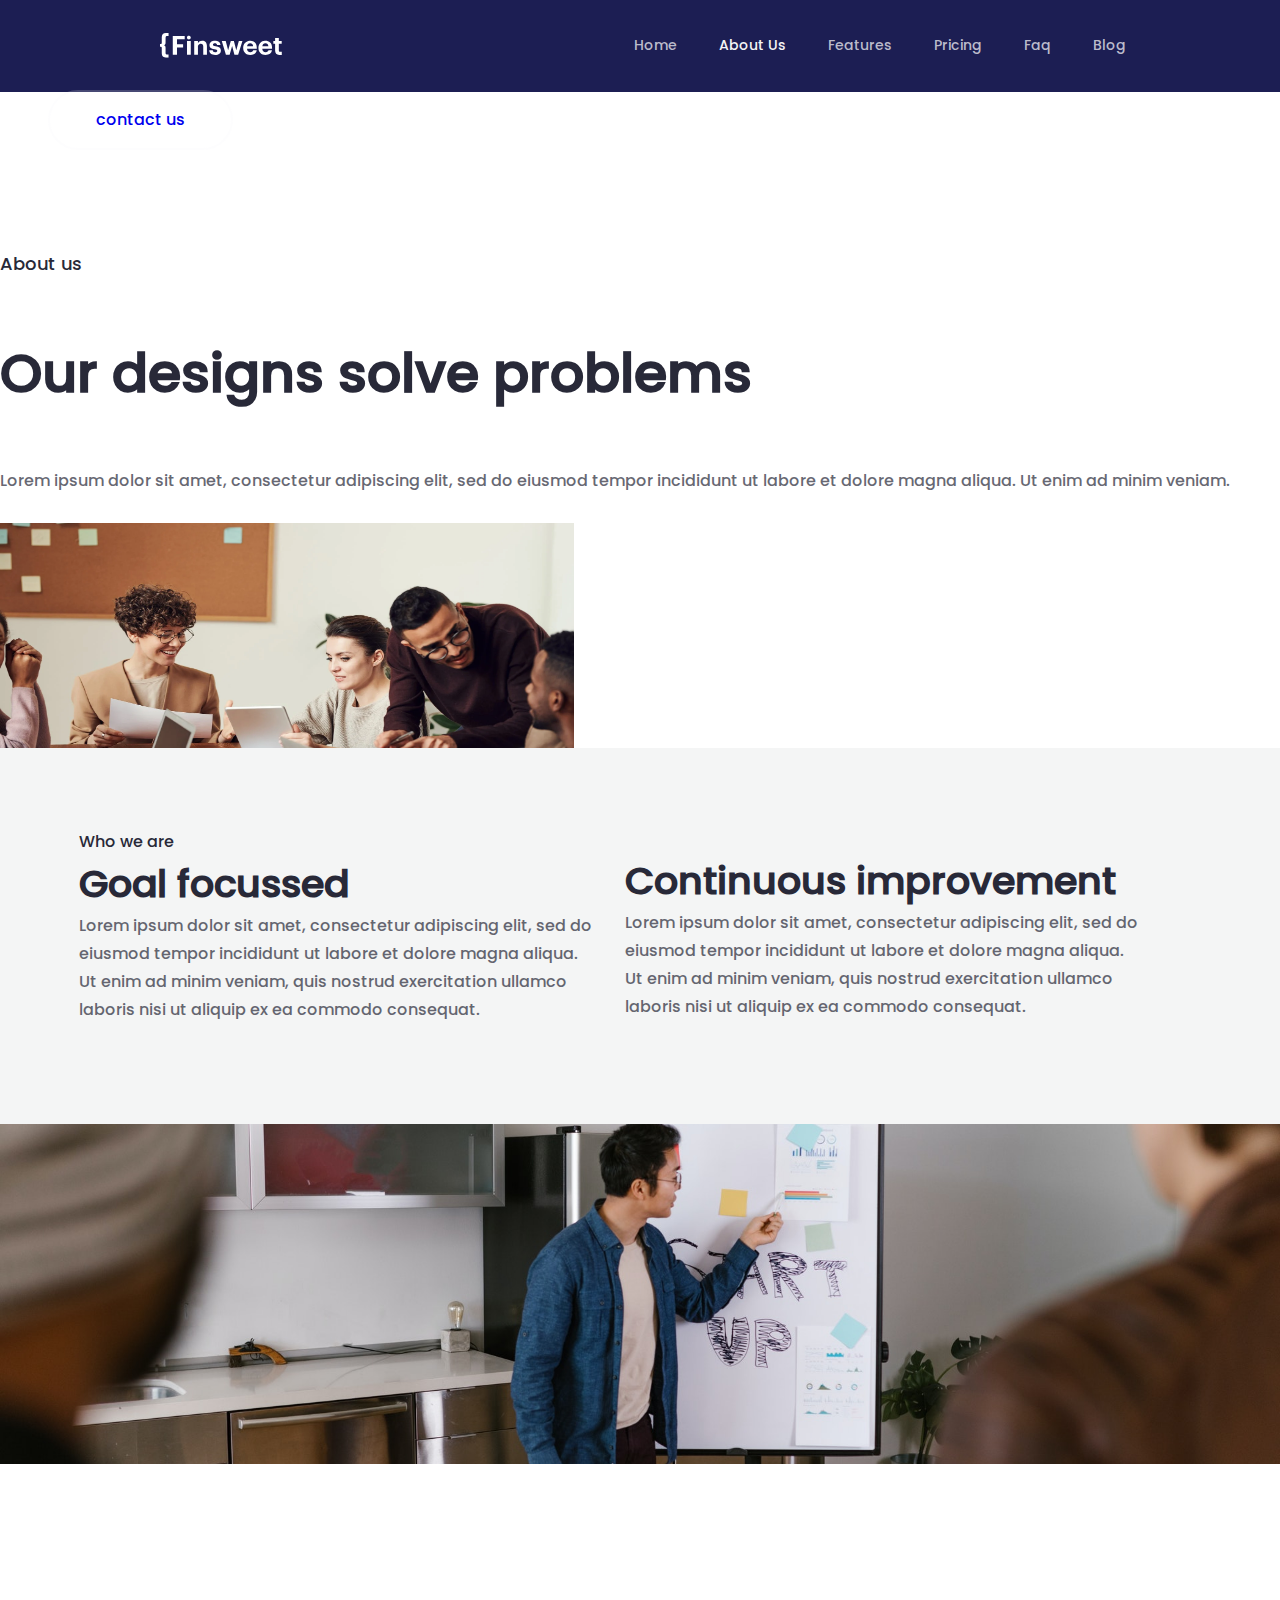
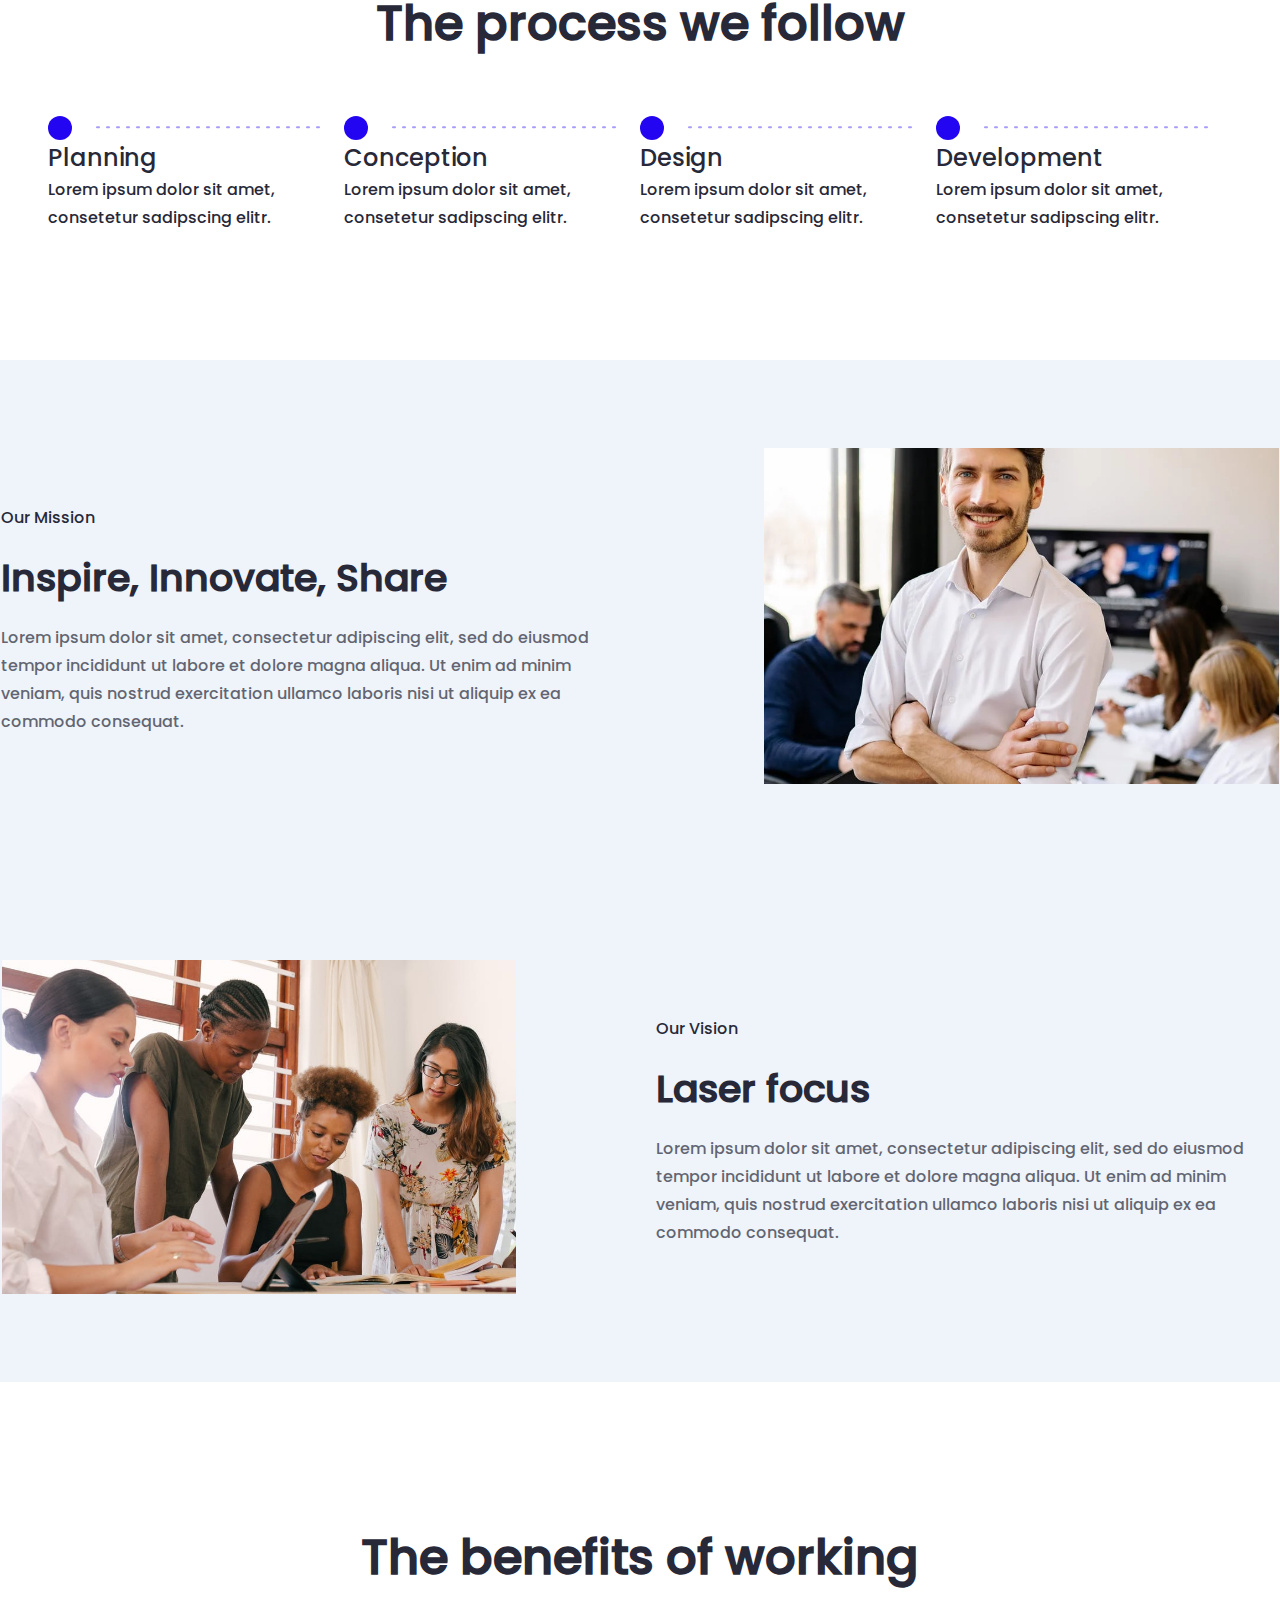
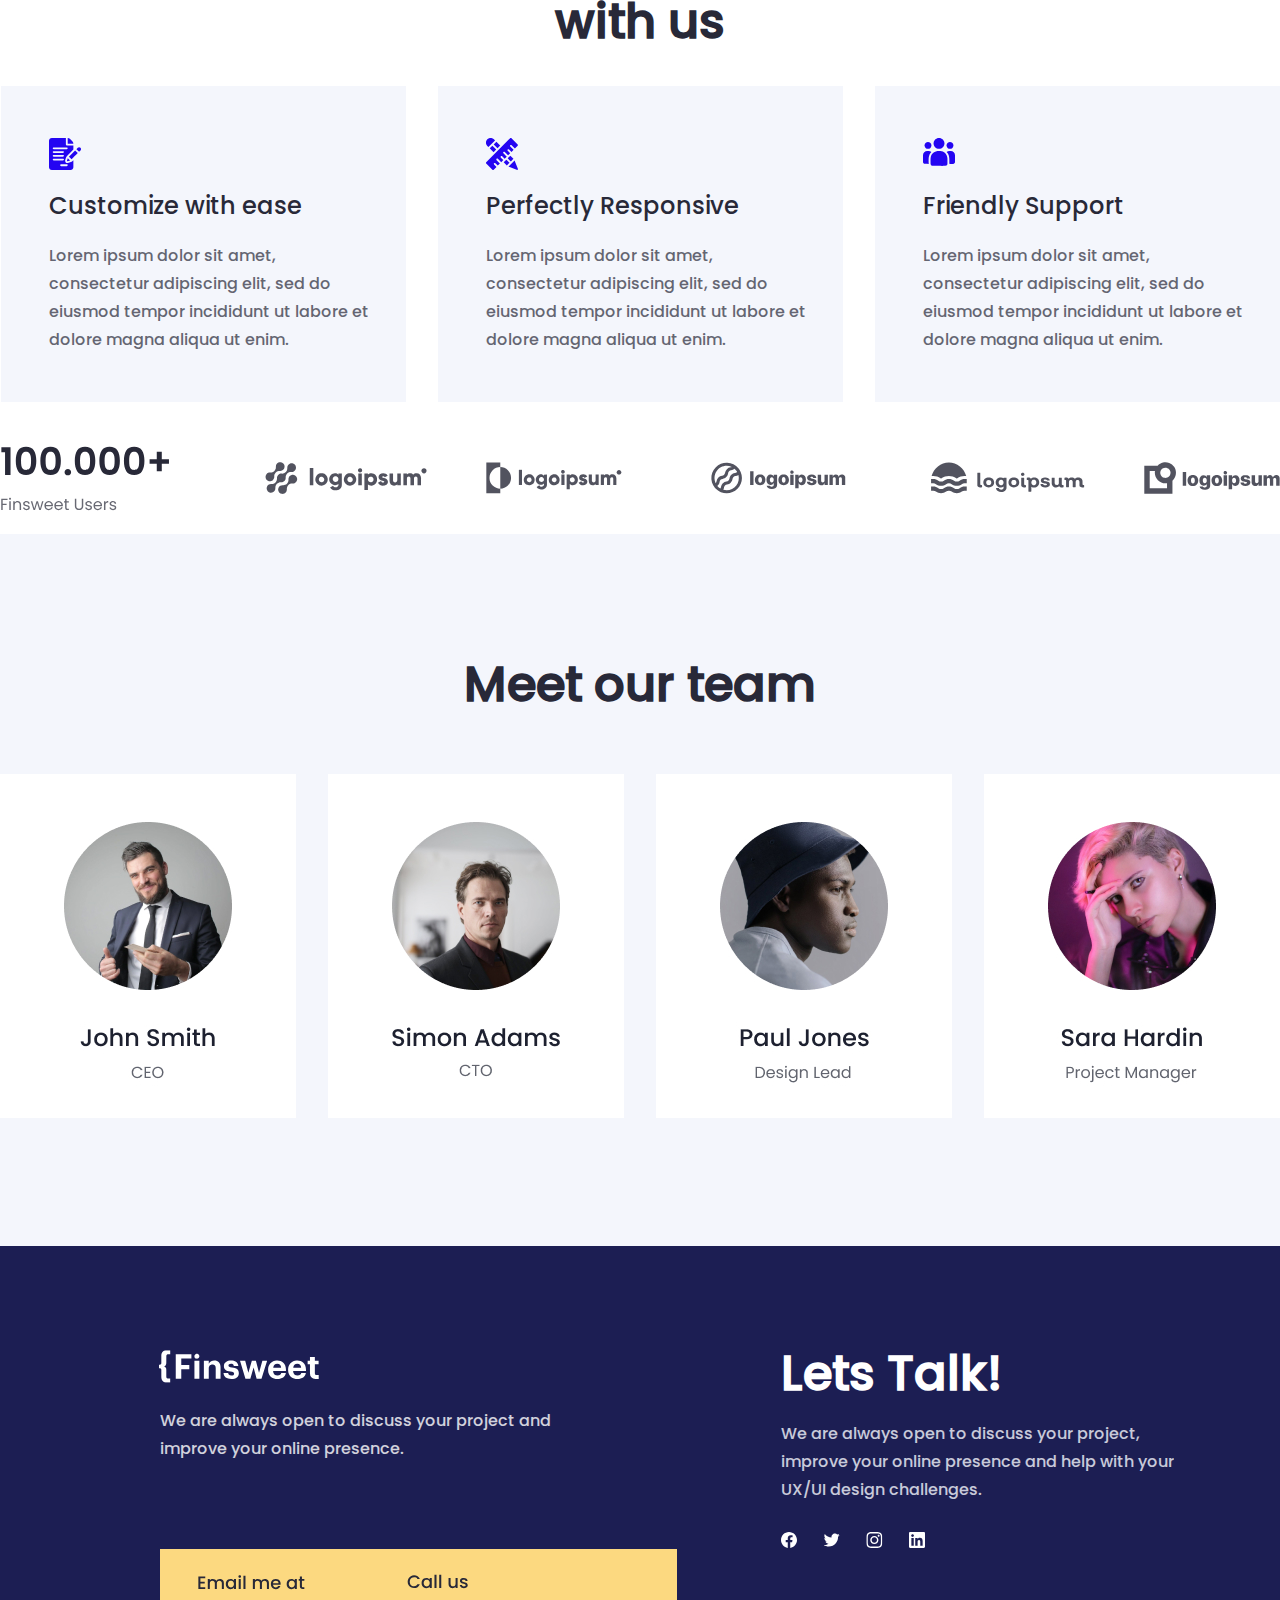
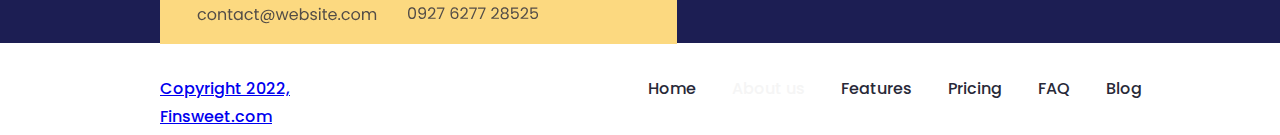
<file: about.html>
<!DOCTYPE html>
<html lang="en">
<head>
    <meta charset="UTF-8">
    <meta name="viewport" content="width=device-width, initial-scale=1.0">
    <title>About</title>
    <link rel="stylesheet" href="./css/main.css"/>
</head>
<body>
    <!--make project-->
    <div class="wrapper">

        <!--header-->
        <div class="mainheader">
          <div class="menu">
            <div class="logo">
              <svg
                xmlns="http://www.w3.org/2000/svg"
                width="122"
                height="25"
                viewBox="0 0 122 25"
                fill="none"
              >
                <g clip-path="url(#clip0_2930_500)">
                  <path
                    d="M121.784 18.8719V21.891H119.252C116.549 21.806 115.105 20.3467 115.105 17.6055V10.7102H113.337V8.06174H115.105V5.09668H118.842V8.03086H121.699V10.6716H118.842V17.2349C118.842 18.1229 119.02 18.8333 120.387 18.8333L121.784 18.8719Z"
                    fill="white"
                  />
                  <path
                    d="M98.4416 15.0033V14.8026C98.4011 13.9145 98.5364 13.0272 98.8395 12.1914C99.1427 11.3557 99.6078 10.5881 100.208 9.93242C100.809 9.27679 101.532 8.7461 102.338 8.37076C103.144 7.99541 104.016 7.78281 104.904 7.74512C105.082 7.74512 105.267 7.74512 105.445 7.74512C108.974 7.74512 112.07 9.79904 112.07 14.6945V15.7369H102.264C102.364 17.9916 103.584 19.2656 105.638 19.2656C107.406 19.2656 108.232 18.4935 108.472 17.3661H112.001C111.568 20.308 109.221 21.945 105.507 21.945C101.43 21.9141 98.4416 19.3351 98.4416 15.0033ZM108.395 13.3741C108.263 11.3202 107.229 10.3318 105.43 10.3318C103.63 10.3318 102.596 11.4437 102.341 13.3741H108.395Z"
                    fill="white"
                  />
                  <path
                    d="M83.1838 15.0033V14.8026C83.1433 13.9157 83.278 13.0296 83.5802 12.1949C83.8824 11.3601 84.3462 10.5931 84.9449 9.93769C85.5437 9.28226 86.2658 8.75126 87.0699 8.37505C87.874 7.99883 88.7444 7.78478 89.6312 7.74512C89.8088 7.74512 89.9942 7.74512 90.1717 7.74512C93.7005 7.74512 96.8045 9.79904 96.8045 14.6945V15.7369H87.0059C87.1063 17.9916 88.3263 19.2656 90.3802 19.2656C92.1485 19.2656 92.9747 18.4935 93.214 17.3661H96.7428C96.3026 20.308 93.9553 21.945 90.2412 21.945C86.172 21.9141 83.1838 19.3351 83.1838 15.0033ZM93.1368 13.3741C93.0055 11.3202 91.9709 10.3318 90.1717 10.3318C88.3726 10.3318 87.3688 11.4746 87.0831 13.3664L93.1368 13.3741Z"
                    fill="white"
                  />
                  <path
                    d="M61.7725 8.03027H65.7259L68.1427 17.188L70.7912 8.03027H73.8798L76.2735 17.188L78.8216 8.03027H82.443L78.1498 21.6356H74.4435L72.127 13.0956L69.6484 21.6356H65.8958L61.7725 8.03027Z"
                    fill="white"
                  />
                  <path
                    d="M49.209 17.358H52.7377C52.8999 18.5858 53.5099 19.2884 55.1314 19.2884C56.583 19.2884 57.2548 18.7402 57.2548 17.8059C57.2548 16.8716 56.4827 16.4778 54.506 16.1998C50.8846 15.6516 49.487 14.6092 49.487 11.953C49.487 9.11918 52.0814 7.71387 54.892 7.71387C57.9111 7.71387 60.189 8.81032 60.5133 11.9375H57.0309C57.0087 11.6958 56.9388 11.4608 56.8252 11.2462C56.7117 11.0317 56.5567 10.8417 56.3693 10.6873C56.1819 10.533 55.9658 10.4173 55.7335 10.3469C55.5011 10.2766 55.2571 10.2529 55.0156 10.2774H54.8997C53.6797 10.2774 52.9694 10.8488 52.9694 11.6827C52.9694 12.5167 53.6257 12.8796 55.6178 13.1653C58.9999 13.6749 60.8916 14.532 60.8916 17.443C60.8916 20.354 58.7528 21.9137 55.17 21.9137C51.5872 21.9137 49.3094 20.2999 49.209 17.358Z"
                    fill="white"
                  />
                  <path
                    d="M34.2139 8.03H37.9511V10.1843C38.3723 9.39357 39.0117 8.74039 39.7933 8.30239C40.5748 7.86438 41.4657 7.65996 42.3601 7.71342C45.0085 7.71342 46.9312 9.32721 46.9312 13.0104V21.6662H43.2403V13.5509C43.2403 11.7054 42.5222 10.8252 40.8544 10.8252C40.5019 10.7945 40.1467 10.8337 39.8094 10.9406C39.4721 11.0476 39.1593 11.22 38.8888 11.4482C38.6183 11.6763 38.3955 11.9556 38.2333 12.2701C38.0711 12.5846 37.9725 12.928 37.9434 13.2806C37.9241 13.4448 37.9241 13.6107 37.9434 13.7748V21.6353H34.2139V8.03Z"
                    fill="white"
                  />
                  <path
                    d="M27.0022 4.60972C26.9887 4.2371 27.086 3.86885 27.2819 3.55157C27.4777 3.2343 27.7633 2.98228 28.1025 2.82742C28.4417 2.67256 28.8192 2.62182 29.1872 2.68162C29.5553 2.74143 29.8973 2.90909 30.17 3.16339C30.4427 3.41768 30.6338 3.74717 30.7191 4.11014C30.8044 4.4731 30.7801 4.85323 30.6493 5.20238C30.5184 5.55153 30.287 5.85401 29.9841 6.07153C29.6813 6.28904 29.3207 6.4118 28.948 6.42428H28.8785C28.6473 6.43891 28.4154 6.40774 28.1961 6.33255C27.9769 6.25736 27.7747 6.13963 27.6011 5.98611C27.4275 5.83258 27.2859 5.6463 27.1845 5.43793C27.083 5.22956 27.0237 5.00321 27.0099 4.77187C27.0035 4.71807 27.0009 4.66388 27.0022 4.60972ZM27.0022 8.03035H30.778V21.6357H27.0177L27.0022 8.03035Z"
                    fill="white"
                  />
                  <path
                    d="M12.7715 3.04199H24.709V6.33908H16.9874V11.2577H23.1029V14.4312H16.9797V21.6354H12.7715V3.04199Z"
                    fill="white"
                  />
                  <path
                    d="M5.56722 9.12683C5.56722 10.2928 5.56722 11.7135 3.96114 12.2927C5.60582 12.8563 5.56722 14.0532 5.56722 15.3041V19.937C5.56722 20.8172 5.92241 21.35 6.55557 21.4813C6.6947 21.5282 6.84127 21.5491 6.98797 21.543H8.53228V24.6316H5.98418C3.2662 24.6316 1.76823 23.0873 1.76823 20.2227V14.7404C1.74895 14.4589 1.62485 14.1949 1.42043 14.0005C1.216 13.8061 0.946116 13.6954 0.664051 13.6903H0V10.98H0.664051C0.951744 10.9762 1.22693 10.8618 1.43252 10.6605C1.63812 10.4592 1.75833 10.1865 1.76823 9.89899V4.33949C1.76823 1.52114 3.23532 0 5.98418 0H8.55544V3.04228H7.01114C6.86426 3.0427 6.71835 3.06615 6.57873 3.11177C5.94557 3.27392 5.59038 3.79899 5.59038 4.65608L5.56722 9.12683Z"
                    fill="white"
                  />
                </g>
                <defs>
                  <clipPath id="clip0_2930_500">
                    <rect width="122" height="24.7089" fill="white" />
                  </clipPath>
                </defs>
              </svg>
            </div>
            <div class="right">
              <nav>
                <ul>
                  <li><a href="./index.html">home</a></li>
                  <li><a href="./about.html"class="active">about us</a></li>
                  <li><a href="#">features</a></li>
                  <li><a href="#">pricing</a></li>
                  <li><a href="#">faq</a></li>
                  <li><a href="#">blog</a></li>
                </ul>
              </nav>
            </div>
            <div class="contact">
              <button><a href="./contact.html">contact us</a></button>
            </div>
            <div class="toggleMenu">
              <div></div>
              <div></div>
              <div></div>
            </div>
          </div>
        </div>
        <!--end header-->

        <!--start about us-->
       
        <div class="about">
          <div class="content">
            <div class="T1">About us</div>
            <div class="T2">Our designs solve problems</div>
            <div class="T3">Lorem ipsum dolor sit amet, consectetur adipiscing elit, sed do eiusmod tempor incididunt ut labore et dolore magna aliqua. Ut enim ad minim veniam.</div>
          </div>
          <div class="pic"><img src="./public/images/about.png" alt="" width="574px" height="336px"></div>
        </div>
     
        <!--end about us-->

        <!--start who we are-->
        <div class="who">
          <div class="above">
            <div class="box">
              <div class="left">
                <div class="p1">Who we are</div>
                <div class="p2">Goal focussed</div>
                <div class="p3">Lorem ipsum dolor sit amet, consectetur adipiscing elit, sed do eiusmod tempor incididunt ut labore et dolore magna aliqua. Ut enim ad minim veniam, quis nostrud exercitation ullamco laboris nisi ut aliquip ex ea commodo consequat.</div>
              </div>
              <div class="right">
                <div class="p1">Continuous improvement</div>
                <div class="p2">Lorem ipsum dolor sit amet, consectetur adipiscing elit, sed do eiusmod tempor incididunt ut labore et dolore magna aliqua. Ut enim ad minim veniam, quis nostrud exercitation ullamco laboris nisi ut aliquip ex ea commodo consequat.</div>
              </div>
             
            </div>
          </div>
          <div class="below"><img src="./public/images/who.jpeg" alt="" width="1280px" height="340px"></div>
        </div>
        <!--end who we are-->

        <!--start process-->
        <div class="process">
          <div class="title">The process we follow
          </div>
          <div class="cards">
            <div class="one">
              <div class="svg"><svg xmlns="http://www.w3.org/2000/svg" width="272" height="24" viewBox="0 0 272 24" fill="none">
                <circle cx="12" cy="12" r="12" fill="#2405F2"/>
                <line opacity="0.4" x1="49" y1="11.3662" x2="271" y2="11.3662" stroke="#2405F2" stroke-width="2" stroke-linecap="round" stroke-dasharray="2 8"/>
                </svg></div>
              <div class="T">Planning</div>
              <div class="C">Lorem ipsum dolor sit amet, consetetur sadipscing elitr.</div>
            </div>
            <div class="two">
              <div class="svg"><svg xmlns="http://www.w3.org/2000/svg" width="272" height="24" viewBox="0 0 272 24" fill="none">
                <circle cx="12" cy="12" r="12" fill="#2405F2"/>
                <line opacity="0.4" x1="49" y1="11.3662" x2="271" y2="11.3662" stroke="#2405F2" stroke-width="2" stroke-linecap="round" stroke-dasharray="2 8"/>
                </svg></div>
              <div class="T">Conception</div>
              <div class="C">Lorem ipsum dolor sit amet, consetetur sadipscing elitr.</div>
            </div>
            <div class="three">
              <div class="svg"><svg xmlns="http://www.w3.org/2000/svg" width="272" height="24" viewBox="0 0 272 24" fill="none">
                <circle cx="12" cy="12" r="12" fill="#2405F2"/>
                <line opacity="0.4" x1="49" y1="11.3662" x2="271" y2="11.3662" stroke="#2405F2" stroke-width="2" stroke-linecap="round" stroke-dasharray="2 8"/>
                </svg></div>
              <div class="T">Design</div>
              <div class="C">Lorem ipsum dolor sit amet, consetetur sadipscing elitr.</div>
            </div>
            <div class="four">
              <div class="svg"><svg xmlns="http://www.w3.org/2000/svg" width="272" height="24" viewBox="0 0 272 24" fill="none">
                <circle cx="12" cy="12" r="12" fill="#2405F2"/>
                <line opacity="0.4" x1="49" y1="11.3662" x2="271" y2="11.3662" stroke="#2405F2" stroke-width="2" stroke-linecap="round" stroke-dasharray="2 8"/>
                </svg></div>
              <div class="T">Development</div>
              <div class="C">Lorem ipsum dolor sit amet, consetetur sadipscing elitr.</div>
            </div>
          </div>
        </div>
  
        <!--end process-->

        <!--start our mission and vision-->
        <div class="MV">
          <div class="top">
            <div class="left">
              <div class="one">Our Mission </div>
              <br>
              <div class="two">Inspire, Innovate, Share</div>
              <br>
              <div class="three">Lorem ipsum dolor sit amet, consectetur adipiscing elit, sed do eiusmod tempor incididunt ut labore et dolore magna aliqua. Ut enim ad minim veniam, quis nostrud exercitation ullamco laboris nisi ut aliquip ex ea commodo consequat.</div>
            </div>
            <div class="right"><img src="./public/images/vision.png" alt=""></div>
          </div>
          <div class="bottom">
            <div class="left"><img src="./public/images/mission.png" alt=""></div>
            <div class="right">
              <div class="one">Our Vision</div>
              <br>
              <div class="two">Laser focus</div>
              <br>
              <div class="three">Lorem ipsum dolor sit amet, consectetur adipiscing elit, sed do eiusmod tempor incididunt ut labore et dolore magna aliqua. Ut enim ad minim veniam, quis nostrud exercitation ullamco laboris nisi ut aliquip ex ea commodo consequat.</div>
            </div>
          </div>
        </div>
        <!--end our mission and vision-->

        <!--start benefits-->
        <div class="benefits">
          <div class="title">The benefits of working with us</div>
          <div class="cards">
            <div class="C">
              <div class="svg"><svg xmlns="http://www.w3.org/2000/svg" width="32" height="32" viewBox="0 0 32 32" fill="none">
                <path d="M24.3444 5.46387C24.3444 4.71312 24.0514 4.00637 23.5204 3.47537L20.869 0.824C20.3454 0.300313 19.602 0 18.8623 0H18.7012V5.625H24.3444L24.3444 5.46387Z" fill="#2405F2"/>
                <path d="M17.1211 19.3461C17.3005 18.8013 17.6136 18.2941 18.0219 17.8831L24.3696 11.561V7.5H17.7821C17.2639 7.5 16.875 7.08069 16.875 6.5625V0H2.8125C1.26163 0 0 1.26163 0 2.8125V29.1875C0 30.7384 1.26163 32 2.8125 32H21.5321C23.0829 32 24.3696 30.7384 24.3696 29.1875V22.1906L23.3393 23.1958C22.9219 23.6096 22.433 23.9108 21.8818 24.0949L18.9009 25.0901L18.4468 25.1148C17.696 25.1148 16.9856 24.7495 16.5443 24.1379C16.1067 23.5291 15.9877 22.7399 16.2257 22.0268L17.1211 19.3461ZM4.6875 16.875H14.0321C14.5503 16.875 14.9696 17.2943 14.9696 17.8125C14.9696 18.3307 14.5503 18.75 14.0321 18.75H4.6875C4.16931 18.75 3.75 18.3307 3.75 17.8125C3.75 17.2943 4.16931 16.875 4.6875 16.875ZM3.75 14.0625C3.75 13.5443 4.16931 13.125 4.6875 13.125H14.0321C14.5503 13.125 14.9696 13.5443 14.9696 14.0625C14.9696 14.5807 14.5503 15 14.0321 15H4.6875C4.16931 15 3.75 14.5807 3.75 14.0625ZM3.75 21.5625C3.75 21.0443 4.16931 20.625 4.6875 20.625H14.0321C14.5503 20.625 14.9696 21.0443 14.9696 21.5625C14.9696 22.0807 14.5503 22.5 14.0321 22.5H4.6875C4.16931 22.5 3.75 22.0807 3.75 21.5625ZM17.7821 26.25C18.3003 26.25 18.7196 26.6693 18.7196 27.1875C18.7196 27.7057 18.3003 28.125 17.7821 28.125H12.1571C11.6389 28.125 11.2196 27.7057 11.2196 27.1875C11.2196 26.6693 11.6389 26.25 12.1571 26.25H17.7821ZM4.6875 11.25C4.16931 11.25 3.75 10.8307 3.75 10.3125C3.75 9.79431 4.16931 9.375 4.6875 9.375H17.7821C18.3003 9.375 18.7196 9.79431 18.7196 10.3125C18.7196 10.8307 18.3003 11.25 17.7821 11.25H4.6875Z" fill="#2405F2"/>
                <path d="M18.819 20.1758L18.0034 22.6227C17.8812 22.9893 18.23 23.338 18.5965 23.2155L21.042 22.3988L18.819 20.1758Z" fill="#2405F2"/>
                <path d="M26.1011 12.457L19.9268 18.6313L22.5896 21.2942C23.9851 19.8984 26.7004 17.1827 28.7636 15.1195L26.1011 12.457Z" fill="#2405F2"/>
                <path d="M31.4496 9.76703C31.1201 9.43559 30.6348 9.24609 30.1203 9.24609C29.6057 9.24609 29.1205 9.43559 28.7891 9.76797L27.4268 11.1303L30.0891 13.7927C30.8349 13.0468 31.3504 12.5313 31.4516 12.4302C32.1839 11.6968 32.1838 10.5022 31.4496 9.76703Z" fill="#2405F2"/>
              </svg></div>
              <br>
              <div class="topic">Customize with ease</div>
              <br>
              <div class="text">Lorem ipsum dolor sit amet, consectetur adipiscing elit, sed do eiusmod tempor incididunt ut labore et dolore magna aliqua ut enim.</div>
            </div>
            <div class="C">
              <div class="svg"><svg xmlns="http://www.w3.org/2000/svg" width="32" height="32" viewBox="0 0 32 32" fill="none">
                <g clip-path="url(#clip0_757_994)">
                  <path d="M2.41529 9.0443L9.04445 2.41514L7.93947 1.31015C6.11183 -0.517488 3.13795 -0.517488 1.31055 1.3104C0.42505 2.19565 -0.0625 3.37266 -0.0625 4.62486C-0.0625 5.87681 0.42505 7.05406 1.31055 7.93932L2.41529 9.0443Z" fill="#2405F2"/>
                  <path d="M3.74121 10.3704L6.39283 7.71875L10.1924 11.5183L7.54078 14.1699L3.74121 10.3704Z" fill="#2405F2"/>
                  <path d="M7.71875 6.39283L10.3704 3.74121L14.1699 7.54053L11.5183 10.1922L7.71875 6.39283Z" fill="#2405F2"/>
                  <path d="M22.8237 28.1272C22.8237 28.1275 22.8237 28.1275 22.8235 28.1275L22.3867 28.5645L30.6516 31.8704C30.7644 31.9155 30.8823 31.9375 30.9995 31.9375C31.2437 31.9375 31.4834 31.8421 31.6626 31.6629C31.9278 31.3977 32.0093 31 31.8701 30.6516L28.5642 22.3867L22.8237 28.1272Z" fill="#2405F2"/>
                  <path d="M17.7051 24.3342L20.3567 21.6826L23.4866 24.8128L20.835 27.4644L17.7051 24.3342Z" fill="#2405F2"/>
                  <path d="M21.6826 20.3569L24.3342 17.7051L27.4644 20.8352L24.8128 23.4868L21.6826 20.3569Z" fill="#2405F2"/>
                  <path d="M8.05129 25.1497C7.68508 25.5157 7.68508 26.1094 8.05129 26.4754L10.482 28.9061L7.72511 31.6629C7.35915 32.0291 6.7654 32.0291 6.39943 31.6629L0.212159 25.4756C-0.154053 25.1097 -0.154053 24.5159 0.212159 24.15L24.15 0.212159C24.5159 -0.154053 25.1097 -0.154053 25.4756 0.212159L31.6629 6.39918C31.846 6.58229 31.9376 6.82228 31.9376 7.06227C31.9376 7.30202 31.846 7.54201 31.6629 7.72511L28.9061 10.482L25.5916 7.16725C25.2254 6.80104 24.6319 6.80104 24.2657 7.16725C23.8997 7.53346 23.8997 8.12697 24.2657 8.49318L27.5801 11.8076L25.4864 13.9016L23.0557 11.4707C22.6897 11.1048 22.096 11.1048 21.7298 11.4707C21.3638 11.8369 21.3638 12.4304 21.7298 12.7967L24.1605 15.2273L22.0667 17.3213L18.7522 14.0066C18.386 13.6407 17.7925 13.6407 17.4263 14.0066C17.0603 14.3728 17.0603 14.9663 17.4263 15.3326L20.7408 18.647L18.647 20.741L16.2163 18.3103C15.8501 17.9441 15.2566 17.9441 14.8904 18.3103C14.5244 18.6763 14.5244 19.2698 14.8904 19.636L17.3211 22.0667L15.2273 24.1607L11.9129 20.846C11.5467 20.48 10.9531 20.48 10.5869 20.846C10.221 21.2122 10.221 21.8057 10.5869 22.1719L13.9014 25.4864L11.8076 27.5804L9.37697 25.1497C9.01101 24.7835 8.41725 24.7835 8.05129 25.1497Z" fill="#2405F2"/>
                </g>
                <defs>
                  <clipPath id="clip0_757_994">
                    <rect width="32" height="32" fill="white"/>
                  </clipPath>
                </defs>
              </svg></div>
              <br>
              <div class="topic">Perfectly Responsive</div>
              <br>
              <div class="text">Lorem ipsum dolor sit amet, consectetur adipiscing elit, sed do eiusmod tempor incididunt ut labore et dolore magna aliqua ut enim.</div>
            </div>
            <div class="C">
              <div class="svg"><svg xmlns="http://www.w3.org/2000/svg" width="32" height="28" viewBox="0 0 32 28" fill="none">
                <path d="M16 10.8749C19.003 10.8749 21.4374 8.44047 21.4374 5.43745C21.4374 2.43443 19.003 0 16 0C12.9969 0 10.5625 2.43443 10.5625 5.43745C10.5625 8.44047 12.9969 10.8749 16 10.8749Z" fill="#2405F2"/>
                <path d="M27 10.8749C28.8984 10.8749 30.4374 9.33593 30.4374 7.43747C30.4374 5.53901 28.8984 4 27 4C25.1015 4 23.5625 5.53901 23.5625 7.43747C23.5625 9.33593 25.1015 10.8749 27 10.8749Z" fill="#2405F2"/>
                <path d="M4.99997 10.8749C6.89843 10.8749 8.43744 9.33593 8.43744 7.43747C8.43744 5.53901 6.89843 4 4.99997 4C3.10151 4 1.5625 5.53901 1.5625 7.43747C1.5625 9.33593 3.10151 10.8749 4.99997 10.8749Z" fill="#2405F2"/>
                <path d="M8.3868 13.9615C7.03369 12.8528 5.80826 12.9996 4.24371 12.9996C1.90373 12.9996 0 14.8921 0 17.2177V24.0432C0 25.0532 0.824368 25.8745 1.83811 25.8745C6.21469 25.8745 5.68745 25.9537 5.68745 25.6857C5.68745 20.8491 5.11458 17.3022 8.3868 13.9615Z" fill="#2405F2"/>
                <path d="M17.4882 13.0249C14.7555 12.797 12.3802 13.0275 10.3314 14.7187C6.90288 17.4649 7.56268 21.1625 7.56268 25.6861C7.56268 26.8829 8.53642 27.8748 9.75141 27.8748C22.9439 27.8748 23.469 28.3003 24.2513 26.5679C24.5078 25.9821 24.4375 26.1682 24.4375 20.5636C24.4375 16.112 20.583 13.0249 17.4882 13.0249Z" fill="#2405F2"/>
                <path d="M27.7564 13.0004C26.1833 13.0004 24.9646 12.8552 23.6133 13.9623C26.8611 17.2783 26.3126 20.5832 26.3126 25.6865C26.3126 25.9562 25.8749 25.8753 30.0963 25.8753C31.1463 25.8753 32.0001 25.0247 32.0001 23.9791V17.2185C32.0001 14.8929 30.0963 13.0004 27.7564 13.0004Z" fill="#2405F2"/>
              </svg></div>
              <br>
              <div class="topic">Friendly Support</div>
              <br>
              <div class="text">Lorem ipsum dolor sit amet, consectetur adipiscing elit, sed do eiusmod tempor incididunt ut labore et dolore magna aliqua ut enim.</div>
            </div>
          </div>
          <div class="logos"><svg xmlns="http://www.w3.org/2000/svg" width="1280" height="84" viewBox="0 0 1280 84" fill="none">
            <g opacity="0.8">
            <g clip-path="url(#clip0_904_1037)">
            <path d="M289.723 42.0828C289.273 42.5374 288.928 43.086 288.714 43.6896C288.499 44.2932 288.42 44.9369 288.481 45.5749L288.46 45.5534C288.523 46.3043 288.422 47.06 288.164 47.7677C287.906 48.4755 287.498 49.1182 286.967 49.6511C286.436 50.184 285.796 50.5942 285.091 50.853C284.386 51.1118 283.634 51.213 282.886 51.1497L282.907 51.1711C282.012 51.0875 281.114 51.2829 280.334 51.7308C279.554 52.1787 278.93 52.8573 278.549 53.6739C278.167 54.4905 278.045 55.4056 278.2 56.2941C278.355 57.1827 278.78 58.0016 279.415 58.6393C280.051 59.2768 280.867 59.7021 281.752 59.857C282.637 60.012 283.549 59.8889 284.362 59.5049C285.175 59.1209 285.85 58.4943 286.295 57.7109C286.741 56.9273 286.935 56.025 286.851 55.1269L286.873 55.1483C286.81 54.3974 286.911 53.6417 287.169 52.9339C287.426 52.2262 287.835 51.5834 288.366 51.0506C288.897 50.5177 289.537 50.1076 290.242 49.8488C290.946 49.5899 291.699 49.4887 292.447 49.5521L292.425 49.5306C293.155 49.5966 293.891 49.4763 294.563 49.1808C295.235 48.8854 295.822 48.4244 296.27 47.8405C296.717 47.2567 297.011 46.5689 297.123 45.8408C297.235 45.1128 297.162 44.368 296.912 43.6757C296.661 42.9833 296.24 42.3657 295.688 41.8802C295.136 41.3946 294.471 41.0568 293.755 40.8979C293.038 40.739 292.294 40.7643 291.589 40.9715C290.885 41.1786 290.244 41.5609 289.727 42.0828H289.723Z" fill="#282938"/>
            <path d="M280.964 48.3602L280.941 48.3388C281.577 48.4031 282.219 48.3247 282.821 48.1094C283.422 47.8942 283.969 47.5472 284.421 47.0938C284.873 46.6404 285.219 46.0918 285.434 45.4878C285.649 44.8837 285.727 44.2392 285.664 43.6009L285.686 43.6223C285.623 42.8715 285.724 42.1157 285.982 41.408C286.24 40.7003 286.648 40.0575 287.179 39.5247C287.71 38.9918 288.35 38.5816 289.055 38.3228C289.76 38.0639 290.512 37.9627 291.26 38.0261L291.238 38.0047C292.132 38.089 293.031 37.8942 293.812 37.4468C294.592 36.9994 295.216 36.3212 295.598 35.5047C295.981 34.6882 296.103 33.7731 295.948 32.8843C295.794 31.9955 295.37 31.1762 294.734 30.5382C294.099 29.9002 293.283 29.4746 292.398 29.3193C291.512 29.1641 290.601 29.2868 289.788 29.6707C288.974 30.0546 288.299 30.681 287.853 31.4646C287.408 32.2481 287.214 33.1506 287.298 34.0489L287.276 34.0262C287.34 34.7772 287.239 35.533 286.981 36.2408C286.724 36.9487 286.315 37.5915 285.784 38.1244C285.253 38.6574 284.613 39.0675 283.908 39.3263C283.203 39.585 282.45 39.6861 281.702 39.6224L281.724 39.6451C281.088 39.5808 280.446 39.6591 279.844 39.8745C279.242 40.0897 278.696 40.4367 278.244 40.8901C277.792 41.3435 277.446 41.8921 277.231 42.4961C277.016 43.1003 276.938 43.7447 277.001 44.383L276.98 44.3615C277.043 45.1124 276.942 45.868 276.684 46.5757C276.426 47.2833 276.017 47.926 275.487 48.4588C274.956 48.9917 274.316 49.4018 273.611 49.6607C272.906 49.9196 272.154 50.021 271.406 49.9578L271.427 49.9792C270.532 49.8949 269.634 50.0897 268.853 50.5371C268.073 50.9845 267.449 51.6627 267.066 52.4792C266.684 53.2958 266.562 54.2108 266.717 55.0996C266.871 55.9884 267.295 56.8077 267.931 57.4457C268.566 58.0837 269.382 58.5093 270.267 58.6646C271.153 58.8198 272.064 58.6972 272.877 58.3133C273.69 57.9294 274.366 57.3029 274.812 56.5194C275.257 55.7359 275.451 54.8334 275.367 53.935L275.39 53.9565C275.327 53.2056 275.428 52.4498 275.685 51.7422C275.943 51.0344 276.352 50.3917 276.882 49.8588C277.413 49.3259 278.053 48.9157 278.758 48.6569C279.463 48.3981 280.216 48.2969 280.964 48.3602Z" fill="#282938"/>
            <path d="M273.005 45.9676C273.455 45.5131 273.8 44.9645 274.014 44.3608C274.229 43.7571 274.308 43.1135 274.246 42.4755L274.268 42.497C274.205 41.7459 274.306 40.99 274.564 40.282C274.822 39.5741 275.231 38.9313 275.762 38.3983C276.293 37.8654 276.933 37.4553 277.638 37.1966C278.344 36.938 279.097 36.837 279.845 36.9008L279.822 36.8793C280.716 36.9634 281.615 36.7685 282.395 36.3212C283.175 35.8738 283.799 35.1958 284.181 34.3795C284.563 33.5632 284.685 32.6485 284.53 31.76C284.376 30.8716 283.952 30.0526 283.317 29.4148C282.682 28.7771 281.866 28.3516 280.981 28.1963C280.096 28.041 279.185 28.1636 278.372 28.5473C277.559 28.931 276.884 29.5571 276.438 30.3403C275.992 31.1234 275.798 32.0255 275.882 32.9235L275.861 32.9021C275.924 33.653 275.823 34.4087 275.565 35.1164C275.307 35.8242 274.899 36.4669 274.368 36.9998C273.837 37.5327 273.197 37.9428 272.492 38.2017C271.787 38.4605 271.035 38.5618 270.287 38.4983L270.308 38.5198C269.577 38.454 268.842 38.5745 268.17 38.8701C267.498 39.1656 266.911 39.6267 266.463 40.2107C266.016 40.7946 265.723 41.4824 265.611 42.2104C265.499 42.9385 265.571 43.6832 265.822 44.3754C266.073 45.0676 266.494 45.6851 267.046 46.1706C267.598 46.6562 268.263 46.9939 268.979 47.1527C269.696 47.3115 270.441 47.2861 271.145 47.0789C271.849 46.8718 272.489 46.4895 273.007 45.9676H273.005Z" fill="#282938"/>
            <path d="M309.788 34.0762H313.315V51.3073H309.788V34.0762Z" fill="#282938"/>
            <path d="M315.313 45.4075C315.308 44.1692 315.669 42.9574 316.351 41.9254C317.032 40.8934 318.004 40.0876 319.142 39.6104C320.28 39.133 321.533 39.0056 322.743 39.2442C323.954 39.4827 325.066 40.0764 325.94 40.9503C326.814 41.8241 327.41 42.9387 327.652 44.1529C327.895 45.367 327.773 46.6261 327.302 47.7706C326.831 48.9151 326.033 49.8936 325.007 50.582C323.982 51.2705 322.777 51.638 321.543 51.638C320.725 51.6474 319.912 51.4929 319.154 51.1834C318.395 50.8739 317.706 50.4157 317.126 49.8356C316.545 49.2555 316.086 48.5652 315.775 47.8048C315.464 47.0445 315.307 46.2296 315.313 45.4075ZM324.247 45.4075C324.232 44.8738 324.061 44.3563 323.755 43.9195C323.449 43.4829 323.022 43.1466 322.526 42.9525C322.031 42.7584 321.489 42.7153 320.97 42.8285C320.45 42.9418 319.975 43.2063 319.604 43.589C319.233 43.9718 318.983 44.4558 318.885 44.9805C318.786 45.5053 318.844 46.0475 319.051 46.5394C319.258 47.0313 319.605 47.451 320.048 47.7461C320.491 48.0411 321.011 48.1986 321.543 48.1985C321.907 48.2083 322.27 48.1422 322.607 48.0043C322.945 47.8666 323.25 47.66 323.504 47.3978C323.758 47.1355 323.955 46.8234 324.083 46.4808C324.211 46.1383 324.267 45.7728 324.247 45.4075Z" fill="#282938"/>
            <path d="M341.83 39.5054V50.7123C341.83 54.6776 338.75 56.3539 335.624 56.3539C334.523 56.4366 333.42 56.2133 332.438 55.7086C331.455 55.2038 330.629 54.4371 330.052 53.4925L333.061 51.7459C333.304 52.2383 333.69 52.6446 334.169 52.9102C334.648 53.1759 335.197 53.2883 335.741 53.2326C336.089 53.281 336.443 53.2502 336.778 53.1426C337.112 53.035 337.418 52.8531 337.673 52.6107C337.928 52.3683 338.126 52.0713 338.251 51.7419C338.377 51.4125 338.427 51.0589 338.397 50.7075V49.6286C337.984 50.1359 337.459 50.539 336.863 50.8054C336.267 51.0719 335.616 51.1943 334.965 51.1629C333.413 51.1139 331.942 50.4607 330.862 49.3417C329.783 48.2228 329.179 46.7259 329.179 45.1679C329.179 43.6099 329.783 42.1129 330.862 40.9939C331.942 39.8751 333.413 39.2219 334.965 39.1728C335.616 39.1414 336.267 39.2639 336.863 39.5303C337.459 39.7968 337.984 40.1999 338.397 40.7072V39.503L341.83 39.5054ZM338.399 45.1697C338.422 44.599 338.275 44.0343 337.977 43.5482C337.678 43.0621 337.241 42.6769 336.723 42.442C336.204 42.2073 335.628 42.1337 335.067 42.2307C334.506 42.3278 333.988 42.591 333.577 42.9866C333.167 43.3823 332.884 43.8921 332.765 44.4505C332.645 45.009 332.695 45.5905 332.908 46.1203C333.121 46.6499 333.486 47.1036 333.958 47.4229C334.43 47.7422 334.986 47.9124 335.555 47.9118C335.925 47.9377 336.297 47.8854 336.646 47.7584C336.996 47.6313 337.314 47.4322 337.582 47.1739C337.85 46.9155 338.061 46.6037 338.202 46.2585C338.342 45.9134 338.41 45.5425 338.399 45.1697Z" fill="#282938"/>
            <path d="M343.827 45.4075C343.822 44.1692 344.184 42.9574 344.865 41.9254C345.547 40.8934 346.518 40.0876 347.656 39.6104C348.794 39.133 350.048 39.0056 351.258 39.2442C352.468 39.4827 353.581 40.0764 354.455 40.9503C355.329 41.8241 355.925 42.9387 356.167 44.1529C356.409 45.367 356.288 46.6261 355.817 47.7706C355.346 48.9151 354.547 49.8936 353.522 50.582C352.497 51.2705 351.291 51.638 350.058 51.638C349.239 51.6474 348.427 51.4929 347.668 51.1834C346.91 50.8739 346.22 50.4157 345.64 49.8356C345.06 49.2555 344.601 48.5652 344.29 47.8048C343.978 47.0445 343.821 46.2296 343.827 45.4075ZM352.762 45.4075C352.747 44.8738 352.576 44.3563 352.27 43.9195C351.964 43.4829 351.536 43.1466 351.041 42.9525C350.545 42.7584 350.004 42.7153 349.484 42.8285C348.964 42.9418 348.49 43.2063 348.119 43.589C347.748 43.9718 347.498 44.4558 347.399 44.9805C347.301 45.5053 347.359 46.0475 347.566 46.5394C347.773 47.0313 348.12 47.451 348.563 47.7461C349.006 48.0411 349.526 48.1986 350.058 48.1985C350.422 48.2083 350.785 48.1422 351.122 48.0043C351.46 47.8666 351.765 47.66 352.019 47.3978C352.273 47.1355 352.47 46.8234 352.598 46.4808C352.726 46.1383 352.782 45.7728 352.762 45.4075Z" fill="#282938"/>
            <path d="M357.934 36.3423C357.934 35.9221 358.058 35.5114 358.29 35.162C358.523 34.8126 358.853 34.5403 359.24 34.3795C359.627 34.2187 360.052 34.1766 360.462 34.2586C360.873 34.3406 361.25 34.5429 361.546 34.84C361.841 35.1372 362.044 35.5157 362.125 35.9278C362.206 36.3399 362.165 36.7671 362.004 37.1553C361.844 37.5436 361.573 37.8753 361.225 38.1087C360.877 38.3422 360.468 38.4669 360.049 38.4669C359.49 38.4612 358.955 38.2356 358.559 37.8384C358.164 37.4412 357.939 36.904 357.934 36.3423ZM358.29 39.5053H361.818V51.3082H358.285L358.29 39.5053Z" fill="#282938"/>
            <path d="M377.045 45.4072C377.086 46.1873 376.973 46.9677 376.712 47.7036C376.452 48.4396 376.048 49.1166 375.526 49.6956C375.004 50.2746 374.373 50.7443 373.67 51.0775C372.966 51.4109 372.203 51.6012 371.426 51.6377C370.773 51.6735 370.119 51.5629 369.513 51.3138C368.909 51.0646 368.365 50.6834 367.924 50.1975V56.0287H364.397V39.5058H367.924V40.6145C368.366 40.129 368.909 39.748 369.514 39.4992C370.119 39.2502 370.773 39.1398 371.426 39.1755C372.203 39.2118 372.966 39.4022 373.67 39.7354C374.374 40.0688 375.005 40.5385 375.527 41.1177C376.049 41.6969 376.453 42.3741 376.713 43.1102C376.974 43.8464 377.087 44.627 377.045 45.4072ZM373.518 45.4072C373.505 44.8549 373.329 44.3188 373.013 43.8662C372.698 43.4136 372.256 43.0646 371.744 42.8628C371.231 42.6609 370.671 42.6153 370.133 42.7316C369.595 42.8479 369.103 43.1209 368.718 43.5165C368.335 43.9121 368.075 44.4127 367.972 44.9557C367.871 45.4986 367.93 46.0598 368.144 46.5689C368.358 47.078 368.717 47.5126 369.175 47.8181C369.634 48.1236 370.172 48.2865 370.722 48.2864C371.1 48.3033 371.477 48.2398 371.829 48.1001C372.181 47.9604 372.499 47.7477 372.763 47.4758C373.027 47.2039 373.231 46.8791 373.361 46.5226C373.491 46.1661 373.545 45.7861 373.518 45.4072Z" fill="#282938"/>
            <path d="M387.928 47.7666C387.928 50.4812 385.577 51.6377 383.039 51.6377C382.014 51.731 380.984 51.5132 380.082 51.0124C379.181 50.5117 378.45 49.7511 377.984 48.8288L381.039 47.0823C381.163 47.5085 381.429 47.8793 381.792 48.1328C382.155 48.3862 382.593 48.5069 383.035 48.4747C383.88 48.4747 384.304 48.2149 384.304 47.7439C384.304 46.4444 378.52 47.13 378.52 43.0466C378.52 40.4726 380.683 39.1754 383.129 39.1754C384.048 39.1463 384.957 39.3652 385.764 39.8093C386.57 40.2535 387.243 40.9065 387.712 41.7006L384.703 43.3291C384.571 43.0199 384.351 42.7567 384.071 42.572C383.791 42.3874 383.464 42.2895 383.129 42.2907C382.517 42.2907 382.14 42.5291 382.14 42.9512C382.145 44.2972 387.928 43.3995 387.928 47.7666Z" fill="#282938"/>
            <path d="M400.812 39.5059V51.3088H397.285V50.1988C396.879 50.6886 396.362 51.0745 395.778 51.3249C395.194 51.5752 394.559 51.6829 393.925 51.639C391.55 51.639 389.531 49.9401 389.531 46.7509V39.5059H393.058V46.2324C393.029 46.5135 393.06 46.7976 393.151 47.0651C393.243 47.3326 393.39 47.577 393.585 47.7812C393.78 47.9855 394.016 48.1447 394.278 48.2478C394.541 48.3509 394.822 48.3955 395.103 48.3783C396.396 48.3783 397.289 47.6237 397.289 45.9475V39.5094L400.812 39.5059Z" fill="#282938"/>
            <path d="M421.035 44.0617V51.308H417.508V44.3681C417.508 43.1878 416.943 42.4332 415.815 42.4332C414.64 42.4332 413.98 43.2593 413.98 44.6519V51.308H410.455V44.3681C410.455 43.1878 409.891 42.4332 408.762 42.4332C407.586 42.4332 406.928 43.2593 406.928 44.6519V51.308H403.401V39.5051H406.928V40.59C407.294 40.1086 407.774 39.727 408.324 39.4797C408.875 39.2326 409.478 39.1277 410.079 39.1748C410.682 39.1452 411.283 39.2731 411.822 39.5459C412.362 39.8188 412.822 40.2274 413.158 40.7319C413.549 40.2041 414.066 39.7844 414.663 39.5121C415.259 39.2398 415.914 39.1238 416.567 39.1748C419.266 39.176 421.035 41.111 421.035 44.0617Z" fill="#282938"/>
            <path d="M424.018 39.433C425.463 39.433 426.635 38.2566 426.635 36.8054C426.635 35.3542 425.463 34.1777 424.018 34.1777C422.573 34.1777 421.4 35.3542 421.4 36.8054C421.4 38.2566 422.573 39.433 424.018 39.433Z" fill="#282938"/>
            </g>
            <path d="M518.877 35.8057H521.999V50.9675H518.877V35.8057Z" fill="#282938"/>
            <path d="M523.748 45.7742C523.748 44.6833 524.069 43.6171 524.671 42.7105C525.272 41.804 526.128 41.0979 527.128 40.6819C528.128 40.2659 529.228 40.1587 530.289 40.3738C531.35 40.589 532.323 41.1167 533.086 41.8903C533.849 42.6638 534.367 43.6483 534.575 44.7189C534.782 45.7896 534.669 46.8981 534.251 47.9042C533.832 48.9102 533.127 49.7683 532.225 50.3698C531.322 50.9713 530.262 51.2891 529.18 51.2829C528.463 51.2885 527.751 51.1496 527.087 50.8744C526.424 50.5992 525.821 50.1931 525.315 49.6801C524.809 49.167 524.41 48.5572 524.141 47.8865C523.871 47.2158 523.738 46.4976 523.748 45.7742ZM531.574 45.7742C531.562 45.3039 531.412 44.8477 531.144 44.4627C530.876 44.0776 530.501 43.7808 530.067 43.6093C529.632 43.4379 529.157 43.3995 528.701 43.4987C528.245 43.598 527.828 43.8307 527.502 44.1676C527.177 44.5046 526.957 44.9309 526.87 45.3931C526.784 45.8553 526.834 46.3331 527.015 46.7666C527.197 47.2001 527.501 47.57 527.89 47.8302C528.278 48.0905 528.735 48.2293 529.201 48.2295C529.519 48.2357 529.834 48.1758 530.128 48.0536C530.422 47.9312 530.687 47.7492 530.908 47.5188C531.129 47.2884 531.3 47.0145 531.411 46.7143C531.522 46.4141 531.571 46.0941 531.553 45.7742H531.574Z" fill="#282938"/>
            <path d="M546.967 40.5807V50.4543C546.967 53.9378 544.261 55.4173 541.523 55.4173C540.558 55.4972 539.589 55.3038 538.727 54.859C537.865 54.414 537.143 53.7353 536.642 52.8991L539.275 51.3672C539.489 51.8009 539.828 52.1587 540.248 52.3931C540.669 52.6274 541.15 52.727 541.627 52.6788C541.932 52.7165 542.241 52.6861 542.532 52.5895C542.824 52.4929 543.09 52.3327 543.313 52.1201C543.536 51.9076 543.709 51.648 543.821 51.36C543.932 51.072 543.98 50.7628 543.959 50.4543V49.4994C543.595 49.9436 543.134 50.2962 542.612 50.5294C542.09 50.7625 541.521 50.8697 540.951 50.8425C539.571 50.8425 538.247 50.2898 537.271 49.3059C536.295 48.322 535.747 46.9876 535.747 45.5962C535.747 44.2048 536.295 42.8704 537.271 41.8865C538.247 40.9026 539.571 40.3498 540.951 40.3498C541.521 40.3227 542.09 40.4299 542.612 40.663C543.134 40.8961 543.595 41.2488 543.959 41.6929V40.6437L546.967 40.5807ZM543.959 45.5647C543.98 45.0627 543.851 44.566 543.589 44.1382C543.328 43.7106 542.945 43.3715 542.491 43.1647C542.037 42.9579 541.532 42.8928 541.041 42.9778C540.549 43.0629 540.095 43.294 539.735 43.6416C539.375 43.9893 539.127 44.4375 539.021 44.9286C538.916 45.4198 538.959 45.9314 539.145 46.3977C539.331 46.864 539.65 47.2636 540.063 47.5452C540.476 47.8268 540.963 47.9776 541.461 47.9781C541.786 48.0016 542.113 47.9562 542.419 47.8447C542.726 47.7332 543.006 47.5581 543.242 47.3307C543.477 47.1032 543.662 46.8286 543.786 46.5244C543.91 46.2202 543.968 45.8933 543.959 45.5647Z" fill="#282938"/>
            <path d="M548.726 45.7743C548.726 44.6843 549.047 43.6189 549.647 42.7128C550.248 41.8066 551.102 41.1005 552.101 40.684C553.1 40.2673 554.2 40.1588 555.26 40.3723C556.32 40.5857 557.294 41.1114 558.057 41.8828C558.821 42.6543 559.341 43.6367 559.55 44.706C559.76 45.7753 559.65 46.8832 559.235 47.8896C558.82 48.896 558.118 49.7556 557.218 50.3596C556.318 50.9637 555.261 51.285 554.18 51.2829C553.461 51.2899 552.747 51.1521 552.082 50.8777C551.416 50.6032 550.812 50.1976 550.304 49.6845C549.796 49.1714 549.395 48.5613 549.124 47.8898C548.853 47.2184 548.718 46.4991 548.726 45.7743ZM556.553 45.7743C556.54 45.3035 556.39 44.8469 556.122 44.4617C555.853 44.0765 555.478 43.7796 555.043 43.6085C554.608 43.4374 554.132 43.3995 553.676 43.4996C553.219 43.5998 552.802 43.8335 552.477 44.1715C552.152 44.5094 551.933 44.9367 551.848 45.3996C551.762 45.8625 551.814 46.3407 551.997 46.774C552.18 47.2072 552.485 47.5765 552.876 47.8354C553.266 48.0943 553.723 48.2315 554.19 48.2296C554.508 48.2358 554.823 48.1759 555.117 48.0536C555.411 47.9313 555.676 47.7493 555.897 47.5188C556.118 47.2884 556.289 47.0145 556.4 46.7144C556.511 46.4142 556.559 46.0942 556.542 45.7743H556.553Z" fill="#282938"/>
            <path d="M561.08 37.7993C561.08 37.4299 561.189 37.0689 561.392 36.7617C561.596 36.4546 561.885 36.2151 562.224 36.0738C562.562 35.9325 562.935 35.8955 563.294 35.9675C563.653 36.0396 563.984 36.2175 564.243 36.4787C564.502 36.7399 564.678 37.0727 564.75 37.435C564.821 37.7972 564.784 38.1728 564.644 38.514C564.504 38.8554 564.267 39.1471 563.962 39.3523C563.657 39.5575 563.299 39.667 562.933 39.667C562.443 39.6616 561.975 39.4631 561.629 39.1139C561.282 38.7649 561.085 38.293 561.08 37.7993ZM561.382 40.5799H564.504V50.9676H561.382V40.5799Z" fill="#282938"/>
            <path d="M577.868 45.7738C577.904 46.4647 577.803 47.1557 577.571 47.807C577.341 48.4584 576.984 49.0574 576.522 49.5693C576.062 50.0813 575.504 50.4963 574.883 50.7903C574.262 51.0843 573.59 51.2515 572.904 51.2825C572.322 51.3215 571.739 51.2276 571.199 51.0078C570.658 50.7879 570.174 50.4479 569.781 50.0129V55.1438H566.659V40.58H569.781V41.5558C570.174 41.1221 570.659 40.7836 571.2 40.5655C571.74 40.3475 572.323 40.2556 572.904 40.2966C573.586 40.3276 574.256 40.4939 574.876 40.786C575.495 41.078 576.05 41.4901 576.511 41.9987C576.972 42.5073 577.33 43.1025 577.562 43.7502C577.795 44.398 577.899 45.0856 577.868 45.7738ZM574.746 45.7738C574.734 45.2865 574.579 44.8136 574.301 44.4146C574.023 44.0155 573.635 43.708 573.185 43.5305C572.734 43.353 572.242 43.3135 571.77 43.4169C571.297 43.5203 570.865 43.762 570.529 44.1117C570.192 44.4615 569.964 44.9036 569.876 45.3828C569.787 45.8621 569.841 46.357 570.03 46.8057C570.219 47.2543 570.535 47.6366 570.94 47.9048C571.343 48.173 571.816 48.3149 572.3 48.313C572.632 48.3272 572.962 48.2706 573.27 48.1471C573.578 48.0235 573.856 47.8356 574.087 47.5958C574.319 47.3561 574.497 47.0698 574.61 46.7558C574.723 46.4419 574.77 46.1072 574.746 45.7738Z" fill="#282938"/>
            <path d="M587.37 47.8513C587.37 50.2436 585.289 51.2614 583.082 51.2614C582.183 51.343 581.279 51.1507 580.488 50.7093C579.698 50.2678 579.057 49.5976 578.648 48.7851L581.334 47.2532C581.44 47.6276 581.671 47.9538 581.987 48.1772C582.304 48.4008 582.686 48.5079 583.072 48.4808C583.811 48.4808 584.185 48.25 584.185 47.8302C584.185 46.6866 579.117 47.2952 579.117 43.6962C579.117 41.4298 581.011 40.2965 583.155 40.2965C583.971 40.2598 584.78 40.4461 585.499 40.836C586.216 41.2258 586.817 41.8044 587.235 42.5105L584.55 43.9375C584.431 43.6668 584.237 43.4366 583.992 43.2745C583.746 43.1125 583.459 43.0257 583.166 43.0247C582.625 43.0247 582.301 43.2345 582.301 43.6017C582.301 44.7979 587.37 44.0109 587.37 47.8513Z" fill="#282938"/>
            <path d="M598.684 40.5801V50.9679H595.561V49.992C595.206 50.4239 594.756 50.7658 594.246 50.99C593.737 51.2142 593.181 51.3144 592.626 51.2826C590.544 51.2826 588.765 49.7822 588.765 46.9807V40.5801H591.887V46.5084C591.862 46.7563 591.892 47.0066 591.972 47.242C592.054 47.4774 592.184 47.6923 592.355 47.8718C592.526 48.0514 592.734 48.1914 592.964 48.2821C593.194 48.3728 593.441 48.412 593.687 48.3971C594.812 48.3971 595.602 47.7256 595.602 46.2986V40.5801H598.684Z" fill="#282938"/>
            <path d="M616.376 44.5883V50.9679H613.253V44.8612C613.253 43.8119 612.764 43.1614 611.775 43.1614C610.786 43.1614 610.162 43.8853 610.162 45.113V50.9679H607.04V44.8612C607.04 43.8119 606.551 43.1614 605.562 43.1614C604.574 43.1614 603.949 43.8853 603.949 45.113V50.9679H600.826V40.5801H603.949V41.535C604.272 41.1131 604.694 40.7791 605.178 40.5629C605.661 40.3468 606.19 40.2553 606.717 40.2968C607.245 40.2691 607.771 40.3802 608.244 40.6193C608.716 40.8585 609.12 41.2174 609.413 41.6609C609.755 41.1976 610.21 40.8295 610.732 40.5909C611.255 40.3524 611.828 40.2512 612.4 40.2968C614.836 40.2968 616.376 41.9967 616.376 44.5883Z" fill="#282938"/>
            <path d="M500.277 33.0775V28.6182H486.331V59.2568H500.277V54.7974C497.421 54.7974 494.681 53.6532 492.66 51.6166C490.64 49.58 489.505 46.8177 489.505 43.9375C489.505 41.0572 490.64 38.295 492.66 36.2584C494.681 34.2217 497.421 33.0775 500.277 33.0775Z" fill="#282938"/>
            <path d="M500.278 33.0781V54.7979C503.135 54.7979 505.875 53.6538 507.895 51.6171C509.916 49.5805 511.05 46.8183 511.05 43.938C511.05 41.0578 509.916 38.2955 507.895 36.2589C505.875 34.2223 503.135 33.0781 500.278 33.0781Z" fill="#282938"/>
            <path d="M618.999 40.5172C620.264 40.5172 621.289 39.4836 621.289 38.2088C621.289 36.9339 620.264 35.9004 618.999 35.9004C617.734 35.9004 616.709 36.9339 616.709 38.2088C616.709 39.4836 617.734 40.5172 618.999 40.5172Z" fill="#282938"/>
            <g clip-path="url(#clip1_904_1037)">
            <path d="M750.134 37.3468H753.516V51.0049H750.134V37.3468ZM754.858 45.8479C754.858 42.47 756.933 40.4545 760.135 40.4545C763.337 40.4545 765.412 42.47 765.412 45.8479C765.412 49.2259 763.382 51.2527 760.135 51.2527C756.888 51.2527 754.858 49.2822 754.858 45.8479ZM762.018 45.8479C762.018 43.9901 761.285 42.8979 760.135 42.8979C758.985 42.8979 758.263 44.0239 758.263 45.8479C758.263 47.672 758.973 48.7755 760.135 48.7755C761.296 48.7755 762.018 47.7396 762.018 45.8592V45.8479ZM766.686 51.6693H769.933C770.087 52.0121 770.349 52.296 770.678 52.4786C771.007 52.6612 771.386 52.7328 771.759 52.6826C773.045 52.6826 773.721 51.9846 773.721 50.9712V49.0795H773.654C773.384 49.6593 772.947 50.1451 772.398 50.4743C771.849 50.8034 771.215 50.9608 770.576 50.9262C768.106 50.9262 766.471 49.0457 766.471 45.8142C766.471 42.5826 768.027 40.5446 770.621 40.5446C771.28 40.5188 771.931 40.6948 772.487 41.0489C773.043 41.4032 773.478 41.9186 773.733 42.5263V40.6459H777.115V50.8923C777.115 53.3583 774.939 54.8896 771.726 54.8896C768.738 54.8896 766.877 53.5496 766.686 51.6806V51.6693ZM773.733 45.8367C773.733 44.1928 772.977 43.1568 771.782 43.1568C770.587 43.1568 769.854 44.1815 769.854 45.8367C769.854 47.4919 770.576 48.4264 771.782 48.4264C772.988 48.4264 773.733 47.5144 773.733 45.8479V45.8367ZM778.389 45.8367C778.389 42.4587 780.464 40.4432 783.666 40.4432C786.868 40.4432 788.954 42.4587 788.954 45.8367C788.954 49.2146 786.924 51.2414 783.666 51.2414C780.407 51.2414 778.389 49.2822 778.389 45.8479V45.8367ZM785.549 45.8367C785.549 43.9788 784.816 42.8866 783.666 42.8866C782.516 42.8866 781.851 44.0239 781.851 45.8592C781.851 47.6945 782.561 48.7868 783.711 48.7868C784.861 48.7868 785.549 47.7396 785.549 45.8592V45.8367ZM790.239 38.1912C790.23 37.8503 790.323 37.5143 790.506 37.2259C790.688 36.9376 790.953 36.7098 791.265 36.5716C791.577 36.4333 791.924 36.3908 792.26 36.4494C792.597 36.5081 792.908 36.6651 793.155 36.9008C793.402 37.1364 793.574 37.44 793.648 37.7731C793.722 38.1061 793.695 38.4536 793.571 38.7716C793.447 39.0895 793.232 39.3635 792.952 39.5589C792.672 39.7543 792.34 39.8622 791.998 39.869C791.772 39.8845 791.545 39.8531 791.331 39.7768C791.117 39.7005 790.922 39.5808 790.756 39.4254C790.591 39.2699 790.46 39.0821 790.371 38.8736C790.282 38.665 790.237 38.4404 790.239 38.2138V38.1912ZM790.239 40.6684H793.622V51.0049H790.239V40.6684ZM805.901 45.8367C805.901 49.2146 804.401 51.14 801.831 51.14C801.171 51.1824 800.515 51.0214 799.95 50.6791C799.385 50.3368 798.94 49.8295 798.673 49.2259H798.605V54.3153H795.223V40.6459H798.605V42.4925H798.673C798.927 41.879 799.364 41.3585 799.926 41.0019C800.486 40.6454 801.144 40.4699 801.807 40.4995C804.401 40.5446 805.945 42.4813 805.945 45.8592L805.901 45.8367ZM802.518 45.8367C802.518 44.1928 801.762 43.1456 800.579 43.1456C799.395 43.1456 798.639 44.204 798.628 45.8367C798.617 47.4694 799.395 48.5166 800.579 48.5166C801.762 48.5166 802.518 47.4919 802.518 45.8592V45.8367ZM811.707 40.432C814.514 40.432 816.217 41.7607 816.296 43.8888H813.218C813.218 43.1568 812.609 42.6952 811.674 42.6952C810.737 42.6952 810.32 43.0555 810.32 43.5848C810.32 44.1139 810.693 44.2828 811.448 44.4405L813.612 44.8796C815.676 45.3187 816.555 46.152 816.555 47.7171C816.555 49.8565 814.605 51.2302 811.73 51.2302C808.854 51.2302 806.972 49.8565 806.825 47.7509H810.083C810.185 48.5166 810.794 48.9669 811.786 48.9669C812.778 48.9669 813.229 48.6404 813.229 48.1C813.229 47.5594 812.914 47.4469 812.102 47.2779L810.152 46.8614C808.133 46.4448 807.073 45.3751 807.073 43.7987C807.096 41.7719 808.911 40.4545 811.707 40.4545V40.432ZM827.842 50.9824H824.583V49.057H824.515C824.337 49.7034 823.941 50.2693 823.396 50.6605C822.85 51.0517 822.187 51.2448 821.517 51.2076C821.002 51.2368 820.489 51.1555 820.009 50.9692C819.529 50.7828 819.095 50.4959 818.736 50.1276C818.377 49.7593 818.101 49.3184 817.927 48.8345C817.753 48.3507 817.685 47.8352 817.728 47.323V40.6459H821.111V46.5461C821.111 47.7734 821.742 48.4264 822.791 48.4264C823.037 48.427 823.279 48.375 823.503 48.2739C823.728 48.1729 823.928 48.0253 824.09 47.8408C824.252 47.6563 824.373 47.4393 824.444 47.2044C824.516 46.9695 824.537 46.7219 824.505 46.4785V40.6459H827.887L827.842 50.9824ZM829.477 40.6459H832.747V42.6389H832.814C832.994 42.001 833.38 41.4406 833.912 41.0453C834.445 40.65 835.093 40.4423 835.757 40.4545C836.432 40.4006 837.102 40.6023 837.635 41.0195C838.168 41.4368 838.524 42.0391 838.632 42.7064H838.7C838.904 42.032 839.328 41.4446 839.904 41.0368C840.479 40.6291 841.174 40.4242 841.88 40.4545C842.339 40.4391 842.798 40.5205 843.224 40.6934C843.651 40.8663 844.035 41.1269 844.354 41.4582C844.673 41.7896 844.919 42.1842 845.076 42.6165C845.232 43.0488 845.295 43.5091 845.261 43.9676V51.0049H841.88V44.8683C841.88 43.7424 841.372 43.2244 840.425 43.2244C840.214 43.2226 840.004 43.2661 839.811 43.3519C839.618 43.4377 839.446 43.5638 839.307 43.7217C839.166 43.8797 839.062 44.0658 839 44.2675C838.938 44.4691 838.92 44.6817 838.948 44.8909V51.0049H835.735V44.8233C835.735 43.7874 835.227 43.2244 834.302 43.2244C834.089 43.2245 833.878 43.2698 833.683 43.3573C833.489 43.4448 833.314 43.5727 833.172 43.7322C833.031 43.8919 832.924 44.0796 832.86 44.2832C832.797 44.4868 832.778 44.7016 832.803 44.9134V51.0049H829.42L829.477 40.6459Z" fill="#282938"/>
            <path d="M740.674 37.9662C740.1 36.656 739.341 35.435 738.419 34.3406C737.056 32.6746 735.356 31.3155 733.429 30.3531C731.503 29.3906 729.394 28.8465 727.242 28.7565C725.09 28.6665 722.943 29.0327 720.943 29.8311C718.942 30.6294 717.134 31.8417 715.637 33.3882C714.139 34.9347 712.987 36.7803 712.255 38.8037C711.524 40.827 711.23 42.9821 711.392 45.1271C711.555 47.2721 712.17 49.3585 713.198 51.2488C714.226 53.1392 715.644 54.7907 717.357 56.0946C718.456 56.9479 719.671 57.6417 720.965 58.1551C722.779 58.8976 724.721 59.28 726.682 59.2811C730.729 59.2722 734.607 57.6612 737.467 54.8012C740.326 51.9413 741.934 48.0657 741.937 44.024C741.94 41.9393 741.51 39.8766 740.674 37.9662ZM726.67 31.8522C728.431 31.852 730.17 32.2363 731.767 32.9782C731.377 33.1461 730.968 33.2635 730.549 33.3272C729.17 33.5266 727.892 34.1662 726.906 35.1504C725.921 36.1346 725.28 37.4107 725.08 38.7883C724.993 39.5608 724.641 40.2795 724.084 40.8231C723.528 41.3667 722.8 41.7019 722.025 41.7721C720.646 41.9715 719.368 42.611 718.382 43.5952C717.397 44.5795 716.756 45.8556 716.556 47.2331C716.489 47.9677 716.175 48.658 715.666 49.1923C714.787 47.3382 714.392 45.2921 714.518 43.2446C714.644 41.1971 715.287 39.2147 716.386 37.4818C717.486 35.749 719.006 34.3221 720.806 33.3338C722.606 32.3456 724.627 31.8281 726.682 31.8297L726.67 31.8522ZM717.346 51.906C717.481 51.7821 717.616 51.6694 717.752 51.5343C718.755 50.5631 719.399 49.2811 719.578 47.8974C719.651 47.1197 719.999 46.3932 720.559 45.8481C721.098 45.2876 721.824 44.9432 722.6 44.8798C723.979 44.6804 725.257 44.0408 726.243 43.0566C727.228 42.0725 727.869 40.7963 728.068 39.4188C728.117 38.6053 728.467 37.8389 729.049 37.2682C729.602 36.7185 730.335 36.3866 731.113 36.3336C732.38 36.1595 733.562 35.5969 734.495 34.7235C735.558 35.6041 736.459 36.6634 737.156 37.8537C737.113 37.9115 737.064 37.9644 737.01 38.0113C736.471 38.5768 735.747 38.9287 734.969 39.0022C733.588 39.1981 732.308 39.8366 731.322 40.8214C730.336 41.8062 729.696 43.0843 729.5 44.4632C729.421 45.2383 729.075 45.9622 728.523 46.5122C727.97 47.0622 727.244 47.4044 726.467 47.4808C725.084 47.6787 723.801 48.317 722.81 49.3008C721.819 50.2846 721.172 51.5615 720.965 52.9418C720.904 53.4921 720.715 54.0206 720.413 54.4845C719.256 53.7985 718.22 52.9274 717.346 51.906ZM726.67 56.2522C725.526 56.2534 724.388 56.0942 723.288 55.7793C723.664 55.079 723.908 54.3157 724.009 53.5273C724.088 52.7539 724.432 52.0314 724.983 51.4816C725.533 50.9319 726.257 50.5886 727.031 50.5097C728.412 50.3126 729.693 49.674 730.681 48.6896C731.668 47.7052 732.311 46.4278 732.511 45.0487C732.59 44.2753 732.934 43.5527 733.484 43.003C734.035 42.4533 734.758 42.11 735.533 42.031C736.572 41.896 737.563 41.5095 738.419 40.9051C738.894 42.7043 738.951 44.5884 738.584 46.4126C738.217 48.237 737.436 49.9531 736.302 51.4294C735.167 52.9056 733.709 54.1029 732.04 54.9291C730.37 55.7553 728.534 56.1887 726.67 56.1959V56.2522Z" fill="#282938"/>
            </g>
            <g clip-path="url(#clip2_904_1037)">
            <path d="M980.335 53.4924C979.56 53.5342 978.794 53.3151 978.16 52.8707C977.895 52.6754 977.682 52.4189 977.539 52.1233C977.396 51.8276 977.327 51.5019 977.34 51.1741V39.1682C977.333 39.1173 977.339 39.0657 977.355 39.0173C977.372 38.9689 977.4 38.9249 977.436 38.8887C977.473 38.8525 977.517 38.825 977.565 38.8083C977.614 38.7917 977.666 38.7863 977.717 38.7926H979.905C980.153 38.7926 980.27 38.9221 980.27 39.1682V50.2416C980.27 50.7338 980.491 50.9798 980.947 50.9798C981.14 50.9878 981.334 50.9659 981.52 50.9151C981.781 50.9151 981.924 50.9928 981.937 51.2259L982.132 52.8448C982.142 52.892 982.141 52.9407 982.13 52.9875C982.118 53.0344 982.097 53.0782 982.068 53.1163C982.038 53.1543 982.001 53.1857 981.958 53.2081C981.915 53.2305 981.868 53.2436 981.82 53.2464C981.34 53.4038 980.84 53.4868 980.335 53.4924Z" fill="#282938"/>
            <path d="M992.643 52.1072C991.543 53.0105 990.162 53.5046 988.736 53.5046C987.31 53.5046 985.928 53.0105 984.829 52.1072C983.862 51.1371 983.32 49.8268 983.32 48.4613C983.32 47.0959 983.862 45.7856 984.829 44.8155C985.93 43.9169 987.311 43.4258 988.736 43.4258C990.161 43.4258 991.541 43.9169 992.643 44.8155C993.587 45.7946 994.114 47.0985 994.114 48.4549C994.114 49.8113 993.587 51.1152 992.643 52.0943V52.1072ZM986.887 50.3975C987.397 50.8572 988.06 51.1118 988.749 51.1118C989.437 51.1118 990.101 50.8572 990.611 50.3975C991.073 49.8697 991.327 49.1934 991.327 48.4938C991.327 47.794 991.073 47.1179 990.611 46.5899C990.101 46.1303 989.437 45.8757 988.749 45.8757C988.06 45.8757 987.397 46.1303 986.887 46.5899C986.425 47.1179 986.17 47.794 986.17 48.4938C986.17 49.1934 986.425 49.8697 986.887 50.3975Z" fill="#282938"/>
            <path d="M1006.16 43.7522C1006.41 43.7522 1006.53 43.8818 1006.53 44.1279V53.4139C1006.55 54.0407 1006.43 54.6646 1006.18 55.2404C1005.93 55.8162 1005.55 56.3292 1005.08 56.7425C1004.03 57.6355 1002.67 58.0982 1001.29 58.0376C1000.04 58.0813 998.81 57.7422 997.761 57.0663C997.313 56.7738 996.931 56.393 996.637 55.9474C996.344 55.5019 996.146 55.001 996.055 54.476C996.055 54.2169 996.055 54.1004 996.407 54.1004H998.595C998.688 54.1036 998.778 54.1333 998.854 54.1862C998.93 54.239 998.989 54.3127 999.024 54.3983C999.166 54.7917 999.449 55.1191 999.819 55.3178C1000.27 55.549 1000.77 55.6647 1001.28 55.6546C1001.58 55.6713 1001.89 55.6271 1002.18 55.5248C1002.47 55.4225 1002.73 55.2642 1002.96 55.0588C1003.16 54.844 1003.33 54.5899 1003.43 54.3116C1003.54 54.0334 1003.58 53.7368 1003.57 53.4399V52.624C1002.79 53.197 1001.83 53.4932 1000.86 53.4658C1000.18 53.4904 999.502 53.378 998.866 53.1354C998.231 52.8929 997.651 52.5251 997.162 52.054C996.223 51.0881 995.698 49.7971 995.698 48.4536C995.698 47.11 996.223 45.8191 997.162 44.8531C997.654 44.3863 998.234 44.022 998.869 43.7818C999.504 43.5416 1000.18 43.4303 1000.86 43.4544C1001.86 43.4281 1002.84 43.7435 1003.63 44.348V44.1408C1003.63 44.0912 1003.63 44.0408 1003.65 43.9935C1003.67 43.9461 1003.69 43.9028 1003.73 43.8669C1003.76 43.8309 1003.8 43.8031 1003.85 43.7856C1003.9 43.7679 1003.95 43.761 1004 43.7652L1006.16 43.7522ZM1001.11 51.1604C1001.44 51.1707 1001.78 51.1077 1002.09 50.9756C1002.39 50.8436 1002.67 50.6458 1002.89 50.3963C1003.33 49.8403 1003.56 49.1569 1003.56 48.4536C1003.56 47.7504 1003.33 47.067 1002.89 46.5109C1002.67 46.2647 1002.4 46.0699 1002.09 45.9402C1001.78 45.8104 1001.45 45.7488 1001.12 45.7597C1000.78 45.7491 1000.44 45.812 1000.13 45.9439C999.819 46.0758 999.539 46.2737 999.311 46.5238C998.831 47.0557 998.579 47.7526 998.608 48.4665C998.584 49.1734 998.831 49.863 999.298 50.3963C999.527 50.6457 999.807 50.8432 1000.12 50.9751C1000.43 51.1069 1000.77 51.1702 1001.11 51.1604Z" fill="#282938"/>
            <path d="M1017.77 52.1064C1016.66 53.005 1015.28 53.4961 1013.86 53.4961C1012.43 53.4961 1011.05 53.005 1009.95 52.1064C1009.01 51.1251 1008.48 49.8191 1008.48 48.4606C1008.48 47.102 1009.01 45.7959 1009.95 44.8147C1011.05 43.9184 1012.43 43.4287 1013.86 43.4287C1015.28 43.4287 1016.66 43.9184 1017.77 44.8147C1018.71 45.7937 1019.24 47.0977 1019.24 48.4541C1019.24 49.8104 1018.71 51.1144 1017.77 52.0934V52.1064ZM1012 50.3968C1012.25 50.6329 1012.54 50.8175 1012.86 50.9398C1013.18 51.0621 1013.53 51.1197 1013.87 51.1091C1014.21 51.1179 1014.55 51.0596 1014.87 50.9374C1015.19 50.815 1015.49 50.6314 1015.73 50.3968C1016.19 49.8653 1016.44 49.1905 1016.44 48.4929C1016.44 47.7954 1016.19 47.1206 1015.73 46.5891C1015.49 46.3544 1015.19 46.1708 1014.87 46.0485C1014.55 45.9263 1014.21 45.8679 1013.87 45.8767C1013.53 45.8662 1013.18 45.9238 1012.86 46.046C1012.54 46.1683 1012.25 46.3529 1012 46.5891C1011.54 47.1206 1011.29 47.7954 1011.29 48.4929C1011.29 49.1905 1011.54 49.8653 1012 50.3968Z" fill="#282938"/>
            <path d="M1023.94 41.5513C1023.59 41.851 1023.15 42.0161 1022.7 42.0161C1022.24 42.0161 1021.8 41.851 1021.45 41.5513C1021.3 41.4048 1021.17 41.2281 1021.09 41.0322C1021 40.8362 1020.96 40.625 1020.96 40.4116C1020.96 40.1981 1021 39.9869 1021.09 39.791C1021.17 39.595 1021.3 39.4184 1021.45 39.2719C1021.8 38.9796 1022.24 38.8193 1022.7 38.8193C1023.15 38.8193 1023.59 38.9796 1023.94 39.2719C1024.09 39.4184 1024.22 39.595 1024.3 39.791C1024.39 39.9869 1024.43 40.1981 1024.43 40.4116C1024.43 40.625 1024.39 40.8362 1024.3 41.0322C1024.22 41.2281 1024.09 41.4048 1023.94 41.5513ZM1024.21 53.4925C1023.44 53.5303 1022.67 53.3116 1022.04 52.8707C1021.78 52.6725 1021.57 52.4151 1021.43 52.12C1021.29 51.8249 1021.22 51.5005 1021.23 51.1741V44.1287C1021.22 44.0778 1021.23 44.0261 1021.25 43.9777C1021.26 43.9293 1021.29 43.8853 1021.33 43.8491C1021.36 43.8129 1021.41 43.7854 1021.46 43.7687C1021.5 43.7521 1021.56 43.7467 1021.61 43.753H1023.8C1024.04 43.753 1024.16 43.8826 1024.16 44.1287V50.2417C1024.16 50.7338 1024.38 50.9799 1024.82 50.9799C1025.02 50.987 1025.22 50.9651 1025.41 50.9151C1025.67 50.9151 1025.81 50.9929 1025.83 51.2259L1026.02 52.8449C1026.03 52.8921 1026.03 52.9407 1026.02 52.9876C1026.01 53.0344 1025.99 53.0783 1025.96 53.1163C1025.93 53.1544 1025.89 53.1857 1025.85 53.2081C1025.81 53.2306 1025.76 53.2436 1025.71 53.2464C1025.23 53.4047 1024.72 53.4877 1024.21 53.4925Z" fill="#282938"/>
            <path d="M1034.07 43.4419C1034.76 43.4151 1035.44 43.5251 1036.08 43.7653C1036.72 44.0056 1037.3 44.3714 1037.8 44.8407C1038.72 45.8237 1039.23 47.1172 1039.23 48.4607C1039.23 49.804 1038.72 51.0977 1037.8 52.0806C1037.3 52.5541 1036.72 52.9233 1036.08 53.166C1035.44 53.4086 1034.76 53.5197 1034.07 53.4922C1033.1 53.5138 1032.14 53.2182 1031.35 52.6504V57.3258C1031.35 57.5719 1031.22 57.6885 1030.97 57.6885H1028.78C1028.73 57.6977 1028.68 57.6948 1028.63 57.6799C1028.59 57.6649 1028.54 57.6385 1028.51 57.6028C1028.47 57.567 1028.44 57.5232 1028.43 57.4749C1028.41 57.4267 1028.41 57.3755 1028.42 57.3258V46.7057C1028.44 46.6019 1028.43 46.4959 1028.39 46.3962C1028.36 46.2965 1028.3 46.2059 1028.23 46.1317C1028.15 46.0575 1028.06 46.0016 1027.96 45.9686C1027.86 45.9356 1027.76 45.9264 1027.65 45.9415H1027.22C1026.94 45.9415 1026.79 45.838 1026.79 45.6307V44.1025C1026.79 44.0079 1026.81 43.9139 1026.87 43.8362C1026.92 43.7583 1027 43.7015 1027.09 43.6751C1027.54 43.5122 1028.02 43.4333 1028.5 43.4419C1028.98 43.3999 1029.46 43.5007 1029.88 43.7314C1030.3 43.9622 1030.64 44.3123 1030.86 44.7371C1031.27 44.3151 1031.78 43.9826 1032.33 43.76C1032.88 43.5372 1033.48 43.429 1034.07 43.4419ZM1032.04 50.3969C1032.27 50.6382 1032.55 50.8303 1032.86 50.9615C1033.17 51.0927 1033.5 51.1603 1033.84 51.1603C1034.17 51.1603 1034.51 51.0927 1034.82 50.9615C1035.12 50.8303 1035.4 50.6382 1035.64 50.3969C1036.12 49.8543 1036.38 49.1434 1036.35 48.4154C1036.39 47.6866 1036.13 46.9741 1035.64 46.4337C1035.4 46.1924 1035.12 46.0003 1034.82 45.8691C1034.51 45.7379 1034.17 45.6703 1033.84 45.6703C1033.5 45.6703 1033.17 45.7379 1032.86 45.8691C1032.55 46.0003 1032.27 46.1924 1032.04 46.4337C1031.57 46.9836 1031.32 47.6917 1031.35 48.4154C1031.32 49.1383 1031.57 49.845 1032.04 50.3969Z" fill="#282938"/>
            <path d="M1045.38 53.4916C1044.21 53.5394 1043.05 53.2613 1042.03 52.6886C1041.62 52.4439 1041.27 52.1106 1041.01 51.7137C1040.75 51.3169 1040.58 50.8667 1040.52 50.3963C1040.52 50.1372 1040.61 50.0077 1040.9 50.0077H1042.81C1042.9 50.0112 1042.99 50.0397 1043.07 50.09C1043.14 50.1403 1043.2 50.2104 1043.24 50.2926C1043.51 50.992 1044.23 51.3417 1045.38 51.3417C1045.78 51.3599 1046.17 51.2798 1046.54 51.1085C1046.66 51.0526 1046.77 50.964 1046.84 50.8522C1046.92 50.7404 1046.97 50.6097 1046.98 50.474C1046.98 50.1372 1046.77 49.9041 1046.35 49.7486C1045.86 49.585 1045.35 49.4764 1044.83 49.4249C1044.21 49.3558 1043.61 49.2476 1043.01 49.1011C1042.42 48.9697 1041.89 48.6674 1041.48 48.2334C1041.24 47.9383 1041.06 47.5971 1040.96 47.2309C1040.86 46.8647 1040.83 46.4814 1040.88 46.1049C1040.94 45.7283 1041.07 45.3665 1041.27 45.0419C1041.46 44.7174 1041.73 44.4371 1042.04 44.2184C1042.98 43.6237 1044.08 43.3341 1045.19 43.3895C1046.27 43.3534 1047.33 43.6181 1048.27 44.1537C1048.64 44.3653 1048.97 44.6577 1049.21 45.0094C1049.46 45.3612 1049.63 45.7635 1049.7 46.187C1049.7 46.446 1049.58 46.5756 1049.35 46.5756H1047.42C1047.34 46.5803 1047.26 46.5607 1047.19 46.5191C1047.12 46.4775 1047.06 46.4159 1047.03 46.3425C1046.9 46.0357 1046.66 45.7899 1046.35 45.656C1046.01 45.4764 1045.62 45.3873 1045.23 45.397C1044.85 45.3764 1044.47 45.4521 1044.12 45.6172C1044 45.6638 1043.9 45.7453 1043.83 45.8515C1043.75 45.9578 1043.71 46.0836 1043.71 46.2129C1043.72 46.3901 1043.78 46.5599 1043.89 46.6974C1044.01 46.8349 1044.16 46.9329 1044.33 46.9771C1044.83 47.1645 1045.35 47.2949 1045.88 47.3657C1046.49 47.4454 1047.1 47.5578 1047.69 47.7024C1048.28 47.8337 1048.81 48.1359 1049.22 48.5701C1049.44 48.8093 1049.61 49.0892 1049.72 49.3937C1049.82 49.6983 1049.87 50.0215 1049.86 50.3445C1049.87 50.7921 1049.76 51.2351 1049.55 51.63C1049.34 52.0251 1049.03 52.3585 1048.64 52.598C1047.67 53.2192 1046.53 53.5309 1045.38 53.4916Z" fill="#282938"/>
            <path d="M1063.62 52.8449C1063.63 52.8908 1063.63 52.9379 1063.62 52.9831C1063.61 53.0283 1063.58 53.0708 1063.56 53.1083C1063.53 53.1457 1063.49 53.1771 1063.45 53.2009C1063.41 53.2245 1063.37 53.24 1063.32 53.2463C1062.85 53.4007 1062.35 53.4836 1061.85 53.4924C1061.36 53.5434 1060.86 53.4665 1060.4 53.269C1059.94 53.0716 1059.55 52.7605 1059.25 52.3657C1058.33 53.1522 1057.14 53.5558 1055.93 53.4924C1055.36 53.5182 1054.8 53.4266 1054.28 53.2237C1053.75 53.0206 1053.27 52.7108 1052.88 52.3139C1052.48 51.8979 1052.18 51.4071 1051.98 50.8708C1051.78 50.3344 1051.69 49.7636 1051.72 49.1925V44.1286C1051.72 43.8825 1051.84 43.7529 1052.08 43.7529H1054.27C1054.52 43.7529 1054.64 43.8825 1054.64 44.1286V48.804C1054.61 49.3865 1054.81 49.9562 1055.2 50.3971C1055.39 50.599 1055.62 50.7578 1055.88 50.8628C1056.14 50.9678 1056.41 51.0165 1056.69 51.0058C1056.98 51.0182 1057.26 50.9742 1057.53 50.8764C1057.8 50.7786 1058.05 50.6289 1058.26 50.4359C1058.45 50.2325 1058.61 49.9908 1058.71 49.7257C1058.81 49.4606 1058.86 49.1778 1058.84 48.8947V44.1286C1058.84 43.8825 1058.96 43.7529 1059.21 43.7529H1061.42C1061.67 43.7529 1061.79 43.8825 1061.79 44.1286V50.2287C1061.79 50.7338 1062.01 50.9799 1062.44 50.9799C1062.64 50.9876 1062.84 50.9658 1063.04 50.915C1063.09 50.9013 1063.14 50.8989 1063.19 50.9079C1063.24 50.9169 1063.29 50.937 1063.33 50.967C1063.37 50.9969 1063.4 51.0357 1063.43 51.0806C1063.45 51.1254 1063.46 51.1751 1063.47 51.226L1063.62 52.8449Z" fill="#282938"/>
            <path d="M1084.32 52.8452C1084.33 52.8915 1084.33 52.9399 1084.32 52.9868C1084.31 53.0336 1084.29 53.0778 1084.26 53.1162C1084.23 53.1546 1084.2 53.1862 1084.15 53.2087C1084.11 53.2313 1084.06 53.2442 1084.02 53.2467C1083.53 53.4032 1083.03 53.4862 1082.52 53.4927C1081.75 53.5324 1080.98 53.3137 1080.34 52.8711C1080.07 52.6814 1079.85 52.4274 1079.69 52.1314C1079.54 51.8355 1079.47 51.5068 1079.47 51.1744V48.1308C1079.5 47.5501 1079.3 46.9807 1078.92 46.5378C1078.74 46.3354 1078.52 46.1758 1078.26 46.0705C1078.01 45.9653 1077.74 45.917 1077.47 45.9291C1077.22 45.9198 1076.97 45.9664 1076.75 46.0651C1076.52 46.1638 1076.32 46.3122 1076.16 46.499C1075.82 46.933 1075.64 47.4753 1075.67 48.0273V52.8063C1075.67 53.0524 1075.55 53.1819 1075.3 53.1819H1073.1C1073.05 53.1882 1073 53.1828 1072.95 53.1662C1072.9 53.1496 1072.86 53.122 1072.82 53.0859C1072.79 53.0496 1072.76 53.0056 1072.74 52.9571C1072.72 52.9087 1072.72 52.8571 1072.73 52.8063V48.1308C1072.75 47.5565 1072.57 46.991 1072.22 46.5378C1072.06 46.3475 1071.86 46.1942 1071.63 46.089C1071.41 45.9838 1071.16 45.9292 1070.92 45.9291C1070.65 45.9185 1070.38 45.9637 1070.14 46.0619C1069.89 46.1601 1069.67 46.3091 1069.48 46.499C1069.11 46.9192 1068.92 47.4679 1068.95 48.0273V52.8063C1068.95 52.8571 1068.95 52.9087 1068.93 52.9571C1068.92 53.0056 1068.89 53.0496 1068.85 53.0859C1068.82 53.122 1068.77 53.1496 1068.72 53.1662C1068.67 53.1828 1068.62 53.1882 1068.57 53.1819H1066.45C1066.2 53.1819 1066.08 53.0524 1066.08 52.8063V46.7062C1066.1 46.6024 1066.09 46.4964 1066.06 46.3966C1066.02 46.297 1065.97 46.2064 1065.89 46.1322C1065.82 46.058 1065.73 46.0021 1065.63 45.9691C1065.53 45.936 1065.42 45.9269 1065.32 45.9421H1064.89C1064.6 45.9421 1064.46 45.8385 1064.46 45.6312V44.103C1064.45 44.0084 1064.47 43.9144 1064.53 43.8366C1064.58 43.7589 1064.66 43.702 1064.76 43.6756C1065.21 43.5127 1065.68 43.4337 1066.16 43.4424C1066.62 43.4035 1067.08 43.4946 1067.49 43.7055C1067.9 43.9163 1068.25 44.2382 1068.48 44.634C1068.92 44.2198 1069.44 43.9003 1070.01 43.6953C1070.58 43.4903 1071.18 43.4042 1071.79 43.4424C1072.37 43.414 1072.96 43.5234 1073.5 43.762C1074.03 44.0005 1074.51 44.3613 1074.87 44.8153C1075.31 44.3495 1075.84 43.9847 1076.43 43.7472C1077.02 43.5098 1077.65 43.4057 1078.29 43.4424C1078.86 43.416 1079.42 43.5071 1079.95 43.71C1080.49 43.9128 1080.97 44.223 1081.37 44.621C1081.77 45.0361 1082.08 45.5268 1082.27 46.0633C1082.47 46.5999 1082.56 47.1711 1082.53 47.7423V50.2419C1082.53 50.7341 1082.75 50.9802 1083.17 50.9802C1083.37 50.9896 1083.57 50.9677 1083.77 50.9154C1084.04 50.9154 1084.18 51.019 1084.2 51.2263L1084.32 52.8452Z" fill="#282938"/>
            <path d="M931.601 42.0697C932.562 38.2293 934.787 34.8188 937.923 32.3815C941.058 29.9442 944.924 28.6201 948.903 28.6201C952.883 28.6201 956.748 29.9442 959.884 32.3815C963.019 34.8188 965.244 38.2293 966.205 42.0697H964.642C962.006 42.0311 959.424 42.8147 957.258 44.3104C957.133 44.4004 957.002 44.4825 956.867 44.5564H956.685C956.55 44.4825 956.419 44.4004 956.294 44.3104C954.109 42.8493 951.536 42.069 948.903 42.069C946.27 42.069 943.697 42.8493 941.512 44.3104C941.387 44.4004 941.257 44.4825 941.122 44.5564H940.939C940.804 44.4825 940.674 44.4004 940.549 44.3104C938.383 42.8147 935.801 42.0311 933.164 42.0697H931.601ZM961.829 50.1903C962.631 49.569 963.626 49.2439 964.642 49.2708H966.739V45.1133H964.642C962.852 45.0918 961.102 45.646 959.654 46.6934C958.839 47.2909 957.854 47.6132 956.841 47.6132C955.829 47.6132 954.843 47.2909 954.028 46.6934C952.543 45.6656 950.777 45.1146 948.968 45.1146C947.159 45.1146 945.394 45.6656 943.909 46.6934C943.094 47.2909 942.108 47.6132 941.096 47.6132C940.083 47.6132 939.097 47.2909 938.282 46.6934C936.817 45.6326 935.042 45.0777 933.229 45.1133H931.067V49.2708H933.164C934.181 49.2439 935.175 49.569 935.977 50.1903C937.459 51.2188 939.223 51.7703 941.03 51.7703C942.838 51.7703 944.602 51.2188 946.084 50.1903C946.887 49.5708 947.881 49.2461 948.897 49.2708C949.914 49.2418 950.909 49.567 951.71 50.1903C953.195 51.2181 954.96 51.7691 956.77 51.7691C958.579 51.7691 960.344 51.2181 961.829 50.1903ZM961.829 57.6244C962.631 57.0031 963.626 56.678 964.642 56.7049H966.739V52.5475H964.642C962.852 52.5259 961.102 53.0801 959.654 54.1275C958.839 54.725 957.854 55.0473 956.841 55.0473C955.829 55.0473 954.843 54.725 954.028 54.1275C952.543 53.0996 950.777 52.5487 948.968 52.5487C947.159 52.5487 945.394 53.0996 943.909 54.1275C943.094 54.725 942.108 55.0473 941.096 55.0473C940.083 55.0473 939.097 54.725 938.282 54.1275C936.817 53.0667 935.042 52.5118 933.229 52.5475H931.067V56.7049H933.164C934.181 56.678 935.175 57.0031 935.977 57.6244C937.459 58.653 939.223 59.2044 941.03 59.2044C942.838 59.2044 944.602 58.653 946.084 57.6244C946.887 57.005 947.881 56.6802 948.897 56.7049C949.914 56.6759 950.909 57.0011 951.71 57.6244C953.195 58.6522 954.96 59.2033 956.77 59.2033C958.579 59.2033 960.344 58.6522 961.829 57.6244Z" fill="#282938"/>
            </g>
            <path d="M1182.74 37.8996H1186.17V51.7669H1182.74V37.8996ZM1187.54 46.5507C1187.54 43.1158 1189.67 41.057 1192.88 41.057C1196.08 41.057 1198.22 43.1158 1198.22 46.5507C1198.22 49.9855 1196.16 52.0656 1192.88 52.0656C1189.6 52.0656 1187.54 50.0602 1187.54 46.5507ZM1194.82 46.5507C1194.82 44.6626 1194.08 43.5532 1192.91 43.5532C1191.73 43.5532 1191.01 44.6199 1191.01 46.5507C1191.01 48.4814 1191.73 49.5375 1192.91 49.5375C1194.08 49.5375 1194.84 48.4815 1194.84 46.5613L1194.82 46.5507ZM1199.59 52.4816H1202.9C1203.05 52.8377 1203.31 53.1346 1203.65 53.3272C1203.98 53.5199 1204.37 53.5975 1204.76 53.5483C1206.07 53.5483 1206.75 52.8443 1206.75 51.7989V49.8788H1206.76C1206.48 50.4767 1206.02 50.975 1205.45 51.3082C1204.88 51.6415 1204.22 51.7939 1203.56 51.7455C1201.05 51.7455 1199.38 49.8362 1199.38 46.5507C1199.38 43.2651 1200.97 41.217 1203.65 41.217C1204.33 41.1808 1205 41.3553 1205.58 41.7164C1206.15 42.0775 1206.6 42.6074 1206.86 43.2331H1206.76V41.3024H1210.16V51.6922C1210.16 54.199 1207.94 55.7671 1204.67 55.7671C1201.7 55.7564 1199.8 54.4017 1199.61 52.4923L1199.59 52.4816ZM1206.76 46.5507C1206.76 44.8759 1205.99 43.8198 1204.78 43.8198C1203.56 43.8198 1202.81 44.8866 1202.81 46.5507C1202.81 48.2148 1203.55 49.1961 1204.78 49.1961C1206 49.1961 1206.76 48.2894 1206.76 46.5507ZM1211.52 46.5507C1211.52 43.1158 1213.65 41.057 1216.86 41.057C1220.06 41.057 1222.2 43.1158 1222.2 46.5507C1222.2 49.9855 1220.13 52.0656 1216.86 52.0656C1213.59 52.0656 1211.54 50.0602 1211.54 46.5507H1211.52ZM1218.8 46.5507C1218.8 44.6626 1218.05 43.5532 1216.89 43.5532C1215.73 43.5532 1214.99 44.6199 1214.99 46.5507C1214.99 48.4814 1215.71 49.5375 1216.89 49.5375C1218.06 49.5375 1218.82 48.4815 1218.82 46.5613L1218.8 46.5507ZM1223.59 38.7743C1223.57 38.4255 1223.66 38.0802 1223.85 37.7828C1224.03 37.4855 1224.3 37.2497 1224.61 37.1058C1224.93 36.9619 1225.29 36.9164 1225.63 36.9752C1225.98 37.034 1226.3 37.1945 1226.55 37.4359C1226.8 37.6773 1226.98 37.9887 1227.05 38.3299C1227.12 38.6711 1227.09 39.0266 1226.96 39.3507C1226.83 39.6747 1226.61 39.9524 1226.32 40.1482C1226.03 40.3439 1225.69 40.4487 1225.34 40.449C1225.12 40.4547 1224.89 40.416 1224.68 40.3352C1224.48 40.2543 1224.29 40.133 1224.13 39.9782C1223.96 39.8234 1223.84 39.6382 1223.75 39.4334C1223.66 39.2285 1223.61 39.0081 1223.61 38.785L1223.59 38.7743ZM1223.59 41.2917H1227.06V51.8095H1223.64L1223.59 41.2917ZM1239.55 46.5507C1239.55 49.9748 1238.01 51.9589 1235.39 51.9589C1234.72 52.0002 1234.05 51.8351 1233.48 51.486C1232.91 51.137 1232.46 50.6207 1232.19 50.0068H1232.12V55.1911H1228.69V41.3237H1232.1V43.2011H1232.16C1232.42 42.5753 1232.87 42.0448 1233.45 41.6821C1234.02 41.3194 1234.69 41.1422 1235.37 41.1744C1238.06 41.153 1239.61 43.1265 1239.61 46.5613L1239.55 46.5507ZM1236.05 46.5507C1236.05 44.8866 1235.27 43.8092 1234.07 43.8092C1232.86 43.8092 1232.1 44.8759 1232.09 46.5507C1232.08 48.2254 1232.86 49.2815 1234.07 49.2815C1235.27 49.2815 1236.12 48.2894 1236.12 46.5613L1236.05 46.5507ZM1245.4 41.0463C1248.27 41.0463 1250.06 42.4011 1250.08 44.5772H1246.95C1246.95 43.8198 1246.32 43.3505 1245.38 43.3505C1244.44 43.3505 1243.99 43.7132 1243.99 44.2572C1243.99 44.8012 1244.38 44.9719 1245.17 45.1319L1247.38 45.5799C1249.51 46.028 1250.37 46.8814 1250.37 48.4708C1250.37 50.6042 1248.39 52.0549 1245.45 52.0549C1242.51 52.0549 1240.6 50.6468 1240.46 48.5028H1243.79C1243.88 49.2815 1244.5 49.7402 1245.51 49.7402C1246.51 49.7402 1246.98 49.4202 1246.98 48.8548C1246.98 48.2894 1246.66 48.1934 1245.84 48.0228L1243.85 47.6067C1241.79 47.1694 1240.71 46.092 1240.71 44.4812C1240.77 42.3904 1242.57 41.057 1245.46 41.057L1245.4 41.0463ZM1261.85 51.7989H1258.53V49.8255H1258.46C1258.28 50.4837 1257.87 51.0591 1257.31 51.4565C1256.76 51.8541 1256.08 52.05 1255.4 52.0122C1254.88 52.0291 1254.37 51.9366 1253.89 51.7411C1253.41 51.5455 1252.98 51.2511 1252.62 50.8774C1252.27 50.5037 1251.99 50.0591 1251.82 49.5726C1251.65 49.0861 1251.58 48.5689 1251.63 48.0548V41.3024H1255.06V47.3187C1255.06 48.5561 1255.71 49.2282 1256.78 49.2282C1257.03 49.2262 1257.27 49.1707 1257.5 49.0652C1257.73 48.9597 1257.93 48.8068 1258.09 48.6167C1258.25 48.4266 1258.38 48.2038 1258.45 47.9633C1258.51 47.7228 1258.53 47.4703 1258.49 47.2227V41.3024H1261.91L1261.85 51.7989ZM1263.5 41.2917H1266.84V43.3185H1266.91C1267.1 42.6692 1267.49 42.0992 1268.03 41.6978C1268.58 41.2963 1269.24 41.086 1269.91 41.0997C1270.59 41.0409 1271.27 41.2367 1271.81 41.649C1272.35 42.0613 1272.72 42.6604 1272.84 43.3291H1272.99C1273.2 42.6569 1273.63 42.0738 1274.21 41.6706C1274.79 41.2674 1275.49 41.0667 1276.19 41.0997C1276.66 41.0819 1277.13 41.1631 1277.57 41.3382C1278 41.5132 1278.39 41.778 1278.72 42.1154C1279.05 42.4527 1279.3 42.8549 1279.46 43.2958C1279.62 43.7365 1279.68 44.2059 1279.64 44.6732V51.8095H1276.19V45.5479C1276.19 44.4812 1275.69 43.8838 1274.72 43.8838C1274.5 43.8803 1274.29 43.9234 1274.09 44.0101C1273.9 44.0968 1273.72 44.2251 1273.58 44.3862C1273.43 44.5473 1273.33 44.7374 1273.26 44.9434C1273.2 45.1495 1273.19 45.3666 1273.21 45.5799V51.8095H1269.95V45.5159C1269.95 44.4492 1269.42 43.8838 1268.48 43.8838C1268.26 43.8821 1268.05 43.9269 1267.85 44.0154C1267.65 44.1037 1267.47 44.2335 1267.33 44.3962C1267.18 44.5589 1267.07 44.7506 1267.01 44.9584C1266.95 45.1663 1266.93 45.3855 1266.95 45.6013V51.8095H1263.53L1263.5 41.2917Z" fill="#282938"/>
            <path d="M1175.96 38.8063C1175.96 36.6832 1175.32 34.6096 1174.12 32.857C1172.92 31.1044 1171.21 29.7547 1169.23 28.9845C1167.25 28.2143 1165.08 28.0597 1163.01 28.5407C1160.94 29.0218 1159.07 30.1162 1157.63 31.6806H1144.3V59.778H1172.44V46.6467C1173.55 45.6599 1174.43 44.4517 1175.04 43.1007C1175.64 41.7497 1175.96 40.2865 1175.96 38.8063ZM1170.54 38.8063C1170.54 39.8236 1170.24 40.8188 1169.68 41.6658C1169.12 42.5127 1168.31 43.1733 1167.37 43.5641C1166.43 43.9549 1165.4 44.0583 1164.4 43.861C1163.4 43.6639 1162.48 43.1751 1161.76 42.4564C1161.04 41.7378 1160.54 40.8216 1160.35 39.824C1160.15 38.8263 1160.25 37.792 1160.64 36.8519C1161.03 35.9117 1161.69 35.1081 1162.53 34.5426C1163.38 33.9772 1164.38 33.6754 1165.39 33.6754C1166.76 33.6754 1168.07 34.2156 1169.03 35.1775C1170 36.1395 1170.54 37.4445 1170.54 38.8063ZM1167.03 54.3698H1149.71V37.0889H1154.99C1154.89 37.6558 1154.83 38.2303 1154.83 38.8063C1154.83 41.6034 1155.95 44.2852 1157.93 46.2631C1159.91 48.2409 1162.59 49.3533 1165.39 49.3562C1165.94 49.3532 1166.49 49.3069 1167.03 49.2175V54.3698Z" fill="#282938"/>
            </g>
            <path d="M1.368 18.2V13.298H10.526V41H5.054V18.2H1.368ZM15.7816 26.788C15.7816 22.4053 16.5669 18.9727 18.1376 16.49C19.7336 14.0073 22.3682 12.766 26.0416 12.766C29.7149 12.766 32.3369 14.0073 33.9076 16.49C35.5036 18.9727 36.3016 22.4053 36.3016 26.788C36.3016 31.196 35.5036 34.654 33.9076 37.162C32.3369 39.67 29.7149 40.924 26.0416 40.924C22.3682 40.924 19.7336 39.67 18.1376 37.162C16.5669 34.654 15.7816 31.196 15.7816 26.788ZM31.0576 26.788C31.0576 24.9133 30.9309 23.3427 30.6776 22.076C30.4496 20.784 29.9682 19.7327 29.2336 18.922C28.5242 18.1113 27.4602 17.706 26.0416 17.706C24.6229 17.706 23.5462 18.1113 22.8116 18.922C22.1022 19.7327 21.6209 20.784 21.3676 22.076C21.1396 23.3427 21.0256 24.9133 21.0256 26.788C21.0256 28.7133 21.1396 30.3347 21.3676 31.652C21.5956 32.944 22.0769 33.9953 22.8116 34.806C23.5462 35.5913 24.6229 35.984 26.0416 35.984C27.4602 35.984 28.5369 35.5913 29.2716 34.806C30.0062 33.9953 30.4876 32.944 30.7156 31.652C30.9436 30.3347 31.0576 28.7133 31.0576 26.788ZM40.348 26.788C40.348 22.4053 41.1333 18.9727 42.704 16.49C44.3 14.0073 46.9347 12.766 50.608 12.766C54.2813 12.766 56.9033 14.0073 58.474 16.49C60.07 18.9727 60.868 22.4053 60.868 26.788C60.868 31.196 60.07 34.654 58.474 37.162C56.9033 39.67 54.2813 40.924 50.608 40.924C46.9347 40.924 44.3 39.67 42.704 37.162C41.1333 34.654 40.348 31.196 40.348 26.788ZM55.624 26.788C55.624 24.9133 55.4973 23.3427 55.244 22.076C55.016 20.784 54.5347 19.7327 53.8 18.922C53.0907 18.1113 52.0267 17.706 50.608 17.706C49.1893 17.706 48.1127 18.1113 47.378 18.922C46.6687 19.7327 46.1873 20.784 45.934 22.076C45.706 23.3427 45.592 24.9133 45.592 26.788C45.592 28.7133 45.706 30.3347 45.934 31.652C46.162 32.944 46.6433 33.9953 47.378 34.806C48.1127 35.5913 49.1893 35.984 50.608 35.984C52.0267 35.984 53.1033 35.5913 53.838 34.806C54.5727 33.9953 55.054 32.944 55.282 31.652C55.51 30.3347 55.624 28.7133 55.624 26.788ZM67.8784 41.266C66.9157 41.266 66.1177 40.9747 65.4844 40.392C64.8764 39.784 64.5724 39.0367 64.5724 38.15C64.5724 37.2633 64.8764 36.5287 65.4844 35.946C66.1177 35.338 66.9157 35.034 67.8784 35.034C68.8157 35.034 69.5884 35.338 70.1964 35.946C70.8044 36.5287 71.1084 37.2633 71.1084 38.15C71.1084 39.0367 70.8044 39.784 70.1964 40.392C69.5884 40.9747 68.8157 41.266 67.8784 41.266ZM74.7855 26.788C74.7855 22.4053 75.5708 18.9727 77.1415 16.49C78.7375 14.0073 81.3722 12.766 85.0455 12.766C88.7188 12.766 91.3408 14.0073 92.9115 16.49C94.5075 18.9727 95.3055 22.4053 95.3055 26.788C95.3055 31.196 94.5075 34.654 92.9115 37.162C91.3408 39.67 88.7188 40.924 85.0455 40.924C81.3722 40.924 78.7375 39.67 77.1415 37.162C75.5708 34.654 74.7855 31.196 74.7855 26.788ZM90.0615 26.788C90.0615 24.9133 89.9348 23.3427 89.6815 22.076C89.4535 20.784 88.9722 19.7327 88.2375 18.922C87.5282 18.1113 86.4642 17.706 85.0455 17.706C83.6268 17.706 82.5502 18.1113 81.8155 18.922C81.1062 19.7327 80.6248 20.784 80.3715 22.076C80.1435 23.3427 80.0295 24.9133 80.0295 26.788C80.0295 28.7133 80.1435 30.3347 80.3715 31.652C80.5995 32.944 81.0808 33.9953 81.8155 34.806C82.5502 35.5913 83.6268 35.984 85.0455 35.984C86.4642 35.984 87.5408 35.5913 88.2755 34.806C89.0102 33.9953 89.4915 32.944 89.7195 31.652C89.9475 30.3347 90.0615 28.7133 90.0615 26.788ZM99.3519 26.788C99.3519 22.4053 100.137 18.9727 101.708 16.49C103.304 14.0073 105.939 12.766 109.612 12.766C113.285 12.766 115.907 14.0073 117.478 16.49C119.074 18.9727 119.872 22.4053 119.872 26.788C119.872 31.196 119.074 34.654 117.478 37.162C115.907 39.67 113.285 40.924 109.612 40.924C105.939 40.924 103.304 39.67 101.708 37.162C100.137 34.654 99.3519 31.196 99.3519 26.788ZM114.628 26.788C114.628 24.9133 114.501 23.3427 114.248 22.076C114.02 20.784 113.539 19.7327 112.804 18.922C112.095 18.1113 111.031 17.706 109.612 17.706C108.193 17.706 107.117 18.1113 106.382 18.922C105.673 19.7327 105.191 20.784 104.938 22.076C104.71 23.3427 104.596 24.9133 104.596 26.788C104.596 28.7133 104.71 30.3347 104.938 31.652C105.166 32.944 105.647 33.9953 106.382 34.806C107.117 35.5913 108.193 35.984 109.612 35.984C111.031 35.984 112.107 35.5913 112.842 34.806C113.577 33.9953 114.058 32.944 114.286 31.652C114.514 30.3347 114.628 28.7133 114.628 26.788ZM123.918 26.788C123.918 22.4053 124.704 18.9727 126.274 16.49C127.87 14.0073 130.505 12.766 134.178 12.766C137.852 12.766 140.474 14.0073 142.044 16.49C143.64 18.9727 144.438 22.4053 144.438 26.788C144.438 31.196 143.64 34.654 142.044 37.162C140.474 39.67 137.852 40.924 134.178 40.924C130.505 40.924 127.87 39.67 126.274 37.162C124.704 34.654 123.918 31.196 123.918 26.788ZM139.194 26.788C139.194 24.9133 139.068 23.3427 138.814 22.076C138.586 20.784 138.105 19.7327 137.37 18.922C136.661 18.1113 135.597 17.706 134.178 17.706C132.76 17.706 131.683 18.1113 130.948 18.922C130.239 19.7327 129.758 20.784 129.504 22.076C129.276 23.3427 129.162 24.9133 129.162 26.788C129.162 28.7133 129.276 30.3347 129.504 31.652C129.732 32.944 130.214 33.9953 130.948 34.806C131.683 35.5913 132.76 35.984 134.178 35.984C135.597 35.984 136.674 35.5913 137.408 34.806C138.143 33.9953 138.624 32.944 138.852 31.652C139.08 30.3347 139.194 28.7133 139.194 26.788ZM168.967 29.79H161.785V37.162H156.769V29.79H149.587V25.154H156.769V17.782H161.785V25.154H168.967V29.79Z" fill="#282938"/>
            <path opacity="0.7" d="M7.536 64.848V66.032H2.688V69.792H6.624V70.976H2.688V76H1.232V64.848H7.536ZM10.0465 65.808C9.76917 65.808 9.5345 65.712 9.3425 65.52C9.1505 65.328 9.0545 65.0933 9.0545 64.816C9.0545 64.5387 9.1505 64.304 9.3425 64.112C9.5345 63.92 9.76917 63.824 10.0465 63.824C10.3132 63.824 10.5372 63.92 10.7185 64.112C10.9105 64.304 11.0065 64.5387 11.0065 64.816C11.0065 65.0933 10.9105 65.328 10.7185 65.52C10.5372 65.712 10.3132 65.808 10.0465 65.808ZM10.7505 67.232V76H9.2945V67.232H10.7505ZM17.504 67.072C18.5707 67.072 19.4347 67.3973 20.096 68.048C20.7573 68.688 21.088 69.616 21.088 70.832V76H19.648V71.04C19.648 70.1653 19.4293 69.4987 18.992 69.04C18.5547 68.5707 17.9573 68.336 17.2 68.336C16.432 68.336 15.8187 68.576 15.36 69.056C14.912 69.536 14.688 70.2347 14.688 71.152V76H13.232V67.232H14.688V68.48C14.976 68.032 15.3653 67.6853 15.856 67.44C16.3573 67.1947 16.9067 67.072 17.504 67.072ZM26.5704 76.144C25.8984 76.144 25.2957 76.032 24.7624 75.808C24.229 75.5733 23.8077 75.2533 23.4984 74.848C23.189 74.432 23.0184 73.9573 22.9864 73.424H24.4904C24.533 73.8613 24.7357 74.2187 25.0984 74.496C25.4717 74.7733 25.957 74.912 26.5544 74.912C27.109 74.912 27.5464 74.7893 27.8664 74.544C28.1864 74.2987 28.3464 73.9893 28.3464 73.616C28.3464 73.232 28.1757 72.9493 27.8344 72.768C27.493 72.576 26.965 72.3893 26.2504 72.208C25.5997 72.0373 25.0664 71.8667 24.6504 71.696C24.245 71.5147 23.893 71.2533 23.5944 70.912C23.3064 70.56 23.1624 70.1013 23.1624 69.536C23.1624 69.088 23.2957 68.6773 23.5624 68.304C23.829 67.9307 24.2077 67.6373 24.6984 67.424C25.189 67.2 25.749 67.088 26.3784 67.088C27.349 67.088 28.133 67.3333 28.7304 67.824C29.3277 68.3147 29.6477 68.9867 29.6904 69.84H28.2344C28.2024 69.3813 28.0157 69.0133 27.6744 68.736C27.3437 68.4587 26.8957 68.32 26.3304 68.32C25.8077 68.32 25.3917 68.432 25.0824 68.656C24.773 68.88 24.6184 69.1733 24.6184 69.536C24.6184 69.824 24.709 70.064 24.8904 70.256C25.0824 70.4373 25.317 70.5867 25.5944 70.704C25.8824 70.8107 26.277 70.9333 26.7784 71.072C27.4077 71.2427 27.9197 71.4133 28.3144 71.584C28.709 71.744 29.045 71.9893 29.3224 72.32C29.6104 72.6507 29.7597 73.0827 29.7704 73.616C29.7704 74.096 29.637 74.528 29.3704 74.912C29.1037 75.296 28.725 75.6 28.2344 75.824C27.7544 76.0373 27.1997 76.144 26.5704 76.144ZM43.5058 67.232L40.7698 76H39.2658L37.1538 69.04L35.0418 76H33.5378L30.7858 67.232H32.2738L34.2898 74.592L36.4658 67.232H37.9538L40.0818 74.608L42.0658 67.232H43.5058ZM52.9508 71.28C52.9508 71.5573 52.9348 71.8507 52.9028 72.16H45.8948C45.9481 73.024 46.2414 73.7013 46.7748 74.192C47.3188 74.672 47.9748 74.912 48.7428 74.912C49.3721 74.912 49.8948 74.768 50.3108 74.48C50.7374 74.1813 51.0361 73.7867 51.2068 73.296H52.7748C52.5401 74.1387 52.0708 74.8267 51.3668 75.36C50.6628 75.8827 49.7881 76.144 48.7428 76.144C47.9108 76.144 47.1641 75.9573 46.5028 75.584C45.8521 75.2107 45.3401 74.6827 44.9668 74C44.5934 73.3067 44.4068 72.5067 44.4068 71.6C44.4068 70.6933 44.5881 69.8987 44.9508 69.216C45.3134 68.5333 45.8201 68.0107 46.4708 67.648C47.1321 67.2747 47.8894 67.088 48.7428 67.088C49.5748 67.088 50.3108 67.2693 50.9508 67.632C51.5908 67.9947 52.0814 68.496 52.4228 69.136C52.7748 69.7653 52.9508 70.48 52.9508 71.28ZM51.4468 70.976C51.4468 70.4213 51.3241 69.9467 51.0788 69.552C50.8334 69.1467 50.4974 68.8427 50.0708 68.64C49.6548 68.4267 49.1908 68.32 48.6788 68.32C47.9428 68.32 47.3134 68.5547 46.7908 69.024C46.2788 69.4933 45.9854 70.144 45.9108 70.976H51.4468ZM62.8726 71.28C62.8726 71.5573 62.8566 71.8507 62.8246 72.16H55.8166C55.87 73.024 56.1633 73.7013 56.6966 74.192C57.2406 74.672 57.8966 74.912 58.6646 74.912C59.294 74.912 59.8166 74.768 60.2326 74.48C60.6593 74.1813 60.958 73.7867 61.1286 73.296H62.6966C62.462 74.1387 61.9926 74.8267 61.2886 75.36C60.5846 75.8827 59.71 76.144 58.6646 76.144C57.8326 76.144 57.086 75.9573 56.4246 75.584C55.774 75.2107 55.262 74.6827 54.8886 74C54.5153 73.3067 54.3286 72.5067 54.3286 71.6C54.3286 70.6933 54.51 69.8987 54.8726 69.216C55.2353 68.5333 55.742 68.0107 56.3926 67.648C57.054 67.2747 57.8113 67.088 58.6646 67.088C59.4966 67.088 60.2326 67.2693 60.8726 67.632C61.5126 67.9947 62.0033 68.496 62.3446 69.136C62.6966 69.7653 62.8726 70.48 62.8726 71.28ZM61.3686 70.976C61.3686 70.4213 61.246 69.9467 61.0006 69.552C60.7553 69.1467 60.4193 68.8427 59.9926 68.64C59.5766 68.4267 59.1126 68.32 58.6006 68.32C57.8646 68.32 57.2353 68.5547 56.7126 69.024C56.2006 69.4933 55.9073 70.144 55.8326 70.976H61.3686ZM66.5705 68.432V73.6C66.5705 74.0267 66.6612 74.3307 66.8425 74.512C67.0238 74.6827 67.3385 74.768 67.7865 74.768H68.8585V76H67.5465C66.7358 76 66.1278 75.8133 65.7225 75.44C65.3172 75.0667 65.1145 74.4533 65.1145 73.6V68.432H63.9785V67.232H65.1145V65.024H66.5705V67.232H68.8585V68.432H66.5705ZM76.3123 64.848V71.904C76.3123 72.896 76.5523 73.632 77.0323 74.112C77.5229 74.592 78.2003 74.832 79.0643 74.832C79.9176 74.832 80.5843 74.592 81.0643 74.112C81.5549 73.632 81.8003 72.896 81.8003 71.904V64.848H83.2563V71.888C83.2563 72.816 83.0696 73.6 82.6962 74.24C82.3229 74.8693 81.8163 75.3387 81.1763 75.648C80.5469 75.9573 79.8376 76.112 79.0483 76.112C78.2589 76.112 77.5443 75.9573 76.9043 75.648C76.2749 75.3387 75.7736 74.8693 75.4003 74.24C75.0376 73.6 74.8563 72.816 74.8563 71.888V64.848H76.3123ZM88.7891 76.144C88.1171 76.144 87.5145 76.032 86.9811 75.808C86.4478 75.5733 86.0265 75.2533 85.7171 74.848C85.4078 74.432 85.2371 73.9573 85.2051 73.424H86.7091C86.7518 73.8613 86.9545 74.2187 87.3171 74.496C87.6905 74.7733 88.1758 74.912 88.7731 74.912C89.3278 74.912 89.7651 74.7893 90.0851 74.544C90.4051 74.2987 90.5651 73.9893 90.5651 73.616C90.5651 73.232 90.3945 72.9493 90.0531 72.768C89.7118 72.576 89.1838 72.3893 88.4691 72.208C87.8185 72.0373 87.2851 71.8667 86.8691 71.696C86.4638 71.5147 86.1118 71.2533 85.8131 70.912C85.5251 70.56 85.3811 70.1013 85.3811 69.536C85.3811 69.088 85.5145 68.6773 85.7811 68.304C86.0478 67.9307 86.4265 67.6373 86.9171 67.424C87.4078 67.2 87.9678 67.088 88.5971 67.088C89.5678 67.088 90.3518 67.3333 90.9491 67.824C91.5465 68.3147 91.8665 68.9867 91.9091 69.84H90.4531C90.4211 69.3813 90.2345 69.0133 89.8931 68.736C89.5625 68.4587 89.1145 68.32 88.5491 68.32C88.0265 68.32 87.6105 68.432 87.3011 68.656C86.9918 68.88 86.8371 69.1733 86.8371 69.536C86.8371 69.824 86.9278 70.064 87.1091 70.256C87.3011 70.4373 87.5358 70.5867 87.8131 70.704C88.1011 70.8107 88.4958 70.9333 88.9971 71.072C89.6265 71.2427 90.1385 71.4133 90.5331 71.584C90.9278 71.744 91.2638 71.9893 91.5411 72.32C91.8291 72.6507 91.9785 73.0827 91.9891 73.616C91.9891 74.096 91.8558 74.528 91.5891 74.912C91.3225 75.296 90.9438 75.6 90.4531 75.824C89.9731 76.0373 89.4185 76.144 88.7891 76.144ZM102.045 71.28C102.045 71.5573 102.029 71.8507 101.997 72.16H94.9885C95.0418 73.024 95.3352 73.7013 95.8685 74.192C96.4125 74.672 97.0685 74.912 97.8365 74.912C98.4658 74.912 98.9885 74.768 99.4045 74.48C99.8312 74.1813 100.13 73.7867 100.301 73.296H101.869C101.634 74.1387 101.165 74.8267 100.461 75.36C99.7565 75.8827 98.8818 76.144 97.8365 76.144C97.0045 76.144 96.2578 75.9573 95.5965 75.584C94.9458 75.2107 94.4338 74.6827 94.0605 74C93.6872 73.3067 93.5005 72.5067 93.5005 71.6C93.5005 70.6933 93.6818 69.8987 94.0445 69.216C94.4072 68.5333 94.9138 68.0107 95.5645 67.648C96.2258 67.2747 96.9832 67.088 97.8365 67.088C98.6685 67.088 99.4045 67.2693 100.045 67.632C100.685 67.9947 101.175 68.496 101.517 69.136C101.869 69.7653 102.045 70.48 102.045 71.28ZM100.541 70.976C100.541 70.4213 100.418 69.9467 100.173 69.552C99.9272 69.1467 99.5912 68.8427 99.1645 68.64C98.7485 68.4267 98.2845 68.32 97.7725 68.32C97.0365 68.32 96.4072 68.5547 95.8845 69.024C95.3725 69.4933 95.0792 70.144 95.0045 70.976H100.541ZM105.422 68.656C105.678 68.1547 106.041 67.7653 106.51 67.488C106.99 67.2107 107.572 67.072 108.254 67.072V68.576H107.87C106.238 68.576 105.422 69.4613 105.422 71.232V76H103.966V67.232H105.422V68.656ZM113.039 76.144C112.367 76.144 111.764 76.032 111.231 75.808C110.698 75.5733 110.276 75.2533 109.967 74.848C109.658 74.432 109.487 73.9573 109.455 73.424H110.959C111.002 73.8613 111.204 74.2187 111.567 74.496C111.94 74.7733 112.426 74.912 113.023 74.912C113.578 74.912 114.015 74.7893 114.335 74.544C114.655 74.2987 114.815 73.9893 114.815 73.616C114.815 73.232 114.644 72.9493 114.303 72.768C113.962 72.576 113.434 72.3893 112.719 72.208C112.068 72.0373 111.535 71.8667 111.119 71.696C110.714 71.5147 110.362 71.2533 110.063 70.912C109.775 70.56 109.631 70.1013 109.631 69.536C109.631 69.088 109.764 68.6773 110.031 68.304C110.298 67.9307 110.676 67.6373 111.167 67.424C111.658 67.2 112.218 67.088 112.847 67.088C113.818 67.088 114.602 67.3333 115.199 67.824C115.796 68.3147 116.116 68.9867 116.159 69.84H114.703C114.671 69.3813 114.484 69.0133 114.143 68.736C113.812 68.4587 113.364 68.32 112.799 68.32C112.276 68.32 111.86 68.432 111.551 68.656C111.242 68.88 111.087 69.1733 111.087 69.536C111.087 69.824 111.178 70.064 111.359 70.256C111.551 70.4373 111.786 70.5867 112.063 70.704C112.351 70.8107 112.746 70.9333 113.247 71.072C113.876 71.2427 114.388 71.4133 114.783 71.584C115.178 71.744 115.514 71.9893 115.791 72.32C116.079 72.6507 116.228 73.0827 116.239 73.616C116.239 74.096 116.106 74.528 115.839 74.912C115.572 75.296 115.194 75.6 114.703 75.824C114.223 76.0373 113.668 76.144 113.039 76.144Z" fill="#282938"/>
            <defs>
            <clipPath id="clip0_904_1037">
            <rect width="161.815" height="32" fill="white" transform="translate(265 28)"/>
            </clipPath>
            <clipPath id="clip1_904_1037">
            <rect width="135.055" height="32" fill="white" transform="translate(710.815 28)"/>
            </clipPath>
            <clipPath id="clip2_904_1037">
            <rect width="153.743" height="32" fill="white" transform="translate(930.724 28)"/>
            </clipPath>
            </defs>
            </svg></div>
        </div>
        <!--end benefits-->
        
        <!--start our team-->
        <div class="team">
          <div class="title">Meet our team</div>
          <div class="members">
            <div class="m"><img src="./public/images/1.jpg" alt=""></div>
            <div class="m"><img src="/public/images/2.jpg" alt=""></div>
            <div class="m"><img src="./public/images/3.jpg" alt=""></div>
            <div class="m"><img src="./public/images/4.jpg" alt=""></div>
          </div>
        </div>
        <!--end our team-->

        <!--start footer-->
      <footer>
        <div class="footer">
         <div class="top">
           <div class="left">
             <div class="logo"><svg xmlns="http://www.w3.org/2000/svg" width="160" height="33" viewBox="0 0 160 33" fill="none">
               <g clip-path="url(#clip0_1401_1794)">
                 <path d="M159.717 25.0333V28.9928H156.395C152.851 28.8814 150.957 26.9675 150.957 23.3725V14.3295H148.638V10.8561H150.957V6.96747H155.858V10.8156H159.605V14.2789H155.858V22.8865C155.858 24.051 156.091 24.9827 157.884 24.9827L159.717 25.0333Z" fill="white"/>
                 <path d="M129.104 19.9599V19.6966C129.051 18.5319 129.228 17.3682 129.626 16.2722C130.023 15.1761 130.633 14.1694 131.421 13.3095C132.208 12.4497 133.158 11.7537 134.214 11.2614C135.271 10.7692 136.415 10.4903 137.58 10.4409C137.813 10.4409 138.056 10.4409 138.289 10.4409C142.917 10.4409 146.977 13.1346 146.977 19.5548V20.9219H134.117C134.248 23.8789 135.848 25.5498 138.542 25.5498C140.861 25.5498 141.944 24.5371 142.258 23.0586H146.886C146.319 26.9169 143.241 29.0637 138.37 29.0637C133.023 29.0232 129.104 25.6409 129.104 19.9599ZM142.157 17.8232C141.985 15.1295 140.628 13.8333 138.268 13.8333C135.909 13.8333 134.552 15.2916 134.218 17.8232H142.157Z" fill="white"/>
                 <path d="M109.094 19.9599V19.6966C109.041 18.5335 109.217 17.3714 109.614 16.2767C110.01 15.1819 110.618 14.176 111.403 13.3164C112.189 12.4568 113.136 11.7605 114.19 11.2671C115.245 10.7737 116.386 10.4929 117.549 10.4409C117.782 10.4409 118.025 10.4409 118.258 10.4409C122.886 10.4409 126.957 13.1346 126.957 19.5548V20.9219H114.106C114.238 23.8789 115.838 25.5498 118.532 25.5498C120.851 25.5498 121.934 24.5371 122.248 23.0586H126.876C126.299 26.9169 123.22 29.0637 118.349 29.0637C113.013 29.0232 109.094 25.6409 109.094 19.9599ZM122.147 17.8232C121.975 15.1295 120.618 13.8333 118.258 13.8333C115.899 13.8333 114.582 15.3321 114.208 17.8131L122.147 17.8232Z" fill="white"/>
                 <path d="M81.0127 10.8156H86.1975L89.3671 22.8257L92.8405 10.8156H96.8912L100.03 22.8257L103.372 10.8156H108.122L102.491 28.6586H97.6304L94.5924 17.4586L91.3418 28.6586H86.4203L81.0127 10.8156Z" fill="white"/>
                 <path d="M64.5366 23.0485H69.1645C69.3771 24.6586 70.1771 25.5801 72.3037 25.5801C74.2075 25.5801 75.0885 24.8611 75.0885 23.6358C75.0885 22.4105 74.0759 21.8941 71.4835 21.5295C66.7341 20.8105 64.9012 19.4434 64.9012 15.9599C64.9012 12.2434 68.3037 10.4004 71.9898 10.4004C75.9493 10.4004 78.9366 11.8384 79.3619 15.9396H74.7949C74.7657 15.6226 74.674 15.3144 74.5251 15.033C74.3762 14.7516 74.173 14.5025 73.9272 14.3C73.6815 14.0976 73.398 13.9458 73.0933 13.8536C72.7886 13.7613 72.4686 13.7303 72.1518 13.7624H71.9999C70.3999 13.7624 69.4683 14.5118 69.4683 15.6055C69.4683 16.6991 70.329 17.1751 72.9417 17.5498C77.3771 18.2181 79.8581 19.3422 79.8581 23.1599C79.8581 26.9776 77.0531 29.0232 72.3543 29.0232C67.6556 29.0232 64.6683 26.9067 64.5366 23.0485Z" fill="white"/>
                 <path d="M44.8711 10.8156H49.7724V13.6409C50.3248 12.6039 51.1633 11.7473 52.1884 11.1728C53.2134 10.5984 54.3817 10.3303 55.5546 10.4004C59.0281 10.4004 61.5496 12.5169 61.5496 17.3472V28.6991H56.7091V18.0561C56.7091 15.6358 55.7673 14.4814 53.58 14.4814C53.1176 14.4412 52.6519 14.4926 52.2095 14.6328C51.7672 14.773 51.3568 14.9992 51.0021 15.2985C50.6474 15.5977 50.3553 15.964 50.1425 16.3764C49.9297 16.7888 49.8005 17.2392 49.7622 17.7017C49.7369 17.917 49.7369 18.1345 49.7622 18.3498V28.6586H44.8711V10.8156Z" fill="white"/>
                 <path d="M35.4128 6.3295C35.395 5.84083 35.5226 5.35787 35.7795 4.94178C36.0364 4.52568 36.4109 4.19516 36.8558 3.99206C37.3006 3.78896 37.7957 3.72242 38.2783 3.80085C38.761 3.87929 39.2096 4.09918 39.5672 4.43268C39.9248 4.76618 40.1754 5.19829 40.2873 5.67432C40.3992 6.15034 40.3674 6.64886 40.1958 7.10677C40.0242 7.56467 39.7206 7.96137 39.3234 8.24663C38.9263 8.53189 38.4534 8.6929 37.9647 8.70925H37.8735C37.5702 8.72845 37.2661 8.68757 36.9786 8.58896C36.6911 8.49035 36.4259 8.33594 36.1982 8.1346C35.9705 7.93326 35.7848 7.68895 35.6518 7.41568C35.5187 7.14241 35.4409 6.84556 35.4229 6.54216C35.4145 6.47161 35.4111 6.40054 35.4128 6.3295ZM35.4128 10.8156H40.3647V28.6586H35.433L35.4128 10.8156Z" fill="white"/>
                 <path d="M16.7495 4.2738H32.4052V8.59785H22.2786V15.0485H30.2989V19.2105H22.2685V28.6586H16.7495V4.2738Z" fill="white"/>
                 <path d="M7.30127 12.2536C7.30127 13.7827 7.30127 15.646 5.19494 16.4055C7.3519 17.1447 7.30127 18.7143 7.30127 20.3548V26.4308C7.30127 27.5852 7.76709 28.2839 8.59747 28.4561C8.77993 28.5176 8.97216 28.5451 9.16456 28.5371H11.1899V32.5877H7.8481C4.28355 32.5877 2.31899 30.5624 2.31899 26.8055V19.6156C2.29371 19.2465 2.13095 18.9002 1.86286 18.6453C1.59476 18.3903 1.24081 18.2451 0.870886 18.2384H0V14.6839H0.870886C1.24819 14.679 1.60909 14.5289 1.87872 14.2649C2.14835 14.001 2.30601 13.6433 2.31899 13.2662V5.97508C2.31899 2.27887 4.24304 0.283936 7.8481 0.283936H11.2203V4.27381H9.19494C9.00231 4.27437 8.81095 4.30512 8.62785 4.36495C7.79747 4.57761 7.33165 5.26621 7.33165 6.39026L7.30127 12.2536Z" fill="white"/>
               </g>
               <defs>
                 <clipPath id="clip0_1401_1794">
                   <rect width="160" height="32.4051" fill="white" transform="translate(0 0.283936)"/>
                 </clipPath>
               </defs>
             </svg></div>
             <div class="text">We are always open to discuss your project and improve your online presence.</div>
             <div class="info"><svg xmlns="http://www.w3.org/2000/svg" width="343" height="62" viewBox="0 0 343 62" fill="none">
               <path opacity="0.8" d="M0.688 49.6C0.688 48.6933 0.869333 47.904 1.232 47.232C1.59467 46.5493 2.096 46.0213 2.736 45.648C3.38667 45.2747 4.128 45.088 4.96 45.088C6.03733 45.088 6.92267 45.3493 7.616 45.872C8.32 46.3947 8.784 47.12 9.008 48.048H7.44C7.29067 47.5147 6.99733 47.0933 6.56 46.784C6.13333 46.4747 5.6 46.32 4.96 46.32C4.128 46.32 3.456 46.608 2.944 47.184C2.432 47.7493 2.176 48.5547 2.176 49.6C2.176 50.656 2.432 51.472 2.944 52.048C3.456 52.624 4.128 52.912 4.96 52.912C5.6 52.912 6.13333 52.7627 6.56 52.464C6.98667 52.1653 7.28 51.7387 7.44 51.184H9.008C8.77333 52.08 8.304 52.8 7.6 53.344C6.896 53.8773 6.016 54.144 4.96 54.144C4.128 54.144 3.38667 53.9573 2.736 53.584C2.096 53.2107 1.59467 52.6827 1.232 52C0.869333 51.3173 0.688 50.5173 0.688 49.6ZM14.7748 54.144C13.9534 54.144 13.2068 53.9573 12.5348 53.584C11.8734 53.2107 11.3508 52.6827 10.9668 52C10.5934 51.3067 10.4068 50.5067 10.4068 49.6C10.4068 48.704 10.5988 47.9147 10.9828 47.232C11.3774 46.5387 11.9108 46.0107 12.5828 45.648C13.2548 45.2747 14.0068 45.088 14.8388 45.088C15.6708 45.088 16.4228 45.2747 17.0948 45.648C17.7668 46.0107 18.2948 46.5333 18.6788 47.216C19.0734 47.8987 19.2708 48.6933 19.2708 49.6C19.2708 50.5067 19.0681 51.3067 18.6628 52C18.2681 52.6827 17.7294 53.2107 17.0468 53.584C16.3641 53.9573 15.6068 54.144 14.7748 54.144ZM14.7748 52.864C15.2974 52.864 15.7881 52.7413 16.2468 52.496C16.7054 52.2507 17.0734 51.8827 17.3508 51.392C17.6388 50.9013 17.7828 50.304 17.7828 49.6C17.7828 48.896 17.6441 48.2987 17.3668 47.808C17.0894 47.3173 16.7268 46.9547 16.2788 46.72C15.8308 46.4747 15.3454 46.352 14.8228 46.352C14.2894 46.352 13.7988 46.4747 13.3508 46.72C12.9134 46.9547 12.5614 47.3173 12.2948 47.808C12.0281 48.2987 11.8948 48.896 11.8948 49.6C11.8948 50.3147 12.0228 50.9173 12.2788 51.408C12.5454 51.8987 12.8974 52.2667 13.3348 52.512C13.7721 52.7467 14.2521 52.864 14.7748 52.864ZM25.4571 45.072C26.5238 45.072 27.3878 45.3973 28.0491 46.048C28.7105 46.688 29.0411 47.616 29.0411 48.832V54H27.6011V49.04C27.6011 48.1653 27.3825 47.4987 26.9451 47.04C26.5078 46.5707 25.9105 46.336 25.1531 46.336C24.3851 46.336 23.7718 46.576 23.3131 47.056C22.8651 47.536 22.6411 48.2347 22.6411 49.152V54H21.1851V45.232H22.6411V46.48C22.9291 46.032 23.3185 45.6853 23.8091 45.44C24.3105 45.1947 24.8598 45.072 25.4571 45.072ZM33.1955 46.432V51.6C33.1955 52.0267 33.2862 52.3307 33.4675 52.512C33.6488 52.6827 33.9635 52.768 34.4115 52.768H35.4835V54H34.1715C33.3608 54 32.7528 53.8133 32.3475 53.44C31.9422 53.0667 31.7395 52.4533 31.7395 51.6V46.432H30.6035V45.232H31.7395V43.024H33.1955V45.232H35.4835V46.432H33.1955ZM36.7036 49.584C36.7036 48.688 36.885 47.904 37.2476 47.232C37.6103 46.5493 38.1063 46.0213 38.7356 45.648C39.3756 45.2747 40.085 45.088 40.8636 45.088C41.6316 45.088 42.2983 45.2533 42.8636 45.584C43.429 45.9147 43.8503 46.3307 44.1276 46.832V45.232H45.5996V54H44.1276V52.368C43.8396 52.88 43.4076 53.3067 42.8316 53.648C42.2663 53.9787 41.605 54.144 40.8476 54.144C40.069 54.144 39.365 53.952 38.7356 53.568C38.1063 53.184 37.6103 52.6453 37.2476 51.952C36.885 51.2587 36.7036 50.4693 36.7036 49.584ZM44.1276 49.6C44.1276 48.9387 43.9943 48.3627 43.7276 47.872C43.461 47.3813 43.0983 47.008 42.6396 46.752C42.1916 46.4853 41.6956 46.352 41.1516 46.352C40.6076 46.352 40.1116 46.48 39.6636 46.736C39.2156 46.992 38.8583 47.3653 38.5916 47.856C38.325 48.3467 38.1916 48.9227 38.1916 49.584C38.1916 50.256 38.325 50.8427 38.5916 51.344C38.8583 51.8347 39.2156 52.2133 39.6636 52.48C40.1116 52.736 40.6076 52.864 41.1516 52.864C41.6956 52.864 42.1916 52.736 42.6396 52.48C43.0983 52.2133 43.461 51.8347 43.7276 51.344C43.9943 50.8427 44.1276 50.2613 44.1276 49.6ZM47.5161 49.6C47.5161 48.6933 47.6975 47.904 48.0601 47.232C48.4228 46.5493 48.9241 46.0213 49.5641 45.648C50.2148 45.2747 50.9561 45.088 51.7881 45.088C52.8655 45.088 53.7508 45.3493 54.4441 45.872C55.1481 46.3947 55.6121 47.12 55.8361 48.048H54.2681C54.1188 47.5147 53.8255 47.0933 53.3881 46.784C52.9615 46.4747 52.4281 46.32 51.7881 46.32C50.9561 46.32 50.2841 46.608 49.7721 47.184C49.2601 47.7493 49.0041 48.5547 49.0041 49.6C49.0041 50.656 49.2601 51.472 49.7721 52.048C50.2841 52.624 50.9561 52.912 51.7881 52.912C52.4281 52.912 52.9615 52.7627 53.3881 52.464C53.8148 52.1653 54.1081 51.7387 54.2681 51.184H55.8361C55.6015 52.08 55.1321 52.8 54.4281 53.344C53.7241 53.8773 52.8441 54.144 51.7881 54.144C50.9561 54.144 50.2148 53.9573 49.5641 53.584C48.9241 53.2107 48.4228 52.6827 48.0601 52C47.6975 51.3173 47.5161 50.5173 47.5161 49.6ZM59.5549 46.432V51.6C59.5549 52.0267 59.6455 52.3307 59.8269 52.512C60.0082 52.6827 60.3229 52.768 60.7709 52.768H61.8429V54H60.5309C59.7202 54 59.1122 53.8133 58.7069 53.44C58.3015 53.0667 58.0989 52.4533 58.0989 51.6V46.432H56.9629V45.232H58.0989V43.024H59.5549V45.232H61.8429V46.432H59.5549ZM71.607 43.744C72.791 43.744 73.8203 43.968 74.695 44.416C75.5697 44.864 76.2417 45.4933 76.711 46.304C77.1803 47.104 77.415 48.032 77.415 49.088C77.415 49.9307 77.2763 50.7413 76.999 51.52C76.7217 52.288 76.3163 52.912 75.783 53.392C75.2603 53.872 74.647 54.112 73.943 54.112C73.4097 54.112 72.999 53.9787 72.711 53.712C72.423 53.4453 72.2577 53.0827 72.215 52.624C71.8843 53.0827 71.463 53.4453 70.951 53.712C70.4497 53.9787 69.9163 54.112 69.351 54.112C68.5403 54.112 67.9003 53.8667 67.431 53.376C66.9723 52.8747 66.743 52.2027 66.743 51.36C66.743 50.56 66.9083 49.8133 67.239 49.12C67.5803 48.4267 68.0497 47.872 68.647 47.456C69.2443 47.0293 69.9217 46.816 70.679 46.816C71.6923 46.816 72.375 47.2 72.727 47.968L72.903 46.976H74.167L73.367 51.6C73.335 51.8027 73.319 51.9893 73.319 52.16C73.319 52.8 73.6017 53.12 74.167 53.12C74.5937 53.12 74.9617 52.9173 75.271 52.512C75.591 52.1067 75.831 51.6 75.991 50.992C76.151 50.3733 76.231 49.7653 76.231 49.168C76.231 47.7707 75.8097 46.688 74.967 45.92C74.135 45.152 72.9563 44.768 71.431 44.768C70.1617 44.768 69.015 45.0773 67.991 45.696C66.9777 46.304 66.183 47.1413 65.607 48.208C65.031 49.2747 64.743 50.4533 64.743 51.744C64.7323 53.152 65.1537 54.2347 66.007 54.992C66.8603 55.76 68.0443 56.144 69.559 56.144C70.5617 56.144 71.447 55.9627 72.215 55.6L72.407 56.592C71.4577 56.9867 70.4123 57.184 69.271 57.184C68.1297 57.184 67.1217 56.9653 66.247 56.528C65.383 56.1013 64.711 55.4827 64.231 54.672C63.7617 53.872 63.527 52.9387 63.527 51.872C63.527 50.368 63.8737 48.9973 64.567 47.76C65.2603 46.512 66.2203 45.5307 67.447 44.816C68.6843 44.1013 70.071 43.744 71.607 43.744ZM69.783 52.976C70.263 52.976 70.7057 52.8373 71.111 52.56C71.5163 52.272 71.8363 51.888 72.071 51.408C72.3057 50.9173 72.423 50.384 72.423 49.808C72.423 49.2533 72.2683 48.8053 71.959 48.464C71.6603 48.112 71.2337 47.936 70.679 47.936C70.167 47.936 69.7137 48.0907 69.319 48.4C68.935 48.6987 68.6363 49.0987 68.423 49.6C68.2097 50.0907 68.103 50.6027 68.103 51.136C68.103 51.7013 68.247 52.1493 68.535 52.48C68.823 52.8107 69.239 52.976 69.783 52.976ZM91.4901 45.232L88.7541 54H87.2501L85.1381 47.04L83.0261 54H81.5221L78.7701 45.232H80.2581L82.2741 52.592L84.4501 45.232H85.9381L88.0661 52.608L90.0501 45.232H91.4901ZM100.935 49.28C100.935 49.5573 100.919 49.8507 100.887 50.16H93.8791C93.9325 51.024 94.2258 51.7013 94.7591 52.192C95.3031 52.672 95.9591 52.912 96.7271 52.912C97.3565 52.912 97.8791 52.768 98.2951 52.48C98.7218 52.1813 99.0205 51.7867 99.1911 51.296H100.759C100.524 52.1387 100.055 52.8267 99.3511 53.36C98.6471 53.8827 97.7725 54.144 96.7271 54.144C95.8951 54.144 95.1485 53.9573 94.4871 53.584C93.8365 53.2107 93.3245 52.6827 92.9511 52C92.5778 51.3067 92.3911 50.5067 92.3911 49.6C92.3911 48.6933 92.5725 47.8987 92.9351 47.216C93.2978 46.5333 93.8045 46.0107 94.4551 45.648C95.1165 45.2747 95.8738 45.088 96.7271 45.088C97.5591 45.088 98.2951 45.2693 98.9351 45.632C99.5751 45.9947 100.066 46.496 100.407 47.136C100.759 47.7653 100.935 48.48 100.935 49.28ZM99.4311 48.976C99.4311 48.4213 99.3085 47.9467 99.0631 47.552C98.8178 47.1467 98.4818 46.8427 98.0551 46.64C97.6391 46.4267 97.1751 46.32 96.6631 46.32C95.9271 46.32 95.2978 46.5547 94.7751 47.024C94.2631 47.4933 93.9698 48.144 93.8951 48.976H99.4311ZM104.313 46.864C104.612 46.3413 105.049 45.9147 105.625 45.584C106.201 45.2533 106.857 45.088 107.593 45.088C108.382 45.088 109.092 45.2747 109.721 45.648C110.35 46.0213 110.846 46.5493 111.209 47.232C111.572 47.904 111.753 48.688 111.753 49.584C111.753 50.4693 111.572 51.2587 111.209 51.952C110.846 52.6453 110.345 53.184 109.705 53.568C109.076 53.952 108.372 54.144 107.593 54.144C106.836 54.144 106.169 53.9787 105.593 53.648C105.028 53.3173 104.601 52.896 104.313 52.384V54H102.857V42.16H104.313V46.864ZM110.265 49.584C110.265 48.9227 110.132 48.3467 109.865 47.856C109.598 47.3653 109.236 46.992 108.777 46.736C108.329 46.48 107.833 46.352 107.289 46.352C106.756 46.352 106.26 46.4853 105.801 46.752C105.353 47.008 104.99 47.3867 104.713 47.888C104.446 48.3787 104.313 48.9493 104.313 49.6C104.313 50.2613 104.446 50.8427 104.713 51.344C104.99 51.8347 105.353 52.2133 105.801 52.48C106.26 52.736 106.756 52.864 107.289 52.864C107.833 52.864 108.329 52.736 108.777 52.48C109.236 52.2133 109.598 51.8347 109.865 51.344C110.132 50.8427 110.265 50.256 110.265 49.584ZM116.774 54.144C116.102 54.144 115.499 54.032 114.966 53.808C114.432 53.5733 114.011 53.2533 113.702 52.848C113.392 52.432 113.222 51.9573 113.19 51.424H114.694C114.736 51.8613 114.939 52.2187 115.302 52.496C115.675 52.7733 116.16 52.912 116.758 52.912C117.312 52.912 117.75 52.7893 118.07 52.544C118.39 52.2987 118.55 51.9893 118.55 51.616C118.55 51.232 118.379 50.9493 118.038 50.768C117.696 50.576 117.168 50.3893 116.454 50.208C115.803 50.0373 115.27 49.8667 114.854 49.696C114.448 49.5147 114.096 49.2533 113.798 48.912C113.51 48.56 113.366 48.1013 113.366 47.536C113.366 47.088 113.499 46.6773 113.766 46.304C114.032 45.9307 114.411 45.6373 114.902 45.424C115.392 45.2 115.952 45.088 116.582 45.088C117.552 45.088 118.336 45.3333 118.934 45.824C119.531 46.3147 119.851 46.9867 119.894 47.84H118.438C118.406 47.3813 118.219 47.0133 117.878 46.736C117.547 46.4587 117.099 46.32 116.534 46.32C116.011 46.32 115.595 46.432 115.286 46.656C114.976 46.88 114.822 47.1733 114.822 47.536C114.822 47.824 114.912 48.064 115.094 48.256C115.286 48.4373 115.52 48.5867 115.798 48.704C116.086 48.8107 116.48 48.9333 116.982 49.072C117.611 49.2427 118.123 49.4133 118.518 49.584C118.912 49.744 119.248 49.9893 119.526 50.32C119.814 50.6507 119.963 51.0827 119.974 51.616C119.974 52.096 119.84 52.528 119.574 52.912C119.307 53.296 118.928 53.6 118.438 53.824C117.958 54.0373 117.403 54.144 116.774 54.144ZM122.781 43.808C122.504 43.808 122.269 43.712 122.077 43.52C121.885 43.328 121.789 43.0933 121.789 42.816C121.789 42.5387 121.885 42.304 122.077 42.112C122.269 41.92 122.504 41.824 122.781 41.824C123.048 41.824 123.272 41.92 123.453 42.112C123.645 42.304 123.741 42.5387 123.741 42.816C123.741 43.0933 123.645 43.328 123.453 43.52C123.272 43.712 123.048 43.808 122.781 43.808ZM123.485 45.232V54H122.029V45.232H123.485ZM127.742 46.432V51.6C127.742 52.0267 127.833 52.3307 128.014 52.512C128.196 52.6827 128.51 52.768 128.958 52.768H130.03V54H128.718C127.908 54 127.3 53.8133 126.894 53.44C126.489 53.0667 126.286 52.4533 126.286 51.6V46.432H125.15V45.232H126.286V43.024H127.742V45.232H130.03V46.432H127.742ZM139.795 49.28C139.795 49.5573 139.779 49.8507 139.747 50.16H132.739C132.792 51.024 133.085 51.7013 133.619 52.192C134.163 52.672 134.819 52.912 135.587 52.912C136.216 52.912 136.739 52.768 137.155 52.48C137.581 52.1813 137.88 51.7867 138.051 51.296H139.619C139.384 52.1387 138.915 52.8267 138.211 53.36C137.507 53.8827 136.632 54.144 135.587 54.144C134.755 54.144 134.008 53.9573 133.347 53.584C132.696 53.2107 132.184 52.6827 131.811 52C131.437 51.3067 131.251 50.5067 131.251 49.6C131.251 48.6933 131.432 47.8987 131.795 47.216C132.157 46.5333 132.664 46.0107 133.315 45.648C133.976 45.2747 134.733 45.088 135.587 45.088C136.419 45.088 137.155 45.2693 137.795 45.632C138.435 45.9947 138.925 46.496 139.267 47.136C139.619 47.7653 139.795 48.48 139.795 49.28ZM138.291 48.976C138.291 48.4213 138.168 47.9467 137.923 47.552C137.677 47.1467 137.341 46.8427 136.915 46.64C136.499 46.4267 136.035 46.32 135.523 46.32C134.787 46.32 134.157 46.5547 133.635 47.024C133.123 47.4933 132.829 48.144 132.755 48.976H138.291ZM142.18 54.096C141.903 54.096 141.668 54 141.476 53.808C141.284 53.616 141.188 53.3813 141.188 53.104C141.188 52.8267 141.284 52.592 141.476 52.4C141.668 52.208 141.903 52.112 142.18 52.112C142.447 52.112 142.671 52.208 142.852 52.4C143.044 52.592 143.14 52.8267 143.14 53.104C143.14 53.3813 143.044 53.616 142.852 53.808C142.671 54 142.447 54.096 142.18 54.096ZM144.532 49.6C144.532 48.6933 144.713 47.904 145.076 47.232C145.438 46.5493 145.94 46.0213 146.58 45.648C147.23 45.2747 147.972 45.088 148.804 45.088C149.881 45.088 150.766 45.3493 151.46 45.872C152.164 46.3947 152.628 47.12 152.852 48.048H151.284C151.134 47.5147 150.841 47.0933 150.404 46.784C149.977 46.4747 149.444 46.32 148.804 46.32C147.972 46.32 147.3 46.608 146.788 47.184C146.276 47.7493 146.02 48.5547 146.02 49.6C146.02 50.656 146.276 51.472 146.788 52.048C147.3 52.624 147.972 52.912 148.804 52.912C149.444 52.912 149.977 52.7627 150.404 52.464C150.83 52.1653 151.124 51.7387 151.284 51.184H152.852C152.617 52.08 152.148 52.8 151.444 53.344C150.74 53.8773 149.86 54.144 148.804 54.144C147.972 54.144 147.23 53.9573 146.58 53.584C145.94 53.2107 145.438 52.6827 145.076 52C144.713 51.3173 144.532 50.5173 144.532 49.6ZM158.619 54.144C157.797 54.144 157.051 53.9573 156.379 53.584C155.717 53.2107 155.195 52.6827 154.811 52C154.437 51.3067 154.251 50.5067 154.251 49.6C154.251 48.704 154.443 47.9147 154.827 47.232C155.221 46.5387 155.755 46.0107 156.427 45.648C157.099 45.2747 157.851 45.088 158.683 45.088C159.515 45.088 160.267 45.2747 160.939 45.648C161.611 46.0107 162.139 46.5333 162.523 47.216C162.917 47.8987 163.115 48.6933 163.115 49.6C163.115 50.5067 162.912 51.3067 162.507 52C162.112 52.6827 161.573 53.2107 160.891 53.584C160.208 53.9573 159.451 54.144 158.619 54.144ZM158.619 52.864C159.141 52.864 159.632 52.7413 160.091 52.496C160.549 52.2507 160.917 51.8827 161.195 51.392C161.483 50.9013 161.627 50.304 161.627 49.6C161.627 48.896 161.488 48.2987 161.211 47.808C160.933 47.3173 160.571 46.9547 160.123 46.72C159.675 46.4747 159.189 46.352 158.667 46.352C158.133 46.352 157.643 46.4747 157.195 46.72C156.757 46.9547 156.405 47.3173 156.139 47.808C155.872 48.2987 155.739 48.896 155.739 49.6C155.739 50.3147 155.867 50.9173 156.123 51.408C156.389 51.8987 156.741 52.2667 157.179 52.512C157.616 52.7467 158.096 52.864 158.619 52.864ZM175.573 45.072C176.256 45.072 176.864 45.216 177.397 45.504C177.93 45.7813 178.352 46.2027 178.661 46.768C178.97 47.3333 179.125 48.0213 179.125 48.832V54H177.685V49.04C177.685 48.1653 177.466 47.4987 177.029 47.04C176.602 46.5707 176.021 46.336 175.285 46.336C174.528 46.336 173.925 46.5813 173.477 47.072C173.029 47.552 172.805 48.2507 172.805 49.168V54H171.365V49.04C171.365 48.1653 171.146 47.4987 170.709 47.04C170.282 46.5707 169.701 46.336 168.965 46.336C168.208 46.336 167.605 46.5813 167.157 47.072C166.709 47.552 166.485 48.2507 166.485 49.168V54H165.029V45.232H166.485V46.496C166.773 46.0373 167.157 45.6853 167.637 45.44C168.128 45.1947 168.666 45.072 169.253 45.072C169.989 45.072 170.64 45.2373 171.205 45.568C171.77 45.8987 172.192 46.384 172.469 47.024C172.714 46.4053 173.12 45.9253 173.685 45.584C174.25 45.2427 174.88 45.072 175.573 45.072Z" fill="#282938"/>
               <path d="M3.402 12.146V15.818H7.722V17.492H3.402V21.326H8.262V23H1.35V10.472H8.262V12.146H3.402ZM22.7955 12.92C23.5755 12.92 24.2715 13.082 24.8835 13.406C25.5075 13.73 25.9935 14.21 26.3415 14.846C26.7015 15.482 26.8815 16.25 26.8815 17.15V23H24.8475V17.456C24.8475 16.568 24.6255 15.89 24.1815 15.422C23.7375 14.942 23.1315 14.702 22.3635 14.702C21.5955 14.702 20.9835 14.942 20.5275 15.422C20.0835 15.89 19.8615 16.568 19.8615 17.456V23H17.8275V17.456C17.8275 16.568 17.6055 15.89 17.1615 15.422C16.7175 14.942 16.1115 14.702 15.3435 14.702C14.5755 14.702 13.9635 14.942 13.5075 15.422C13.0635 15.89 12.8415 16.568 12.8415 17.456V23H10.7895V13.082H12.8415V14.216C13.1775 13.808 13.6035 13.49 14.1195 13.262C14.6355 13.034 15.1875 12.92 15.7755 12.92C16.5675 12.92 17.2755 13.088 17.8995 13.424C18.5235 13.76 19.0035 14.246 19.3395 14.882C19.6395 14.282 20.1075 13.808 20.7435 13.46C21.3795 13.1 22.0635 12.92 22.7955 12.92ZM28.8086 17.996C28.8086 17 29.0126 16.118 29.4206 15.35C29.8406 14.582 30.4046 13.988 31.1126 13.568C31.8326 13.136 32.6246 12.92 33.4886 12.92C34.2686 12.92 34.9466 13.076 35.5226 13.388C36.1106 13.688 36.5786 14.066 36.9266 14.522V13.082H38.9966V23H36.9266V21.524C36.5786 21.992 36.1046 22.382 35.5046 22.694C34.9046 23.006 34.2206 23.162 33.4526 23.162C32.6006 23.162 31.8206 22.946 31.1126 22.514C30.4046 22.07 29.8406 21.458 29.4206 20.678C29.0126 19.886 28.8086 18.992 28.8086 17.996ZM36.9266 18.032C36.9266 17.348 36.7826 16.754 36.4946 16.25C36.2186 15.746 35.8526 15.362 35.3966 15.098C34.9406 14.834 34.4486 14.702 33.9206 14.702C33.3926 14.702 32.9006 14.834 32.4446 15.098C31.9886 15.35 31.6166 15.728 31.3286 16.232C31.0526 16.724 30.9146 17.312 30.9146 17.996C30.9146 18.68 31.0526 19.28 31.3286 19.796C31.6166 20.312 31.9886 20.708 32.4446 20.984C32.9126 21.248 33.4046 21.38 33.9206 21.38C34.4486 21.38 34.9406 21.248 35.3966 20.984C35.8526 20.72 36.2186 20.336 36.4946 19.832C36.7826 19.316 36.9266 18.716 36.9266 18.032ZM42.7358 11.768C42.3638 11.768 42.0518 11.642 41.7998 11.39C41.5478 11.138 41.4218 10.826 41.4218 10.454C41.4218 10.082 41.5478 9.77 41.7998 9.518C42.0518 9.266 42.3638 9.14 42.7358 9.14C43.0958 9.14 43.4018 9.266 43.6538 9.518C43.9058 9.77 44.0318 10.082 44.0318 10.454C44.0318 10.826 43.9058 11.138 43.6538 11.39C43.4018 11.642 43.0958 11.768 42.7358 11.768ZM43.7438 13.082V23H41.6918V13.082H43.7438ZM48.4899 9.68V23H46.4379V9.68H48.4899ZM67.8658 12.92C68.6458 12.92 69.3418 13.082 69.9538 13.406C70.5778 13.73 71.0638 14.21 71.4118 14.846C71.7718 15.482 71.9518 16.25 71.9518 17.15V23H69.9178V17.456C69.9178 16.568 69.6958 15.89 69.2518 15.422C68.8078 14.942 68.2018 14.702 67.4338 14.702C66.6658 14.702 66.0538 14.942 65.5978 15.422C65.1538 15.89 64.9318 16.568 64.9318 17.456V23H62.8978V17.456C62.8978 16.568 62.6758 15.89 62.2318 15.422C61.7878 14.942 61.1818 14.702 60.4138 14.702C59.6458 14.702 59.0338 14.942 58.5778 15.422C58.1338 15.89 57.9118 16.568 57.9118 17.456V23H55.8598V13.082H57.9118V14.216C58.2478 13.808 58.6738 13.49 59.1898 13.262C59.7058 13.034 60.2578 12.92 60.8458 12.92C61.6378 12.92 62.3458 13.088 62.9698 13.424C63.5938 13.76 64.0738 14.246 64.4098 14.882C64.7098 14.282 65.1778 13.808 65.8138 13.46C66.4498 13.1 67.1338 12.92 67.8658 12.92ZM83.6529 17.798C83.6529 18.17 83.6289 18.506 83.5809 18.806H76.0029C76.0629 19.598 76.3569 20.234 76.8849 20.714C77.4129 21.194 78.0609 21.434 78.8289 21.434C79.9329 21.434 80.7129 20.972 81.1689 20.048H83.3829C83.0829 20.96 82.5369 21.71 81.7449 22.298C80.9649 22.874 79.9929 23.162 78.8289 23.162C77.8809 23.162 77.0289 22.952 76.2729 22.532C75.5289 22.1 74.9409 21.5 74.5089 20.732C74.0889 19.952 73.8789 19.052 73.8789 18.032C73.8789 17.012 74.0829 16.118 74.4909 15.35C74.9109 14.57 75.4929 13.97 76.2369 13.55C76.9929 13.13 77.8569 12.92 78.8289 12.92C79.7649 12.92 80.5989 13.124 81.3309 13.532C82.0629 13.94 82.6329 14.516 83.0409 15.26C83.4489 15.992 83.6529 16.838 83.6529 17.798ZM81.5109 17.15C81.4989 16.394 81.2289 15.788 80.7009 15.332C80.1729 14.876 79.5189 14.648 78.7389 14.648C78.0309 14.648 77.4249 14.876 76.9209 15.332C76.4169 15.776 76.1169 16.382 76.0209 17.15H81.5109ZM89.664 17.996C89.664 17 89.868 16.118 90.276 15.35C90.696 14.582 91.26 13.988 91.968 13.568C92.688 13.136 93.48 12.92 94.344 12.92C95.124 12.92 95.802 13.076 96.378 13.388C96.966 13.688 97.434 14.066 97.782 14.522V13.082H99.852V23H97.782V21.524C97.434 21.992 96.96 22.382 96.36 22.694C95.76 23.006 95.076 23.162 94.308 23.162C93.456 23.162 92.676 22.946 91.968 22.514C91.26 22.07 90.696 21.458 90.276 20.678C89.868 19.886 89.664 18.992 89.664 17.996ZM97.782 18.032C97.782 17.348 97.638 16.754 97.35 16.25C97.074 15.746 96.708 15.362 96.252 15.098C95.796 14.834 95.304 14.702 94.776 14.702C94.248 14.702 93.756 14.834 93.3 15.098C92.844 15.35 92.472 15.728 92.184 16.232C91.908 16.724 91.77 17.312 91.77 17.996C91.77 18.68 91.908 19.28 92.184 19.796C92.472 20.312 92.844 20.708 93.3 20.984C93.768 21.248 94.26 21.38 94.776 21.38C95.304 21.38 95.796 21.248 96.252 20.984C96.708 20.72 97.074 20.336 97.35 19.832C97.638 19.316 97.782 18.716 97.782 18.032ZM104.941 14.756V20.246C104.941 20.618 105.025 20.888 105.193 21.056C105.373 21.212 105.673 21.29 106.093 21.29H107.353V23H105.733C104.809 23 104.101 22.784 103.609 22.352C103.117 21.92 102.871 21.218 102.871 20.246V14.756H101.701V13.082H102.871V10.616H104.941V13.082H107.353V14.756H104.941Z" fill="#282938"/>
               <path opacity="0.8" d="M210.992 47.096C210.992 45.2613 211.291 43.832 211.888 42.808C212.485 41.7733 213.531 41.256 215.024 41.256C216.507 41.256 217.547 41.7733 218.144 42.808C218.741 43.832 219.04 45.2613 219.04 47.096C219.04 48.9627 218.741 50.4133 218.144 51.448C217.547 52.4827 216.507 53 215.024 53C213.531 53 212.485 52.4827 211.888 51.448C211.291 50.4133 210.992 48.9627 210.992 47.096ZM217.6 47.096C217.6 46.168 217.536 45.384 217.408 44.744C217.291 44.0933 217.04 43.5707 216.656 43.176C216.283 42.7813 215.739 42.584 215.024 42.584C214.299 42.584 213.744 42.7813 213.36 43.176C212.987 43.5707 212.736 44.0933 212.608 44.744C212.491 45.384 212.432 46.168 212.432 47.096C212.432 48.056 212.491 48.8613 212.608 49.512C212.736 50.1627 212.987 50.6853 213.36 51.08C213.744 51.4747 214.299 51.672 215.024 51.672C215.739 51.672 216.283 51.4747 216.656 51.08C217.04 50.6853 217.291 50.1627 217.408 49.512C217.536 48.8613 217.6 48.056 217.6 47.096ZM222.911 49.896C223.018 50.504 223.263 50.9733 223.647 51.304C224.042 51.6347 224.57 51.8 225.231 51.8C226.116 51.8 226.767 51.4533 227.183 50.76C227.61 50.0667 227.812 48.8987 227.791 47.256C227.567 47.736 227.194 48.1147 226.671 48.392C226.148 48.6587 225.567 48.792 224.927 48.792C224.212 48.792 223.572 48.648 223.007 48.36C222.452 48.0613 222.015 47.6293 221.695 47.064C221.375 46.4987 221.215 45.816 221.215 45.016C221.215 43.8747 221.546 42.9573 222.207 42.264C222.868 41.56 223.807 41.208 225.023 41.208C226.516 41.208 227.562 41.6933 228.159 42.664C228.767 43.6347 229.071 45.08 229.071 47C229.071 48.344 228.948 49.4533 228.703 50.328C228.468 51.2027 228.063 51.8693 227.487 52.328C226.922 52.7867 226.143 53.016 225.151 53.016C224.063 53.016 223.215 52.7227 222.607 52.136C221.999 51.5493 221.652 50.8027 221.567 49.896H222.911ZM225.167 47.56C225.882 47.56 226.468 47.3413 226.927 46.904C227.386 46.456 227.615 45.8533 227.615 45.096C227.615 44.296 227.391 43.6507 226.943 43.16C226.495 42.6693 225.866 42.424 225.055 42.424C224.308 42.424 223.711 42.6587 223.263 43.128C222.826 43.5973 222.607 44.216 222.607 44.984C222.607 45.7627 222.826 46.3867 223.263 46.856C223.7 47.3253 224.335 47.56 225.167 47.56ZM230.941 51.832C232.296 50.744 233.357 49.8533 234.125 49.16C234.893 48.456 235.538 47.7253 236.061 46.968C236.594 46.2 236.861 45.448 236.861 44.712C236.861 44.0187 236.69 43.4747 236.349 43.08C236.018 42.6747 235.48 42.472 234.733 42.472C234.008 42.472 233.442 42.7013 233.037 43.16C232.642 43.608 232.429 44.2107 232.397 44.968H230.989C231.032 43.7733 231.394 42.8507 232.077 42.2C232.76 41.5493 233.64 41.224 234.717 41.224C235.816 41.224 236.685 41.528 237.325 42.136C237.976 42.744 238.301 43.5813 238.301 44.648C238.301 45.5333 238.034 46.3973 237.501 47.24C236.978 48.072 236.381 48.808 235.709 49.448C235.037 50.0773 234.178 50.8133 233.133 51.656H238.637V52.872H230.941V51.832ZM247.44 42.568L242.992 53H241.52L246.032 42.712H239.856V41.464H247.44V42.568ZM259.768 44.184C259.533 43 258.803 42.408 257.576 42.408C256.627 42.408 255.917 42.776 255.448 43.512C254.979 44.2373 254.749 45.4373 254.76 47.112C255.005 46.5573 255.411 46.1253 255.976 45.816C256.552 45.496 257.192 45.336 257.896 45.336C258.995 45.336 259.869 45.6773 260.52 46.36C261.181 47.0427 261.512 47.9867 261.512 49.192C261.512 49.9173 261.368 50.568 261.08 51.144C260.803 51.72 260.376 52.1787 259.8 52.52C259.235 52.8613 258.547 53.032 257.736 53.032C256.637 53.032 255.779 52.7867 255.16 52.296C254.541 51.8053 254.109 51.128 253.864 50.264C253.619 49.4 253.496 48.3333 253.496 47.064C253.496 43.1493 254.861 41.192 257.592 41.192C258.637 41.192 259.459 41.4747 260.056 42.04C260.653 42.6053 261.005 43.32 261.112 44.184H259.768ZM257.592 46.568C257.133 46.568 256.701 46.664 256.296 46.856C255.891 47.0373 255.56 47.32 255.304 47.704C255.059 48.0773 254.936 48.536 254.936 49.08C254.936 49.8907 255.171 50.552 255.64 51.064C256.109 51.5653 256.781 51.816 257.656 51.816C258.403 51.816 258.995 51.5867 259.432 51.128C259.88 50.6587 260.104 50.0293 260.104 49.24C260.104 48.408 259.891 47.7573 259.464 47.288C259.037 46.808 258.413 46.568 257.592 46.568ZM263.3 51.832C264.655 50.744 265.716 49.8533 266.484 49.16C267.252 48.456 267.898 47.7253 268.42 46.968C268.954 46.2 269.22 45.448 269.22 44.712C269.22 44.0187 269.05 43.4747 268.708 43.08C268.378 42.6747 267.839 42.472 267.092 42.472C266.367 42.472 265.802 42.7013 265.396 43.16C265.002 43.608 264.788 44.2107 264.756 44.968H263.348C263.391 43.7733 263.754 42.8507 264.436 42.2C265.119 41.5493 265.999 41.224 267.076 41.224C268.175 41.224 269.044 41.528 269.684 42.136C270.335 42.744 270.66 43.5813 270.66 44.648C270.66 45.5333 270.394 46.3973 269.86 47.24C269.338 48.072 268.74 48.808 268.068 49.448C267.396 50.0773 266.538 50.8133 265.492 51.656H270.996V52.872H263.3V51.832ZM279.8 42.568L275.352 53H273.88L278.392 42.712H272.215V41.464H279.8V42.568ZM288.534 42.568L284.086 53H282.614L287.126 42.712H280.95V41.464H288.534V42.568ZM294.238 51.832C295.593 50.744 296.654 49.8533 297.422 49.16C298.19 48.456 298.835 47.7253 299.358 46.968C299.891 46.2 300.158 45.448 300.158 44.712C300.158 44.0187 299.987 43.4747 299.646 43.08C299.315 42.6747 298.777 42.472 298.03 42.472C297.305 42.472 296.739 42.7013 296.334 43.16C295.939 43.608 295.726 44.2107 295.694 44.968H294.286C294.329 43.7733 294.691 42.8507 295.374 42.2C296.057 41.5493 296.937 41.224 298.014 41.224C299.113 41.224 299.982 41.528 300.622 42.136C301.273 42.744 301.598 43.5813 301.598 44.648C301.598 45.5333 301.331 46.3973 300.798 47.24C300.275 48.072 299.678 48.808 299.006 49.448C298.334 50.0773 297.475 50.8133 296.43 51.656H301.934V52.872H294.238V51.832ZM305.729 46.984C305.132 46.7493 304.673 46.408 304.353 45.96C304.033 45.512 303.873 44.968 303.873 44.328C303.873 43.752 304.017 43.2347 304.305 42.776C304.593 42.3067 305.02 41.9387 305.585 41.672C306.161 41.3947 306.854 41.256 307.665 41.256C308.476 41.256 309.164 41.3947 309.729 41.672C310.305 41.9387 310.737 42.3067 311.025 42.776C311.324 43.2347 311.473 43.752 311.473 44.328C311.473 44.9467 311.308 45.4907 310.977 45.96C310.646 46.4187 310.193 46.76 309.617 46.984C310.278 47.1867 310.801 47.544 311.185 48.056C311.58 48.5573 311.777 49.1653 311.777 49.88C311.777 50.5733 311.606 51.1813 311.265 51.704C310.924 52.216 310.438 52.616 309.809 52.904C309.19 53.1813 308.476 53.32 307.665 53.32C306.854 53.32 306.14 53.1813 305.521 52.904C304.913 52.616 304.438 52.216 304.097 51.704C303.756 51.1813 303.585 50.5733 303.585 49.88C303.585 49.1653 303.777 48.552 304.161 48.04C304.545 47.528 305.068 47.176 305.729 46.984ZM310.065 44.504C310.065 43.8533 309.852 43.352 309.425 43C308.998 42.648 308.412 42.472 307.665 42.472C306.929 42.472 306.348 42.648 305.921 43C305.494 43.352 305.281 43.8587 305.281 44.52C305.281 45.1173 305.5 45.5973 305.937 45.96C306.385 46.3227 306.961 46.504 307.665 46.504C308.38 46.504 308.956 46.3227 309.393 45.96C309.841 45.5867 310.065 45.1013 310.065 44.504ZM307.665 47.624C306.876 47.624 306.23 47.8107 305.729 48.184C305.228 48.5467 304.977 49.096 304.977 49.832C304.977 50.5147 305.217 51.064 305.697 51.48C306.188 51.896 306.844 52.104 307.665 52.104C308.486 52.104 309.137 51.896 309.617 51.48C310.097 51.064 310.337 50.5147 310.337 49.832C310.337 49.1173 310.092 48.5733 309.601 48.2C309.11 47.816 308.465 47.624 307.665 47.624ZM321.087 42.696H315.471V46.344C315.716 46.0027 316.079 45.7253 316.559 45.512C317.039 45.288 317.556 45.176 318.111 45.176C318.996 45.176 319.716 45.3627 320.271 45.736C320.825 46.0987 321.22 46.5733 321.455 47.16C321.7 47.736 321.823 48.3493 321.823 49C321.823 49.768 321.679 50.456 321.391 51.064C321.103 51.672 320.66 52.152 320.063 52.504C319.476 52.856 318.745 53.032 317.871 53.032C316.751 53.032 315.844 52.744 315.151 52.168C314.457 51.592 314.036 50.824 313.887 49.864H315.311C315.449 50.472 315.743 50.9467 316.191 51.288C316.639 51.6293 317.204 51.8 317.887 51.8C318.729 51.8 319.364 51.5493 319.791 51.048C320.217 50.536 320.431 49.864 320.431 49.032C320.431 48.2 320.217 47.56 319.791 47.112C319.364 46.6533 318.735 46.424 317.903 46.424C317.337 46.424 316.841 46.5627 316.415 46.84C315.999 47.1067 315.695 47.4747 315.503 47.944H314.127V41.416H321.087V42.696ZM323.582 51.832C324.936 50.744 325.998 49.8533 326.766 49.16C327.534 48.456 328.179 47.7253 328.702 46.968C329.235 46.2 329.502 45.448 329.502 44.712C329.502 44.0187 329.331 43.4747 328.99 43.08C328.659 42.6747 328.12 42.472 327.374 42.472C326.648 42.472 326.083 42.7013 325.678 43.16C325.283 43.608 325.07 44.2107 325.038 44.968H323.63C323.672 43.7733 324.035 42.8507 324.718 42.2C325.4 41.5493 326.28 41.224 327.358 41.224C328.456 41.224 329.326 41.528 329.966 42.136C330.616 42.744 330.942 43.5813 330.942 44.648C330.942 45.5333 330.675 46.3973 330.142 47.24C329.619 48.072 329.022 48.808 328.35 49.448C327.678 50.0773 326.819 50.8133 325.774 51.656H331.278V52.872H323.582V51.832ZM340.337 42.696H334.721V46.344C334.966 46.0027 335.329 45.7253 335.809 45.512C336.289 45.288 336.806 45.176 337.361 45.176C338.246 45.176 338.966 45.3627 339.521 45.736C340.075 46.0987 340.47 46.5733 340.705 47.16C340.95 47.736 341.073 48.3493 341.073 49C341.073 49.768 340.929 50.456 340.641 51.064C340.353 51.672 339.91 52.152 339.313 52.504C338.726 52.856 337.995 53.032 337.121 53.032C336.001 53.032 335.094 52.744 334.401 52.168C333.707 51.592 333.286 50.824 333.137 49.864H334.561C334.699 50.472 334.993 50.9467 335.441 51.288C335.889 51.6293 336.454 51.8 337.137 51.8C337.979 51.8 338.614 51.5493 339.041 51.048C339.467 50.536 339.681 49.864 339.681 49.032C339.681 48.2 339.467 47.56 339.041 47.112C338.614 46.6533 337.985 46.424 337.153 46.424C336.587 46.424 336.091 46.5627 335.665 46.84C335.249 47.1067 334.945 47.4747 334.753 47.944H333.377V41.416H340.337V42.696Z" fill="#282938"/>
               <path d="M210.666 15.718C210.666 14.494 210.948 13.396 211.512 12.424C212.088 11.452 212.862 10.696 213.834 10.156C214.818 9.604 215.892 9.328 217.056 9.328C218.388 9.328 219.57 9.658 220.602 10.318C221.646 10.966 222.402 11.89 222.87 13.09H220.404C220.08 12.43 219.63 11.938 219.054 11.614C218.478 11.29 217.812 11.128 217.056 11.128C216.228 11.128 215.49 11.314 214.842 11.686C214.194 12.058 213.684 12.592 213.312 13.288C212.952 13.984 212.772 14.794 212.772 15.718C212.772 16.642 212.952 17.452 213.312 18.148C213.684 18.844 214.194 19.384 214.842 19.768C215.49 20.14 216.228 20.326 217.056 20.326C217.812 20.326 218.478 20.164 219.054 19.84C219.63 19.516 220.08 19.024 220.404 18.364H222.87C222.402 19.564 221.646 20.488 220.602 21.136C219.57 21.784 218.388 22.108 217.056 22.108C215.88 22.108 214.806 21.838 213.834 21.298C212.862 20.746 212.088 19.984 211.512 19.012C210.948 18.04 210.666 16.942 210.666 15.718ZM224.588 16.996C224.588 16 224.792 15.118 225.2 14.35C225.62 13.582 226.184 12.988 226.892 12.568C227.612 12.136 228.404 11.92 229.268 11.92C230.048 11.92 230.726 12.076 231.302 12.388C231.89 12.688 232.358 13.066 232.706 13.522V12.082H234.776V22H232.706V20.524C232.358 20.992 231.884 21.382 231.284 21.694C230.684 22.006 230 22.162 229.232 22.162C228.38 22.162 227.6 21.946 226.892 21.514C226.184 21.07 225.62 20.458 225.2 19.678C224.792 18.886 224.588 17.992 224.588 16.996ZM232.706 17.032C232.706 16.348 232.562 15.754 232.274 15.25C231.998 14.746 231.632 14.362 231.176 14.098C230.72 13.834 230.228 13.702 229.7 13.702C229.172 13.702 228.68 13.834 228.224 14.098C227.768 14.35 227.396 14.728 227.108 15.232C226.832 15.724 226.694 16.312 226.694 16.996C226.694 17.68 226.832 18.28 227.108 18.796C227.396 19.312 227.768 19.708 228.224 19.984C228.692 20.248 229.184 20.38 229.7 20.38C230.228 20.38 230.72 20.248 231.176 19.984C231.632 19.72 231.998 19.336 232.274 18.832C232.562 18.316 232.706 17.716 232.706 17.032ZM239.523 8.68V22H237.471V8.68H239.523ZM244.269 8.68V22H242.217V8.68H244.269ZM260.621 12.082V22H258.569V20.83C258.245 21.238 257.819 21.562 257.291 21.802C256.775 22.03 256.223 22.144 255.635 22.144C254.855 22.144 254.153 21.982 253.529 21.658C252.917 21.334 252.431 20.854 252.071 20.218C251.723 19.582 251.549 18.814 251.549 17.914V12.082H253.583V17.608C253.583 18.496 253.805 19.18 254.249 19.66C254.693 20.128 255.299 20.362 256.067 20.362C256.835 20.362 257.441 20.128 257.885 19.66C258.341 19.18 258.569 18.496 258.569 17.608V12.082H260.621ZM266.929 22.162C266.149 22.162 265.447 22.024 264.823 21.748C264.211 21.46 263.725 21.076 263.365 20.596C263.005 20.104 262.813 19.558 262.789 18.958H264.913C264.949 19.378 265.147 19.732 265.507 20.02C265.879 20.296 266.341 20.434 266.893 20.434C267.469 20.434 267.913 20.326 268.225 20.11C268.549 19.882 268.711 19.594 268.711 19.246C268.711 18.874 268.531 18.598 268.171 18.418C267.823 18.238 267.265 18.04 266.497 17.824C265.753 17.62 265.147 17.422 264.679 17.23C264.211 17.038 263.803 16.744 263.455 16.348C263.119 15.952 262.951 15.43 262.951 14.782C262.951 14.254 263.107 13.774 263.419 13.342C263.731 12.898 264.175 12.55 264.751 12.298C265.339 12.046 266.011 11.92 266.767 11.92C267.895 11.92 268.801 12.208 269.485 12.784C270.181 13.348 270.553 14.122 270.601 15.106H268.549C268.513 14.662 268.333 14.308 268.009 14.044C267.685 13.78 267.247 13.648 266.695 13.648C266.155 13.648 265.741 13.75 265.453 13.954C265.165 14.158 265.021 14.428 265.021 14.764C265.021 15.028 265.117 15.25 265.309 15.43C265.501 15.61 265.735 15.754 266.011 15.862C266.287 15.958 266.695 16.084 267.235 16.24C267.955 16.432 268.543 16.63 268.999 16.834C269.467 17.026 269.869 17.314 270.205 17.698C270.541 18.082 270.715 18.592 270.727 19.228C270.727 19.792 270.571 20.296 270.259 20.74C269.947 21.184 269.503 21.532 268.927 21.784C268.363 22.036 267.697 22.162 266.929 22.162Z" fill="#282938"/>
               </svg></div>
           </div>
             <div class="right">
           
               <div class="title">Lets Talk!</div>
               <div class="body">We are always open to discuss your project, improve your online presence and help with your UX/UI design challenges.</div>
               <div class="svg"><svg xmlns="http://www.w3.org/2000/svg" width="144" height="16" viewBox="0 0 144 16" fill="none">
                 <g clip-path="url(#clip0_4551_388)">
                 <path d="M16 8C16 3.58172 12.4183 0 8 0C3.58172 0 0 3.58172 0 8C0 11.993 2.92547 15.3027 6.75 15.9028V10.3125H4.71875V8H6.75V6.2375C6.75 4.2325 7.94438 3.125 9.77172 3.125C10.6467 3.125 11.5625 3.28125 11.5625 3.28125V5.25H10.5538C9.56 5.25 9.25 5.86672 9.25 6.5V8H11.4688L11.1141 10.3125H9.25V15.9028C13.0745 15.3027 16 11.993 16 8Z" fill="white"/>
                 </g>
                 <g clip-path="url(#clip1_4551_388)">
                 <path d="M47.6995 14.5005C53.7357 14.5005 57.0382 9.49829 57.0382 5.16173C57.0382 5.0211 57.0351 4.87735 57.0288 4.73673C57.6713 4.27213 58.2257 3.69666 58.666 3.03735C58.0677 3.30356 57.4324 3.47741 56.782 3.55298C57.4669 3.14243 57.9797 2.49747 58.2254 1.73767C57.5811 2.11953 56.8764 2.3889 56.1416 2.53423C55.6466 2.0082 54.992 1.6599 54.2791 1.54319C53.5663 1.42648 52.8348 1.54786 52.1978 1.88855C51.5609 2.22925 51.0539 2.77029 50.7552 3.42803C50.4566 4.08577 50.383 4.82357 50.5457 5.52735C49.241 5.46188 47.9646 5.12296 46.7993 4.53255C45.634 3.94215 44.6058 3.11345 43.7813 2.10017C43.3623 2.82265 43.2341 3.67759 43.4227 4.49122C43.6114 5.30485 44.1027 6.01612 44.797 6.48048C44.2758 6.46393 43.766 6.32361 43.3098 6.0711V6.11173C43.3093 6.86992 43.5714 7.60488 44.0516 8.19167C44.5317 8.77846 45.2002 9.18086 45.9435 9.33048C45.4607 9.46257 44.954 9.48182 44.4626 9.38673C44.6723 10.0388 45.0804 10.6091 45.6299 11.018C46.1793 11.427 46.8428 11.6542 47.5276 11.668C46.365 12.5812 44.9288 13.0766 43.4504 13.0742C43.1882 13.0738 42.9263 13.0578 42.666 13.0261C44.1679 13.9897 45.915 14.5014 47.6995 14.5005Z" fill="white"/>
                 </g>
                 <g clip-path="url(#clip2_4551_388)">
                 <path d="M93.334 1.44062C95.4715 1.44062 95.7246 1.45 96.5652 1.4875C97.3465 1.52187 97.7684 1.65313 98.0496 1.7625C98.4215 1.90625 98.6902 2.08125 98.9684 2.35938C99.2496 2.64062 99.4215 2.90625 99.5652 3.27813C99.6746 3.55938 99.8059 3.98438 99.8402 4.7625C99.8777 5.60625 99.8871 5.85938 99.8871 7.99375C99.8871 10.1313 99.8777 10.3844 99.8402 11.225C99.8059 12.0063 99.6746 12.4281 99.5652 12.7094C99.4215 13.0813 99.2465 13.35 98.9684 13.6281C98.6871 13.9094 98.4215 14.0813 98.0496 14.225C97.7684 14.3344 97.3434 14.4656 96.5652 14.5C95.7215 14.5375 95.4684 14.5469 93.334 14.5469C91.1965 14.5469 90.9434 14.5375 90.1027 14.5C89.3215 14.4656 88.8996 14.3344 88.6184 14.225C88.2465 14.0813 87.9777 13.9063 87.6996 13.6281C87.4184 13.3469 87.2465 13.0813 87.1027 12.7094C86.9934 12.4281 86.8621 12.0031 86.8277 11.225C86.7902 10.3813 86.7809 10.1281 86.7809 7.99375C86.7809 5.85625 86.7902 5.60313 86.8277 4.7625C86.8621 3.98125 86.9934 3.55938 87.1027 3.27813C87.2465 2.90625 87.4215 2.6375 87.6996 2.35938C87.9809 2.07812 88.2465 1.90625 88.6184 1.7625C88.8996 1.65313 89.3246 1.52187 90.1027 1.4875C90.9434 1.45 91.1965 1.44062 93.334 1.44062ZM93.334 0C91.1621 0 90.8902 0.009375 90.0371 0.046875C89.1871 0.084375 88.6027 0.221875 88.0965 0.41875C87.5684 0.625 87.1215 0.896875 86.6777 1.34375C86.2309 1.7875 85.959 2.23438 85.7527 2.75938C85.5559 3.26875 85.4184 3.85 85.3809 4.7C85.3434 5.55625 85.334 5.82812 85.334 8C85.334 10.1719 85.3434 10.4438 85.3809 11.2969C85.4184 12.1469 85.5559 12.7313 85.7527 13.2375C85.959 13.7656 86.2309 14.2125 86.6777 14.6562C87.1215 15.1 87.5684 15.375 88.0934 15.5781C88.6027 15.775 89.184 15.9125 90.034 15.95C90.8871 15.9875 91.159 15.9969 93.3309 15.9969C95.5027 15.9969 95.7746 15.9875 96.6277 15.95C97.4777 15.9125 98.0621 15.775 98.5684 15.5781C99.0934 15.375 99.5402 15.1 99.984 14.6562C100.428 14.2125 100.703 13.7656 100.906 13.2406C101.103 12.7313 101.24 12.15 101.278 11.3C101.315 10.4469 101.325 10.175 101.325 8.00313C101.325 5.83125 101.315 5.55938 101.278 4.70625C101.24 3.85625 101.103 3.27188 100.906 2.76562C100.709 2.23438 100.437 1.7875 99.9902 1.34375C99.5465 0.9 99.0996 0.625 98.5746 0.421875C98.0652 0.225 97.484 0.0875 96.634 0.05C95.7777 0.009375 95.5059 0 93.334 0Z" fill="white"/>
                 <path d="M93.334 3.89062C91.0652 3.89062 89.2246 5.73125 89.2246 8C89.2246 10.2688 91.0652 12.1094 93.334 12.1094C95.6027 12.1094 97.4434 10.2688 97.4434 8C97.4434 5.73125 95.6027 3.89062 93.334 3.89062ZM93.334 10.6656C91.8621 10.6656 90.6684 9.47188 90.6684 8C90.6684 6.52813 91.8621 5.33437 93.334 5.33437C94.8059 5.33437 95.9996 6.52813 95.9996 8C95.9996 9.47188 94.8059 10.6656 93.334 10.6656Z" fill="white"/>
                 <path d="M98.5652 3.72891C98.5652 4.26016 98.134 4.68828 97.6059 4.68828C97.0746 4.68828 96.6465 4.25703 96.6465 3.72891C96.6465 3.19766 97.0777 2.76953 97.6059 2.76953C98.134 2.76953 98.5652 3.20078 98.5652 3.72891Z" fill="white"/>
                 </g>
                 <g clip-path="url(#clip3_4551_388)">
                 <path d="M142.816 0H129.181C128.528 0 128 0.515625 128 1.15313V14.8438C128 15.4813 128.528 16 129.181 16H142.816C143.469 16 144 15.4813 144 14.8469V1.15313C144 0.515625 143.469 0 142.816 0ZM132.747 13.6344H130.372V5.99687H132.747V13.6344ZM131.559 4.95625C130.797 4.95625 130.181 4.34062 130.181 3.58125C130.181 2.82188 130.797 2.20625 131.559 2.20625C132.319 2.20625 132.934 2.82188 132.934 3.58125C132.934 4.3375 132.319 4.95625 131.559 4.95625ZM141.634 13.6344H139.262V9.92188C139.262 9.0375 139.247 7.89687 138.028 7.89687C136.794 7.89687 136.606 8.8625 136.606 9.85938V13.6344H134.238V5.99687H136.512V7.04063H136.544C136.859 6.44063 137.634 5.80625 138.788 5.80625C141.191 5.80625 141.634 7.3875 141.634 9.44375V13.6344Z" fill="white"/>
                 </g>
                 <defs>
                 <clipPath id="clip0_4551_388">
                 <rect width="16" height="16" fill="white"/>
                 </clipPath>
                 <clipPath id="clip1_4551_388">
                 <rect width="16" height="16" fill="white" transform="translate(42.666)"/>
                 </clipPath>
                 <clipPath id="clip2_4551_388">
                 <rect width="16" height="16" fill="white" transform="translate(85.334)"/>
                 </clipPath>
                 <clipPath id="clip3_4551_388">
                 <rect width="16" height="16" fill="white" transform="translate(128)"/>
                 </clipPath>
                 </defs>
                 </svg></div>
           </div>
           </div>
          
         
         
        
        
         <div class="bottom"> 
           <div class="copyright"><a href="./privacy.html">Copyright 2022, Finsweet.com</a></div>
           <div class="link">
             <a href="./index.html">Home</a>
             <a href="./about.html" class="active">About us</a>
             <a href="#">Features</a>
             <a href="#">Pricing</a>
             <a href="#">FAQ</a>
             <a href="#">Blog</a>
           </div>
         </div>
         
        
 
        </div>
       </footer>
        <!--end footer-->

    </div>


    <!-- start menu-->
  


    <div class="menuMobile">
      <nav>
        <ul>
          <li><a href="./index.html">home</a></li>
          <li><a href="./about.html" class="active">about us</a></li>
          <li><a href="#">features</a></li>
          <li><a href="#">pricing</a></li>
          <li><a href="#">faq</a></li>
          <li><a href="#">blog</a></li>
          <li><a href="./contact.html">contact us</a></li>

          <li>
            <a href="./index.html"><svg xmlns="http://www.w3.org/2000/svg" width="122" height="25" viewBox="0 0 122 25" fill="none">
                <g clip-path="url(#clip0_2930_500)">
                  <path d="M121.784 18.8719V21.891H119.252C116.549 21.806 115.105 20.3467 115.105 17.6055V10.7102H113.337V8.06174H115.105V5.09668H118.842V8.03086H121.699V10.6716H118.842V17.2349C118.842 18.1229 119.02 18.8333 120.387 18.8333L121.784 18.8719Z" fill="white"></path>
                  <path d="M98.4416 15.0033V14.8026C98.4011 13.9145 98.5364 13.0272 98.8395 12.1914C99.1427 11.3557 99.6078 10.5881 100.208 9.93242C100.809 9.27679 101.532 8.7461 102.338 8.37076C103.144 7.99541 104.016 7.78281 104.904 7.74512C105.082 7.74512 105.267 7.74512 105.445 7.74512C108.974 7.74512 112.07 9.79904 112.07 14.6945V15.7369H102.264C102.364 17.9916 103.584 19.2656 105.638 19.2656C107.406 19.2656 108.232 18.4935 108.472 17.3661H112.001C111.568 20.308 109.221 21.945 105.507 21.945C101.43 21.9141 98.4416 19.3351 98.4416 15.0033ZM108.395 13.3741C108.263 11.3202 107.229 10.3318 105.43 10.3318C103.63 10.3318 102.596 11.4437 102.341 13.3741H108.395Z" fill="white"></path>
                  <path d="M83.1838 15.0033V14.8026C83.1433 13.9157 83.278 13.0296 83.5802 12.1949C83.8824 11.3601 84.3462 10.5931 84.9449 9.93769C85.5437 9.28226 86.2658 8.75126 87.0699 8.37505C87.874 7.99883 88.7444 7.78478 89.6312 7.74512C89.8088 7.74512 89.9942 7.74512 90.1717 7.74512C93.7005 7.74512 96.8045 9.79904 96.8045 14.6945V15.7369H87.0059C87.1063 17.9916 88.3263 19.2656 90.3802 19.2656C92.1485 19.2656 92.9747 18.4935 93.214 17.3661H96.7428C96.3026 20.308 93.9553 21.945 90.2412 21.945C86.172 21.9141 83.1838 19.3351 83.1838 15.0033ZM93.1368 13.3741C93.0055 11.3202 91.9709 10.3318 90.1717 10.3318C88.3726 10.3318 87.3688 11.4746 87.0831 13.3664L93.1368 13.3741Z" fill="white"></path>
                  <path d="M61.7725 8.03027H65.7259L68.1427 17.188L70.7912 8.03027H73.8798L76.2735 17.188L78.8216 8.03027H82.443L78.1498 21.6356H74.4435L72.127 13.0956L69.6484 21.6356H65.8958L61.7725 8.03027Z" fill="white"></path>
                  <path d="M49.209 17.358H52.7377C52.8999 18.5858 53.5099 19.2884 55.1314 19.2884C56.583 19.2884 57.2548 18.7402 57.2548 17.8059C57.2548 16.8716 56.4827 16.4778 54.506 16.1998C50.8846 15.6516 49.487 14.6092 49.487 11.953C49.487 9.11918 52.0814 7.71387 54.892 7.71387C57.9111 7.71387 60.189 8.81032 60.5133 11.9375H57.0309C57.0087 11.6958 56.9388 11.4608 56.8252 11.2462C56.7117 11.0317 56.5567 10.8417 56.3693 10.6873C56.1819 10.533 55.9658 10.4173 55.7335 10.3469C55.5011 10.2766 55.2571 10.2529 55.0156 10.2774H54.8997C53.6797 10.2774 52.9694 10.8488 52.9694 11.6827C52.9694 12.5167 53.6257 12.8796 55.6178 13.1653C58.9999 13.6749 60.8916 14.532 60.8916 17.443C60.8916 20.354 58.7528 21.9137 55.17 21.9137C51.5872 21.9137 49.3094 20.2999 49.209 17.358Z" fill="white"></path>
                  <path d="M34.2139 8.03H37.9511V10.1843C38.3723 9.39357 39.0117 8.74039 39.7933 8.30239C40.5748 7.86438 41.4657 7.65996 42.3601 7.71342C45.0085 7.71342 46.9312 9.32721 46.9312 13.0104V21.6662H43.2403V13.5509C43.2403 11.7054 42.5222 10.8252 40.8544 10.8252C40.5019 10.7945 40.1467 10.8337 39.8094 10.9406C39.4721 11.0476 39.1593 11.22 38.8888 11.4482C38.6183 11.6763 38.3955 11.9556 38.2333 12.2701C38.0711 12.5846 37.9725 12.928 37.9434 13.2806C37.9241 13.4448 37.9241 13.6107 37.9434 13.7748V21.6353H34.2139V8.03Z" fill="white"></path>
                  <path d="M27.0022 4.60972C26.9887 4.2371 27.086 3.86885 27.2819 3.55157C27.4777 3.2343 27.7633 2.98228 28.1025 2.82742C28.4417 2.67256 28.8192 2.62182 29.1872 2.68162C29.5553 2.74143 29.8973 2.90909 30.17 3.16339C30.4427 3.41768 30.6338 3.74717 30.7191 4.11014C30.8044 4.4731 30.7801 4.85323 30.6493 5.20238C30.5184 5.55153 30.287 5.85401 29.9841 6.07153C29.6813 6.28904 29.3207 6.4118 28.948 6.42428H28.8785C28.6473 6.43891 28.4154 6.40774 28.1961 6.33255C27.9769 6.25736 27.7747 6.13963 27.6011 5.98611C27.4275 5.83258 27.2859 5.6463 27.1845 5.43793C27.083 5.22956 27.0237 5.00321 27.0099 4.77187C27.0035 4.71807 27.0009 4.66388 27.0022 4.60972ZM27.0022 8.03035H30.778V21.6357H27.0177L27.0022 8.03035Z" fill="white"></path>
                  <path d="M12.7715 3.04199H24.709V6.33908H16.9874V11.2577H23.1029V14.4312H16.9797V21.6354H12.7715V3.04199Z" fill="white"></path>
                  <path d="M5.56722 9.12683C5.56722 10.2928 5.56722 11.7135 3.96114 12.2927C5.60582 12.8563 5.56722 14.0532 5.56722 15.3041V19.937C5.56722 20.8172 5.92241 21.35 6.55557 21.4813C6.6947 21.5282 6.84127 21.5491 6.98797 21.543H8.53228V24.6316H5.98418C3.2662 24.6316 1.76823 23.0873 1.76823 20.2227V14.7404C1.74895 14.4589 1.62485 14.1949 1.42043 14.0005C1.216 13.8061 0.946116 13.6954 0.664051 13.6903H0V10.98H0.664051C0.951744 10.9762 1.22693 10.8618 1.43252 10.6605C1.63812 10.4592 1.75833 10.1865 1.76823 9.89899V4.33949C1.76823 1.52114 3.23532 0 5.98418 0H8.55544V3.04228H7.01114C6.86426 3.0427 6.71835 3.06615 6.57873 3.11177C5.94557 3.27392 5.59038 3.79899 5.59038 4.65608L5.56722 9.12683Z" fill="white"></path>
                </g>
                <defs>
                  <clipPath id="clip0_2930_500">
                    <rect width="122" height="24.7089" fill="white"></rect>
                  </clipPath>
                </defs>
              </svg>
            </a>
          </li>
        </ul>
      </nav>
    </div>
   

    <!--end menu-->
    <script>
      let toggleMenu=document.querySelector(".toggleMenu")
      toggleMenu.addEventListener("click",function(){
        document.querySelector(".menuMobile").classList.add("active")
      })
      let menuMobile= document.querySelector(".menuMobile")
      menuMobile.addEventListener("click",function(){
        this.classList.remove("active")
      })
    </script>
</body>
</html>
</file>
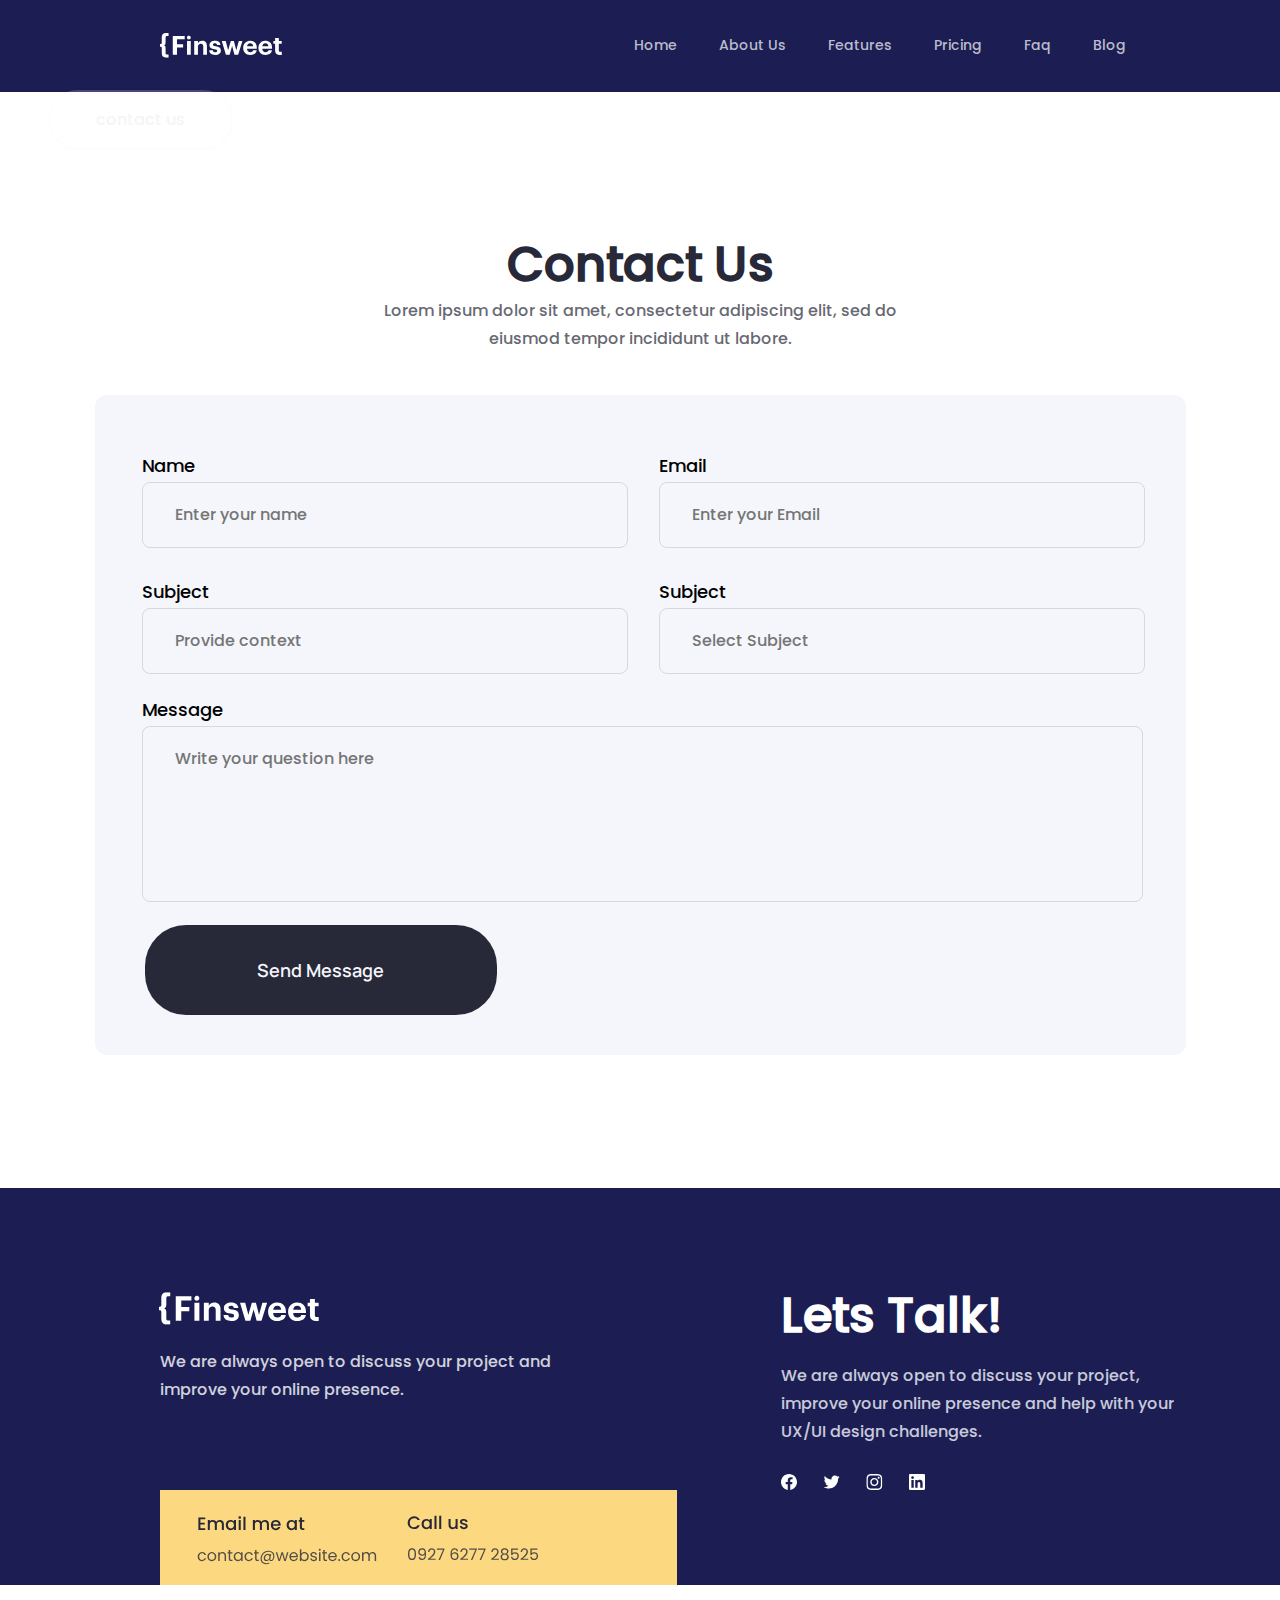
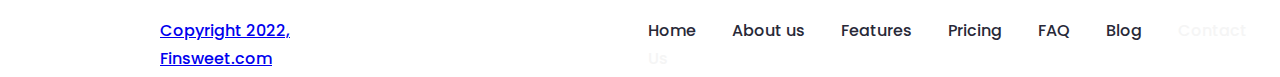
<file: contact.html>
<!DOCTYPE html>
<html lang="en">
<head>
    <meta charset="UTF-8">
    <meta name="viewport" content="width=device-width, initial-scale=1.0">
    <title>Privacy Policy</title>
    <link rel="stylesheet" href="./css/main.css"/>
</head>
<body>
    <!--make project-->
    <div class="wrapper">

        <!--header-->
        <div class="mainheader">
          <div class="menu">
            <div class="logo">
              <svg
                xmlns="http://www.w3.org/2000/svg"
                width="122"
                height="25"
                viewBox="0 0 122 25"
                fill="none"
              >
                <g clip-path="url(#clip0_2930_500)">
                  <path
                    d="M121.784 18.8719V21.891H119.252C116.549 21.806 115.105 20.3467 115.105 17.6055V10.7102H113.337V8.06174H115.105V5.09668H118.842V8.03086H121.699V10.6716H118.842V17.2349C118.842 18.1229 119.02 18.8333 120.387 18.8333L121.784 18.8719Z"
                    fill="white"
                  />
                  <path
                    d="M98.4416 15.0033V14.8026C98.4011 13.9145 98.5364 13.0272 98.8395 12.1914C99.1427 11.3557 99.6078 10.5881 100.208 9.93242C100.809 9.27679 101.532 8.7461 102.338 8.37076C103.144 7.99541 104.016 7.78281 104.904 7.74512C105.082 7.74512 105.267 7.74512 105.445 7.74512C108.974 7.74512 112.07 9.79904 112.07 14.6945V15.7369H102.264C102.364 17.9916 103.584 19.2656 105.638 19.2656C107.406 19.2656 108.232 18.4935 108.472 17.3661H112.001C111.568 20.308 109.221 21.945 105.507 21.945C101.43 21.9141 98.4416 19.3351 98.4416 15.0033ZM108.395 13.3741C108.263 11.3202 107.229 10.3318 105.43 10.3318C103.63 10.3318 102.596 11.4437 102.341 13.3741H108.395Z"
                    fill="white"
                  />
                  <path
                    d="M83.1838 15.0033V14.8026C83.1433 13.9157 83.278 13.0296 83.5802 12.1949C83.8824 11.3601 84.3462 10.5931 84.9449 9.93769C85.5437 9.28226 86.2658 8.75126 87.0699 8.37505C87.874 7.99883 88.7444 7.78478 89.6312 7.74512C89.8088 7.74512 89.9942 7.74512 90.1717 7.74512C93.7005 7.74512 96.8045 9.79904 96.8045 14.6945V15.7369H87.0059C87.1063 17.9916 88.3263 19.2656 90.3802 19.2656C92.1485 19.2656 92.9747 18.4935 93.214 17.3661H96.7428C96.3026 20.308 93.9553 21.945 90.2412 21.945C86.172 21.9141 83.1838 19.3351 83.1838 15.0033ZM93.1368 13.3741C93.0055 11.3202 91.9709 10.3318 90.1717 10.3318C88.3726 10.3318 87.3688 11.4746 87.0831 13.3664L93.1368 13.3741Z"
                    fill="white"
                  />
                  <path
                    d="M61.7725 8.03027H65.7259L68.1427 17.188L70.7912 8.03027H73.8798L76.2735 17.188L78.8216 8.03027H82.443L78.1498 21.6356H74.4435L72.127 13.0956L69.6484 21.6356H65.8958L61.7725 8.03027Z"
                    fill="white"
                  />
                  <path
                    d="M49.209 17.358H52.7377C52.8999 18.5858 53.5099 19.2884 55.1314 19.2884C56.583 19.2884 57.2548 18.7402 57.2548 17.8059C57.2548 16.8716 56.4827 16.4778 54.506 16.1998C50.8846 15.6516 49.487 14.6092 49.487 11.953C49.487 9.11918 52.0814 7.71387 54.892 7.71387C57.9111 7.71387 60.189 8.81032 60.5133 11.9375H57.0309C57.0087 11.6958 56.9388 11.4608 56.8252 11.2462C56.7117 11.0317 56.5567 10.8417 56.3693 10.6873C56.1819 10.533 55.9658 10.4173 55.7335 10.3469C55.5011 10.2766 55.2571 10.2529 55.0156 10.2774H54.8997C53.6797 10.2774 52.9694 10.8488 52.9694 11.6827C52.9694 12.5167 53.6257 12.8796 55.6178 13.1653C58.9999 13.6749 60.8916 14.532 60.8916 17.443C60.8916 20.354 58.7528 21.9137 55.17 21.9137C51.5872 21.9137 49.3094 20.2999 49.209 17.358Z"
                    fill="white"
                  />
                  <path
                    d="M34.2139 8.03H37.9511V10.1843C38.3723 9.39357 39.0117 8.74039 39.7933 8.30239C40.5748 7.86438 41.4657 7.65996 42.3601 7.71342C45.0085 7.71342 46.9312 9.32721 46.9312 13.0104V21.6662H43.2403V13.5509C43.2403 11.7054 42.5222 10.8252 40.8544 10.8252C40.5019 10.7945 40.1467 10.8337 39.8094 10.9406C39.4721 11.0476 39.1593 11.22 38.8888 11.4482C38.6183 11.6763 38.3955 11.9556 38.2333 12.2701C38.0711 12.5846 37.9725 12.928 37.9434 13.2806C37.9241 13.4448 37.9241 13.6107 37.9434 13.7748V21.6353H34.2139V8.03Z"
                    fill="white"
                  />
                  <path
                    d="M27.0022 4.60972C26.9887 4.2371 27.086 3.86885 27.2819 3.55157C27.4777 3.2343 27.7633 2.98228 28.1025 2.82742C28.4417 2.67256 28.8192 2.62182 29.1872 2.68162C29.5553 2.74143 29.8973 2.90909 30.17 3.16339C30.4427 3.41768 30.6338 3.74717 30.7191 4.11014C30.8044 4.4731 30.7801 4.85323 30.6493 5.20238C30.5184 5.55153 30.287 5.85401 29.9841 6.07153C29.6813 6.28904 29.3207 6.4118 28.948 6.42428H28.8785C28.6473 6.43891 28.4154 6.40774 28.1961 6.33255C27.9769 6.25736 27.7747 6.13963 27.6011 5.98611C27.4275 5.83258 27.2859 5.6463 27.1845 5.43793C27.083 5.22956 27.0237 5.00321 27.0099 4.77187C27.0035 4.71807 27.0009 4.66388 27.0022 4.60972ZM27.0022 8.03035H30.778V21.6357H27.0177L27.0022 8.03035Z"
                    fill="white"
                  />
                  <path
                    d="M12.7715 3.04199H24.709V6.33908H16.9874V11.2577H23.1029V14.4312H16.9797V21.6354H12.7715V3.04199Z"
                    fill="white"
                  />
                  <path
                    d="M5.56722 9.12683C5.56722 10.2928 5.56722 11.7135 3.96114 12.2927C5.60582 12.8563 5.56722 14.0532 5.56722 15.3041V19.937C5.56722 20.8172 5.92241 21.35 6.55557 21.4813C6.6947 21.5282 6.84127 21.5491 6.98797 21.543H8.53228V24.6316H5.98418C3.2662 24.6316 1.76823 23.0873 1.76823 20.2227V14.7404C1.74895 14.4589 1.62485 14.1949 1.42043 14.0005C1.216 13.8061 0.946116 13.6954 0.664051 13.6903H0V10.98H0.664051C0.951744 10.9762 1.22693 10.8618 1.43252 10.6605C1.63812 10.4592 1.75833 10.1865 1.76823 9.89899V4.33949C1.76823 1.52114 3.23532 0 5.98418 0H8.55544V3.04228H7.01114C6.86426 3.0427 6.71835 3.06615 6.57873 3.11177C5.94557 3.27392 5.59038 3.79899 5.59038 4.65608L5.56722 9.12683Z"
                    fill="white"
                  />
                </g>
                <defs>
                  <clipPath id="clip0_2930_500">
                    <rect width="122" height="24.7089" fill="white" />
                  </clipPath>
                </defs>
              </svg>
            </div>
            <div class="right">
              <nav>
                <ul>
                  <li><a href="./index.html" >home</a></li>
                  <li><a href="./about.html">about us</a></li>
                  <li><a href="#">features</a></li>
                  <li><a href="#">pricing</a></li>
                  <li><a href="#">faq</a></li>
                  <li><a href="#">blog</a></li>
                </ul>
              </nav>
            </div>
            <div class="contact">
              <button><a href="./contact.html" class="active">contact us</a></button>
            </div>
            <div class="toggleMenu">
              <div></div>
              <div></div>
              <div></div>
            </div>
          </div>
        </div>
        <!--end header-->

        <!--start content-->
        <div class="content">
        <div class="heading">
            <div class="top">Contact Us</div>
            <div class="bottom">Lorem ipsum dolor sit amet, consectetur adipiscing elit, sed do eiusmod tempor incididunt ut labore.</div>
        </div>
        <div class="form">
          <div class="left">

            <div class="one">
              <div class="label"><label for="Name">Name</label></div>
              <div class="box1">
                <input type="text" id="Enter your name" placeholder="Enter your name">
              </div>
              </div>

            <div class="two">
             <div class="label"> 
             <label for="Subject">Subject</label>
            </div>
             <div class="box2">
              <input type="text" id="Provide context" placeholder="Provide context">
            </div>
            </div>

            <div class="three">
              <div class="label">
                <label for="Message">Message</label>
              </div>
              <div class="box3">
                <input type="text" id="Write your  question here" placeholder="Write your question here">
              </div>
              </div>
         
            <div class="button"><div class="text"><a href="#">Send Message</a></div></div>
          </div>

          <div class="right">

            <div class="four">
              <div class="label">
                <label for="Email">Email</label>
              </div>
              <div class="box4">
                <input type="text" id="Enter your Emial" placeholder="Enter your Email">
              </div>
            </div>
            <div class="five">
              <div class="label">
              <label for="Subject">Subject</label>
            </div>
              <div class="box5">
                <input type="text" id="Select Subject" placeholder="Select Subject">
              </div>
            </div>
          </div>
            
        </div>
    </div>
        <!--end content-->

        <!--start footer-->
      <footer>
        <div class="footer">
         <div class="top">
           <div class="left">
             <div class="logo"><svg xmlns="http://www.w3.org/2000/svg" width="160" height="33" viewBox="0 0 160 33" fill="none">
               <g clip-path="url(#clip0_1401_1794)">
                 <path d="M159.717 25.0333V28.9928H156.395C152.851 28.8814 150.957 26.9675 150.957 23.3725V14.3295H148.638V10.8561H150.957V6.96747H155.858V10.8156H159.605V14.2789H155.858V22.8865C155.858 24.051 156.091 24.9827 157.884 24.9827L159.717 25.0333Z" fill="white"/>
                 <path d="M129.104 19.9599V19.6966C129.051 18.5319 129.228 17.3682 129.626 16.2722C130.023 15.1761 130.633 14.1694 131.421 13.3095C132.208 12.4497 133.158 11.7537 134.214 11.2614C135.271 10.7692 136.415 10.4903 137.58 10.4409C137.813 10.4409 138.056 10.4409 138.289 10.4409C142.917 10.4409 146.977 13.1346 146.977 19.5548V20.9219H134.117C134.248 23.8789 135.848 25.5498 138.542 25.5498C140.861 25.5498 141.944 24.5371 142.258 23.0586H146.886C146.319 26.9169 143.241 29.0637 138.37 29.0637C133.023 29.0232 129.104 25.6409 129.104 19.9599ZM142.157 17.8232C141.985 15.1295 140.628 13.8333 138.268 13.8333C135.909 13.8333 134.552 15.2916 134.218 17.8232H142.157Z" fill="white"/>
                 <path d="M109.094 19.9599V19.6966C109.041 18.5335 109.217 17.3714 109.614 16.2767C110.01 15.1819 110.618 14.176 111.403 13.3164C112.189 12.4568 113.136 11.7605 114.19 11.2671C115.245 10.7737 116.386 10.4929 117.549 10.4409C117.782 10.4409 118.025 10.4409 118.258 10.4409C122.886 10.4409 126.957 13.1346 126.957 19.5548V20.9219H114.106C114.238 23.8789 115.838 25.5498 118.532 25.5498C120.851 25.5498 121.934 24.5371 122.248 23.0586H126.876C126.299 26.9169 123.22 29.0637 118.349 29.0637C113.013 29.0232 109.094 25.6409 109.094 19.9599ZM122.147 17.8232C121.975 15.1295 120.618 13.8333 118.258 13.8333C115.899 13.8333 114.582 15.3321 114.208 17.8131L122.147 17.8232Z" fill="white"/>
                 <path d="M81.0127 10.8156H86.1975L89.3671 22.8257L92.8405 10.8156H96.8912L100.03 22.8257L103.372 10.8156H108.122L102.491 28.6586H97.6304L94.5924 17.4586L91.3418 28.6586H86.4203L81.0127 10.8156Z" fill="white"/>
                 <path d="M64.5366 23.0485H69.1645C69.3771 24.6586 70.1771 25.5801 72.3037 25.5801C74.2075 25.5801 75.0885 24.8611 75.0885 23.6358C75.0885 22.4105 74.0759 21.8941 71.4835 21.5295C66.7341 20.8105 64.9012 19.4434 64.9012 15.9599C64.9012 12.2434 68.3037 10.4004 71.9898 10.4004C75.9493 10.4004 78.9366 11.8384 79.3619 15.9396H74.7949C74.7657 15.6226 74.674 15.3144 74.5251 15.033C74.3762 14.7516 74.173 14.5025 73.9272 14.3C73.6815 14.0976 73.398 13.9458 73.0933 13.8536C72.7886 13.7613 72.4686 13.7303 72.1518 13.7624H71.9999C70.3999 13.7624 69.4683 14.5118 69.4683 15.6055C69.4683 16.6991 70.329 17.1751 72.9417 17.5498C77.3771 18.2181 79.8581 19.3422 79.8581 23.1599C79.8581 26.9776 77.0531 29.0232 72.3543 29.0232C67.6556 29.0232 64.6683 26.9067 64.5366 23.0485Z" fill="white"/>
                 <path d="M44.8711 10.8156H49.7724V13.6409C50.3248 12.6039 51.1633 11.7473 52.1884 11.1728C53.2134 10.5984 54.3817 10.3303 55.5546 10.4004C59.0281 10.4004 61.5496 12.5169 61.5496 17.3472V28.6991H56.7091V18.0561C56.7091 15.6358 55.7673 14.4814 53.58 14.4814C53.1176 14.4412 52.6519 14.4926 52.2095 14.6328C51.7672 14.773 51.3568 14.9992 51.0021 15.2985C50.6474 15.5977 50.3553 15.964 50.1425 16.3764C49.9297 16.7888 49.8005 17.2392 49.7622 17.7017C49.7369 17.917 49.7369 18.1345 49.7622 18.3498V28.6586H44.8711V10.8156Z" fill="white"/>
                 <path d="M35.4128 6.3295C35.395 5.84083 35.5226 5.35787 35.7795 4.94178C36.0364 4.52568 36.4109 4.19516 36.8558 3.99206C37.3006 3.78896 37.7957 3.72242 38.2783 3.80085C38.761 3.87929 39.2096 4.09918 39.5672 4.43268C39.9248 4.76618 40.1754 5.19829 40.2873 5.67432C40.3992 6.15034 40.3674 6.64886 40.1958 7.10677C40.0242 7.56467 39.7206 7.96137 39.3234 8.24663C38.9263 8.53189 38.4534 8.6929 37.9647 8.70925H37.8735C37.5702 8.72845 37.2661 8.68757 36.9786 8.58896C36.6911 8.49035 36.4259 8.33594 36.1982 8.1346C35.9705 7.93326 35.7848 7.68895 35.6518 7.41568C35.5187 7.14241 35.4409 6.84556 35.4229 6.54216C35.4145 6.47161 35.4111 6.40054 35.4128 6.3295ZM35.4128 10.8156H40.3647V28.6586H35.433L35.4128 10.8156Z" fill="white"/>
                 <path d="M16.7495 4.2738H32.4052V8.59785H22.2786V15.0485H30.2989V19.2105H22.2685V28.6586H16.7495V4.2738Z" fill="white"/>
                 <path d="M7.30127 12.2536C7.30127 13.7827 7.30127 15.646 5.19494 16.4055C7.3519 17.1447 7.30127 18.7143 7.30127 20.3548V26.4308C7.30127 27.5852 7.76709 28.2839 8.59747 28.4561C8.77993 28.5176 8.97216 28.5451 9.16456 28.5371H11.1899V32.5877H7.8481C4.28355 32.5877 2.31899 30.5624 2.31899 26.8055V19.6156C2.29371 19.2465 2.13095 18.9002 1.86286 18.6453C1.59476 18.3903 1.24081 18.2451 0.870886 18.2384H0V14.6839H0.870886C1.24819 14.679 1.60909 14.5289 1.87872 14.2649C2.14835 14.001 2.30601 13.6433 2.31899 13.2662V5.97508C2.31899 2.27887 4.24304 0.283936 7.8481 0.283936H11.2203V4.27381H9.19494C9.00231 4.27437 8.81095 4.30512 8.62785 4.36495C7.79747 4.57761 7.33165 5.26621 7.33165 6.39026L7.30127 12.2536Z" fill="white"/>
               </g>
               <defs>
                 <clipPath id="clip0_1401_1794">
                   <rect width="160" height="32.4051" fill="white" transform="translate(0 0.283936)"/>
                 </clipPath>
               </defs>
             </svg></div>
             <div class="text">We are always open to discuss your project and improve your online presence.</div>
             <div class="info"><svg xmlns="http://www.w3.org/2000/svg" width="343" height="62" viewBox="0 0 343 62" fill="none">
               <path opacity="0.8" d="M0.688 49.6C0.688 48.6933 0.869333 47.904 1.232 47.232C1.59467 46.5493 2.096 46.0213 2.736 45.648C3.38667 45.2747 4.128 45.088 4.96 45.088C6.03733 45.088 6.92267 45.3493 7.616 45.872C8.32 46.3947 8.784 47.12 9.008 48.048H7.44C7.29067 47.5147 6.99733 47.0933 6.56 46.784C6.13333 46.4747 5.6 46.32 4.96 46.32C4.128 46.32 3.456 46.608 2.944 47.184C2.432 47.7493 2.176 48.5547 2.176 49.6C2.176 50.656 2.432 51.472 2.944 52.048C3.456 52.624 4.128 52.912 4.96 52.912C5.6 52.912 6.13333 52.7627 6.56 52.464C6.98667 52.1653 7.28 51.7387 7.44 51.184H9.008C8.77333 52.08 8.304 52.8 7.6 53.344C6.896 53.8773 6.016 54.144 4.96 54.144C4.128 54.144 3.38667 53.9573 2.736 53.584C2.096 53.2107 1.59467 52.6827 1.232 52C0.869333 51.3173 0.688 50.5173 0.688 49.6ZM14.7748 54.144C13.9534 54.144 13.2068 53.9573 12.5348 53.584C11.8734 53.2107 11.3508 52.6827 10.9668 52C10.5934 51.3067 10.4068 50.5067 10.4068 49.6C10.4068 48.704 10.5988 47.9147 10.9828 47.232C11.3774 46.5387 11.9108 46.0107 12.5828 45.648C13.2548 45.2747 14.0068 45.088 14.8388 45.088C15.6708 45.088 16.4228 45.2747 17.0948 45.648C17.7668 46.0107 18.2948 46.5333 18.6788 47.216C19.0734 47.8987 19.2708 48.6933 19.2708 49.6C19.2708 50.5067 19.0681 51.3067 18.6628 52C18.2681 52.6827 17.7294 53.2107 17.0468 53.584C16.3641 53.9573 15.6068 54.144 14.7748 54.144ZM14.7748 52.864C15.2974 52.864 15.7881 52.7413 16.2468 52.496C16.7054 52.2507 17.0734 51.8827 17.3508 51.392C17.6388 50.9013 17.7828 50.304 17.7828 49.6C17.7828 48.896 17.6441 48.2987 17.3668 47.808C17.0894 47.3173 16.7268 46.9547 16.2788 46.72C15.8308 46.4747 15.3454 46.352 14.8228 46.352C14.2894 46.352 13.7988 46.4747 13.3508 46.72C12.9134 46.9547 12.5614 47.3173 12.2948 47.808C12.0281 48.2987 11.8948 48.896 11.8948 49.6C11.8948 50.3147 12.0228 50.9173 12.2788 51.408C12.5454 51.8987 12.8974 52.2667 13.3348 52.512C13.7721 52.7467 14.2521 52.864 14.7748 52.864ZM25.4571 45.072C26.5238 45.072 27.3878 45.3973 28.0491 46.048C28.7105 46.688 29.0411 47.616 29.0411 48.832V54H27.6011V49.04C27.6011 48.1653 27.3825 47.4987 26.9451 47.04C26.5078 46.5707 25.9105 46.336 25.1531 46.336C24.3851 46.336 23.7718 46.576 23.3131 47.056C22.8651 47.536 22.6411 48.2347 22.6411 49.152V54H21.1851V45.232H22.6411V46.48C22.9291 46.032 23.3185 45.6853 23.8091 45.44C24.3105 45.1947 24.8598 45.072 25.4571 45.072ZM33.1955 46.432V51.6C33.1955 52.0267 33.2862 52.3307 33.4675 52.512C33.6488 52.6827 33.9635 52.768 34.4115 52.768H35.4835V54H34.1715C33.3608 54 32.7528 53.8133 32.3475 53.44C31.9422 53.0667 31.7395 52.4533 31.7395 51.6V46.432H30.6035V45.232H31.7395V43.024H33.1955V45.232H35.4835V46.432H33.1955ZM36.7036 49.584C36.7036 48.688 36.885 47.904 37.2476 47.232C37.6103 46.5493 38.1063 46.0213 38.7356 45.648C39.3756 45.2747 40.085 45.088 40.8636 45.088C41.6316 45.088 42.2983 45.2533 42.8636 45.584C43.429 45.9147 43.8503 46.3307 44.1276 46.832V45.232H45.5996V54H44.1276V52.368C43.8396 52.88 43.4076 53.3067 42.8316 53.648C42.2663 53.9787 41.605 54.144 40.8476 54.144C40.069 54.144 39.365 53.952 38.7356 53.568C38.1063 53.184 37.6103 52.6453 37.2476 51.952C36.885 51.2587 36.7036 50.4693 36.7036 49.584ZM44.1276 49.6C44.1276 48.9387 43.9943 48.3627 43.7276 47.872C43.461 47.3813 43.0983 47.008 42.6396 46.752C42.1916 46.4853 41.6956 46.352 41.1516 46.352C40.6076 46.352 40.1116 46.48 39.6636 46.736C39.2156 46.992 38.8583 47.3653 38.5916 47.856C38.325 48.3467 38.1916 48.9227 38.1916 49.584C38.1916 50.256 38.325 50.8427 38.5916 51.344C38.8583 51.8347 39.2156 52.2133 39.6636 52.48C40.1116 52.736 40.6076 52.864 41.1516 52.864C41.6956 52.864 42.1916 52.736 42.6396 52.48C43.0983 52.2133 43.461 51.8347 43.7276 51.344C43.9943 50.8427 44.1276 50.2613 44.1276 49.6ZM47.5161 49.6C47.5161 48.6933 47.6975 47.904 48.0601 47.232C48.4228 46.5493 48.9241 46.0213 49.5641 45.648C50.2148 45.2747 50.9561 45.088 51.7881 45.088C52.8655 45.088 53.7508 45.3493 54.4441 45.872C55.1481 46.3947 55.6121 47.12 55.8361 48.048H54.2681C54.1188 47.5147 53.8255 47.0933 53.3881 46.784C52.9615 46.4747 52.4281 46.32 51.7881 46.32C50.9561 46.32 50.2841 46.608 49.7721 47.184C49.2601 47.7493 49.0041 48.5547 49.0041 49.6C49.0041 50.656 49.2601 51.472 49.7721 52.048C50.2841 52.624 50.9561 52.912 51.7881 52.912C52.4281 52.912 52.9615 52.7627 53.3881 52.464C53.8148 52.1653 54.1081 51.7387 54.2681 51.184H55.8361C55.6015 52.08 55.1321 52.8 54.4281 53.344C53.7241 53.8773 52.8441 54.144 51.7881 54.144C50.9561 54.144 50.2148 53.9573 49.5641 53.584C48.9241 53.2107 48.4228 52.6827 48.0601 52C47.6975 51.3173 47.5161 50.5173 47.5161 49.6ZM59.5549 46.432V51.6C59.5549 52.0267 59.6455 52.3307 59.8269 52.512C60.0082 52.6827 60.3229 52.768 60.7709 52.768H61.8429V54H60.5309C59.7202 54 59.1122 53.8133 58.7069 53.44C58.3015 53.0667 58.0989 52.4533 58.0989 51.6V46.432H56.9629V45.232H58.0989V43.024H59.5549V45.232H61.8429V46.432H59.5549ZM71.607 43.744C72.791 43.744 73.8203 43.968 74.695 44.416C75.5697 44.864 76.2417 45.4933 76.711 46.304C77.1803 47.104 77.415 48.032 77.415 49.088C77.415 49.9307 77.2763 50.7413 76.999 51.52C76.7217 52.288 76.3163 52.912 75.783 53.392C75.2603 53.872 74.647 54.112 73.943 54.112C73.4097 54.112 72.999 53.9787 72.711 53.712C72.423 53.4453 72.2577 53.0827 72.215 52.624C71.8843 53.0827 71.463 53.4453 70.951 53.712C70.4497 53.9787 69.9163 54.112 69.351 54.112C68.5403 54.112 67.9003 53.8667 67.431 53.376C66.9723 52.8747 66.743 52.2027 66.743 51.36C66.743 50.56 66.9083 49.8133 67.239 49.12C67.5803 48.4267 68.0497 47.872 68.647 47.456C69.2443 47.0293 69.9217 46.816 70.679 46.816C71.6923 46.816 72.375 47.2 72.727 47.968L72.903 46.976H74.167L73.367 51.6C73.335 51.8027 73.319 51.9893 73.319 52.16C73.319 52.8 73.6017 53.12 74.167 53.12C74.5937 53.12 74.9617 52.9173 75.271 52.512C75.591 52.1067 75.831 51.6 75.991 50.992C76.151 50.3733 76.231 49.7653 76.231 49.168C76.231 47.7707 75.8097 46.688 74.967 45.92C74.135 45.152 72.9563 44.768 71.431 44.768C70.1617 44.768 69.015 45.0773 67.991 45.696C66.9777 46.304 66.183 47.1413 65.607 48.208C65.031 49.2747 64.743 50.4533 64.743 51.744C64.7323 53.152 65.1537 54.2347 66.007 54.992C66.8603 55.76 68.0443 56.144 69.559 56.144C70.5617 56.144 71.447 55.9627 72.215 55.6L72.407 56.592C71.4577 56.9867 70.4123 57.184 69.271 57.184C68.1297 57.184 67.1217 56.9653 66.247 56.528C65.383 56.1013 64.711 55.4827 64.231 54.672C63.7617 53.872 63.527 52.9387 63.527 51.872C63.527 50.368 63.8737 48.9973 64.567 47.76C65.2603 46.512 66.2203 45.5307 67.447 44.816C68.6843 44.1013 70.071 43.744 71.607 43.744ZM69.783 52.976C70.263 52.976 70.7057 52.8373 71.111 52.56C71.5163 52.272 71.8363 51.888 72.071 51.408C72.3057 50.9173 72.423 50.384 72.423 49.808C72.423 49.2533 72.2683 48.8053 71.959 48.464C71.6603 48.112 71.2337 47.936 70.679 47.936C70.167 47.936 69.7137 48.0907 69.319 48.4C68.935 48.6987 68.6363 49.0987 68.423 49.6C68.2097 50.0907 68.103 50.6027 68.103 51.136C68.103 51.7013 68.247 52.1493 68.535 52.48C68.823 52.8107 69.239 52.976 69.783 52.976ZM91.4901 45.232L88.7541 54H87.2501L85.1381 47.04L83.0261 54H81.5221L78.7701 45.232H80.2581L82.2741 52.592L84.4501 45.232H85.9381L88.0661 52.608L90.0501 45.232H91.4901ZM100.935 49.28C100.935 49.5573 100.919 49.8507 100.887 50.16H93.8791C93.9325 51.024 94.2258 51.7013 94.7591 52.192C95.3031 52.672 95.9591 52.912 96.7271 52.912C97.3565 52.912 97.8791 52.768 98.2951 52.48C98.7218 52.1813 99.0205 51.7867 99.1911 51.296H100.759C100.524 52.1387 100.055 52.8267 99.3511 53.36C98.6471 53.8827 97.7725 54.144 96.7271 54.144C95.8951 54.144 95.1485 53.9573 94.4871 53.584C93.8365 53.2107 93.3245 52.6827 92.9511 52C92.5778 51.3067 92.3911 50.5067 92.3911 49.6C92.3911 48.6933 92.5725 47.8987 92.9351 47.216C93.2978 46.5333 93.8045 46.0107 94.4551 45.648C95.1165 45.2747 95.8738 45.088 96.7271 45.088C97.5591 45.088 98.2951 45.2693 98.9351 45.632C99.5751 45.9947 100.066 46.496 100.407 47.136C100.759 47.7653 100.935 48.48 100.935 49.28ZM99.4311 48.976C99.4311 48.4213 99.3085 47.9467 99.0631 47.552C98.8178 47.1467 98.4818 46.8427 98.0551 46.64C97.6391 46.4267 97.1751 46.32 96.6631 46.32C95.9271 46.32 95.2978 46.5547 94.7751 47.024C94.2631 47.4933 93.9698 48.144 93.8951 48.976H99.4311ZM104.313 46.864C104.612 46.3413 105.049 45.9147 105.625 45.584C106.201 45.2533 106.857 45.088 107.593 45.088C108.382 45.088 109.092 45.2747 109.721 45.648C110.35 46.0213 110.846 46.5493 111.209 47.232C111.572 47.904 111.753 48.688 111.753 49.584C111.753 50.4693 111.572 51.2587 111.209 51.952C110.846 52.6453 110.345 53.184 109.705 53.568C109.076 53.952 108.372 54.144 107.593 54.144C106.836 54.144 106.169 53.9787 105.593 53.648C105.028 53.3173 104.601 52.896 104.313 52.384V54H102.857V42.16H104.313V46.864ZM110.265 49.584C110.265 48.9227 110.132 48.3467 109.865 47.856C109.598 47.3653 109.236 46.992 108.777 46.736C108.329 46.48 107.833 46.352 107.289 46.352C106.756 46.352 106.26 46.4853 105.801 46.752C105.353 47.008 104.99 47.3867 104.713 47.888C104.446 48.3787 104.313 48.9493 104.313 49.6C104.313 50.2613 104.446 50.8427 104.713 51.344C104.99 51.8347 105.353 52.2133 105.801 52.48C106.26 52.736 106.756 52.864 107.289 52.864C107.833 52.864 108.329 52.736 108.777 52.48C109.236 52.2133 109.598 51.8347 109.865 51.344C110.132 50.8427 110.265 50.256 110.265 49.584ZM116.774 54.144C116.102 54.144 115.499 54.032 114.966 53.808C114.432 53.5733 114.011 53.2533 113.702 52.848C113.392 52.432 113.222 51.9573 113.19 51.424H114.694C114.736 51.8613 114.939 52.2187 115.302 52.496C115.675 52.7733 116.16 52.912 116.758 52.912C117.312 52.912 117.75 52.7893 118.07 52.544C118.39 52.2987 118.55 51.9893 118.55 51.616C118.55 51.232 118.379 50.9493 118.038 50.768C117.696 50.576 117.168 50.3893 116.454 50.208C115.803 50.0373 115.27 49.8667 114.854 49.696C114.448 49.5147 114.096 49.2533 113.798 48.912C113.51 48.56 113.366 48.1013 113.366 47.536C113.366 47.088 113.499 46.6773 113.766 46.304C114.032 45.9307 114.411 45.6373 114.902 45.424C115.392 45.2 115.952 45.088 116.582 45.088C117.552 45.088 118.336 45.3333 118.934 45.824C119.531 46.3147 119.851 46.9867 119.894 47.84H118.438C118.406 47.3813 118.219 47.0133 117.878 46.736C117.547 46.4587 117.099 46.32 116.534 46.32C116.011 46.32 115.595 46.432 115.286 46.656C114.976 46.88 114.822 47.1733 114.822 47.536C114.822 47.824 114.912 48.064 115.094 48.256C115.286 48.4373 115.52 48.5867 115.798 48.704C116.086 48.8107 116.48 48.9333 116.982 49.072C117.611 49.2427 118.123 49.4133 118.518 49.584C118.912 49.744 119.248 49.9893 119.526 50.32C119.814 50.6507 119.963 51.0827 119.974 51.616C119.974 52.096 119.84 52.528 119.574 52.912C119.307 53.296 118.928 53.6 118.438 53.824C117.958 54.0373 117.403 54.144 116.774 54.144ZM122.781 43.808C122.504 43.808 122.269 43.712 122.077 43.52C121.885 43.328 121.789 43.0933 121.789 42.816C121.789 42.5387 121.885 42.304 122.077 42.112C122.269 41.92 122.504 41.824 122.781 41.824C123.048 41.824 123.272 41.92 123.453 42.112C123.645 42.304 123.741 42.5387 123.741 42.816C123.741 43.0933 123.645 43.328 123.453 43.52C123.272 43.712 123.048 43.808 122.781 43.808ZM123.485 45.232V54H122.029V45.232H123.485ZM127.742 46.432V51.6C127.742 52.0267 127.833 52.3307 128.014 52.512C128.196 52.6827 128.51 52.768 128.958 52.768H130.03V54H128.718C127.908 54 127.3 53.8133 126.894 53.44C126.489 53.0667 126.286 52.4533 126.286 51.6V46.432H125.15V45.232H126.286V43.024H127.742V45.232H130.03V46.432H127.742ZM139.795 49.28C139.795 49.5573 139.779 49.8507 139.747 50.16H132.739C132.792 51.024 133.085 51.7013 133.619 52.192C134.163 52.672 134.819 52.912 135.587 52.912C136.216 52.912 136.739 52.768 137.155 52.48C137.581 52.1813 137.88 51.7867 138.051 51.296H139.619C139.384 52.1387 138.915 52.8267 138.211 53.36C137.507 53.8827 136.632 54.144 135.587 54.144C134.755 54.144 134.008 53.9573 133.347 53.584C132.696 53.2107 132.184 52.6827 131.811 52C131.437 51.3067 131.251 50.5067 131.251 49.6C131.251 48.6933 131.432 47.8987 131.795 47.216C132.157 46.5333 132.664 46.0107 133.315 45.648C133.976 45.2747 134.733 45.088 135.587 45.088C136.419 45.088 137.155 45.2693 137.795 45.632C138.435 45.9947 138.925 46.496 139.267 47.136C139.619 47.7653 139.795 48.48 139.795 49.28ZM138.291 48.976C138.291 48.4213 138.168 47.9467 137.923 47.552C137.677 47.1467 137.341 46.8427 136.915 46.64C136.499 46.4267 136.035 46.32 135.523 46.32C134.787 46.32 134.157 46.5547 133.635 47.024C133.123 47.4933 132.829 48.144 132.755 48.976H138.291ZM142.18 54.096C141.903 54.096 141.668 54 141.476 53.808C141.284 53.616 141.188 53.3813 141.188 53.104C141.188 52.8267 141.284 52.592 141.476 52.4C141.668 52.208 141.903 52.112 142.18 52.112C142.447 52.112 142.671 52.208 142.852 52.4C143.044 52.592 143.14 52.8267 143.14 53.104C143.14 53.3813 143.044 53.616 142.852 53.808C142.671 54 142.447 54.096 142.18 54.096ZM144.532 49.6C144.532 48.6933 144.713 47.904 145.076 47.232C145.438 46.5493 145.94 46.0213 146.58 45.648C147.23 45.2747 147.972 45.088 148.804 45.088C149.881 45.088 150.766 45.3493 151.46 45.872C152.164 46.3947 152.628 47.12 152.852 48.048H151.284C151.134 47.5147 150.841 47.0933 150.404 46.784C149.977 46.4747 149.444 46.32 148.804 46.32C147.972 46.32 147.3 46.608 146.788 47.184C146.276 47.7493 146.02 48.5547 146.02 49.6C146.02 50.656 146.276 51.472 146.788 52.048C147.3 52.624 147.972 52.912 148.804 52.912C149.444 52.912 149.977 52.7627 150.404 52.464C150.83 52.1653 151.124 51.7387 151.284 51.184H152.852C152.617 52.08 152.148 52.8 151.444 53.344C150.74 53.8773 149.86 54.144 148.804 54.144C147.972 54.144 147.23 53.9573 146.58 53.584C145.94 53.2107 145.438 52.6827 145.076 52C144.713 51.3173 144.532 50.5173 144.532 49.6ZM158.619 54.144C157.797 54.144 157.051 53.9573 156.379 53.584C155.717 53.2107 155.195 52.6827 154.811 52C154.437 51.3067 154.251 50.5067 154.251 49.6C154.251 48.704 154.443 47.9147 154.827 47.232C155.221 46.5387 155.755 46.0107 156.427 45.648C157.099 45.2747 157.851 45.088 158.683 45.088C159.515 45.088 160.267 45.2747 160.939 45.648C161.611 46.0107 162.139 46.5333 162.523 47.216C162.917 47.8987 163.115 48.6933 163.115 49.6C163.115 50.5067 162.912 51.3067 162.507 52C162.112 52.6827 161.573 53.2107 160.891 53.584C160.208 53.9573 159.451 54.144 158.619 54.144ZM158.619 52.864C159.141 52.864 159.632 52.7413 160.091 52.496C160.549 52.2507 160.917 51.8827 161.195 51.392C161.483 50.9013 161.627 50.304 161.627 49.6C161.627 48.896 161.488 48.2987 161.211 47.808C160.933 47.3173 160.571 46.9547 160.123 46.72C159.675 46.4747 159.189 46.352 158.667 46.352C158.133 46.352 157.643 46.4747 157.195 46.72C156.757 46.9547 156.405 47.3173 156.139 47.808C155.872 48.2987 155.739 48.896 155.739 49.6C155.739 50.3147 155.867 50.9173 156.123 51.408C156.389 51.8987 156.741 52.2667 157.179 52.512C157.616 52.7467 158.096 52.864 158.619 52.864ZM175.573 45.072C176.256 45.072 176.864 45.216 177.397 45.504C177.93 45.7813 178.352 46.2027 178.661 46.768C178.97 47.3333 179.125 48.0213 179.125 48.832V54H177.685V49.04C177.685 48.1653 177.466 47.4987 177.029 47.04C176.602 46.5707 176.021 46.336 175.285 46.336C174.528 46.336 173.925 46.5813 173.477 47.072C173.029 47.552 172.805 48.2507 172.805 49.168V54H171.365V49.04C171.365 48.1653 171.146 47.4987 170.709 47.04C170.282 46.5707 169.701 46.336 168.965 46.336C168.208 46.336 167.605 46.5813 167.157 47.072C166.709 47.552 166.485 48.2507 166.485 49.168V54H165.029V45.232H166.485V46.496C166.773 46.0373 167.157 45.6853 167.637 45.44C168.128 45.1947 168.666 45.072 169.253 45.072C169.989 45.072 170.64 45.2373 171.205 45.568C171.77 45.8987 172.192 46.384 172.469 47.024C172.714 46.4053 173.12 45.9253 173.685 45.584C174.25 45.2427 174.88 45.072 175.573 45.072Z" fill="#282938"/>
               <path d="M3.402 12.146V15.818H7.722V17.492H3.402V21.326H8.262V23H1.35V10.472H8.262V12.146H3.402ZM22.7955 12.92C23.5755 12.92 24.2715 13.082 24.8835 13.406C25.5075 13.73 25.9935 14.21 26.3415 14.846C26.7015 15.482 26.8815 16.25 26.8815 17.15V23H24.8475V17.456C24.8475 16.568 24.6255 15.89 24.1815 15.422C23.7375 14.942 23.1315 14.702 22.3635 14.702C21.5955 14.702 20.9835 14.942 20.5275 15.422C20.0835 15.89 19.8615 16.568 19.8615 17.456V23H17.8275V17.456C17.8275 16.568 17.6055 15.89 17.1615 15.422C16.7175 14.942 16.1115 14.702 15.3435 14.702C14.5755 14.702 13.9635 14.942 13.5075 15.422C13.0635 15.89 12.8415 16.568 12.8415 17.456V23H10.7895V13.082H12.8415V14.216C13.1775 13.808 13.6035 13.49 14.1195 13.262C14.6355 13.034 15.1875 12.92 15.7755 12.92C16.5675 12.92 17.2755 13.088 17.8995 13.424C18.5235 13.76 19.0035 14.246 19.3395 14.882C19.6395 14.282 20.1075 13.808 20.7435 13.46C21.3795 13.1 22.0635 12.92 22.7955 12.92ZM28.8086 17.996C28.8086 17 29.0126 16.118 29.4206 15.35C29.8406 14.582 30.4046 13.988 31.1126 13.568C31.8326 13.136 32.6246 12.92 33.4886 12.92C34.2686 12.92 34.9466 13.076 35.5226 13.388C36.1106 13.688 36.5786 14.066 36.9266 14.522V13.082H38.9966V23H36.9266V21.524C36.5786 21.992 36.1046 22.382 35.5046 22.694C34.9046 23.006 34.2206 23.162 33.4526 23.162C32.6006 23.162 31.8206 22.946 31.1126 22.514C30.4046 22.07 29.8406 21.458 29.4206 20.678C29.0126 19.886 28.8086 18.992 28.8086 17.996ZM36.9266 18.032C36.9266 17.348 36.7826 16.754 36.4946 16.25C36.2186 15.746 35.8526 15.362 35.3966 15.098C34.9406 14.834 34.4486 14.702 33.9206 14.702C33.3926 14.702 32.9006 14.834 32.4446 15.098C31.9886 15.35 31.6166 15.728 31.3286 16.232C31.0526 16.724 30.9146 17.312 30.9146 17.996C30.9146 18.68 31.0526 19.28 31.3286 19.796C31.6166 20.312 31.9886 20.708 32.4446 20.984C32.9126 21.248 33.4046 21.38 33.9206 21.38C34.4486 21.38 34.9406 21.248 35.3966 20.984C35.8526 20.72 36.2186 20.336 36.4946 19.832C36.7826 19.316 36.9266 18.716 36.9266 18.032ZM42.7358 11.768C42.3638 11.768 42.0518 11.642 41.7998 11.39C41.5478 11.138 41.4218 10.826 41.4218 10.454C41.4218 10.082 41.5478 9.77 41.7998 9.518C42.0518 9.266 42.3638 9.14 42.7358 9.14C43.0958 9.14 43.4018 9.266 43.6538 9.518C43.9058 9.77 44.0318 10.082 44.0318 10.454C44.0318 10.826 43.9058 11.138 43.6538 11.39C43.4018 11.642 43.0958 11.768 42.7358 11.768ZM43.7438 13.082V23H41.6918V13.082H43.7438ZM48.4899 9.68V23H46.4379V9.68H48.4899ZM67.8658 12.92C68.6458 12.92 69.3418 13.082 69.9538 13.406C70.5778 13.73 71.0638 14.21 71.4118 14.846C71.7718 15.482 71.9518 16.25 71.9518 17.15V23H69.9178V17.456C69.9178 16.568 69.6958 15.89 69.2518 15.422C68.8078 14.942 68.2018 14.702 67.4338 14.702C66.6658 14.702 66.0538 14.942 65.5978 15.422C65.1538 15.89 64.9318 16.568 64.9318 17.456V23H62.8978V17.456C62.8978 16.568 62.6758 15.89 62.2318 15.422C61.7878 14.942 61.1818 14.702 60.4138 14.702C59.6458 14.702 59.0338 14.942 58.5778 15.422C58.1338 15.89 57.9118 16.568 57.9118 17.456V23H55.8598V13.082H57.9118V14.216C58.2478 13.808 58.6738 13.49 59.1898 13.262C59.7058 13.034 60.2578 12.92 60.8458 12.92C61.6378 12.92 62.3458 13.088 62.9698 13.424C63.5938 13.76 64.0738 14.246 64.4098 14.882C64.7098 14.282 65.1778 13.808 65.8138 13.46C66.4498 13.1 67.1338 12.92 67.8658 12.92ZM83.6529 17.798C83.6529 18.17 83.6289 18.506 83.5809 18.806H76.0029C76.0629 19.598 76.3569 20.234 76.8849 20.714C77.4129 21.194 78.0609 21.434 78.8289 21.434C79.9329 21.434 80.7129 20.972 81.1689 20.048H83.3829C83.0829 20.96 82.5369 21.71 81.7449 22.298C80.9649 22.874 79.9929 23.162 78.8289 23.162C77.8809 23.162 77.0289 22.952 76.2729 22.532C75.5289 22.1 74.9409 21.5 74.5089 20.732C74.0889 19.952 73.8789 19.052 73.8789 18.032C73.8789 17.012 74.0829 16.118 74.4909 15.35C74.9109 14.57 75.4929 13.97 76.2369 13.55C76.9929 13.13 77.8569 12.92 78.8289 12.92C79.7649 12.92 80.5989 13.124 81.3309 13.532C82.0629 13.94 82.6329 14.516 83.0409 15.26C83.4489 15.992 83.6529 16.838 83.6529 17.798ZM81.5109 17.15C81.4989 16.394 81.2289 15.788 80.7009 15.332C80.1729 14.876 79.5189 14.648 78.7389 14.648C78.0309 14.648 77.4249 14.876 76.9209 15.332C76.4169 15.776 76.1169 16.382 76.0209 17.15H81.5109ZM89.664 17.996C89.664 17 89.868 16.118 90.276 15.35C90.696 14.582 91.26 13.988 91.968 13.568C92.688 13.136 93.48 12.92 94.344 12.92C95.124 12.92 95.802 13.076 96.378 13.388C96.966 13.688 97.434 14.066 97.782 14.522V13.082H99.852V23H97.782V21.524C97.434 21.992 96.96 22.382 96.36 22.694C95.76 23.006 95.076 23.162 94.308 23.162C93.456 23.162 92.676 22.946 91.968 22.514C91.26 22.07 90.696 21.458 90.276 20.678C89.868 19.886 89.664 18.992 89.664 17.996ZM97.782 18.032C97.782 17.348 97.638 16.754 97.35 16.25C97.074 15.746 96.708 15.362 96.252 15.098C95.796 14.834 95.304 14.702 94.776 14.702C94.248 14.702 93.756 14.834 93.3 15.098C92.844 15.35 92.472 15.728 92.184 16.232C91.908 16.724 91.77 17.312 91.77 17.996C91.77 18.68 91.908 19.28 92.184 19.796C92.472 20.312 92.844 20.708 93.3 20.984C93.768 21.248 94.26 21.38 94.776 21.38C95.304 21.38 95.796 21.248 96.252 20.984C96.708 20.72 97.074 20.336 97.35 19.832C97.638 19.316 97.782 18.716 97.782 18.032ZM104.941 14.756V20.246C104.941 20.618 105.025 20.888 105.193 21.056C105.373 21.212 105.673 21.29 106.093 21.29H107.353V23H105.733C104.809 23 104.101 22.784 103.609 22.352C103.117 21.92 102.871 21.218 102.871 20.246V14.756H101.701V13.082H102.871V10.616H104.941V13.082H107.353V14.756H104.941Z" fill="#282938"/>
               <path opacity="0.8" d="M210.992 47.096C210.992 45.2613 211.291 43.832 211.888 42.808C212.485 41.7733 213.531 41.256 215.024 41.256C216.507 41.256 217.547 41.7733 218.144 42.808C218.741 43.832 219.04 45.2613 219.04 47.096C219.04 48.9627 218.741 50.4133 218.144 51.448C217.547 52.4827 216.507 53 215.024 53C213.531 53 212.485 52.4827 211.888 51.448C211.291 50.4133 210.992 48.9627 210.992 47.096ZM217.6 47.096C217.6 46.168 217.536 45.384 217.408 44.744C217.291 44.0933 217.04 43.5707 216.656 43.176C216.283 42.7813 215.739 42.584 215.024 42.584C214.299 42.584 213.744 42.7813 213.36 43.176C212.987 43.5707 212.736 44.0933 212.608 44.744C212.491 45.384 212.432 46.168 212.432 47.096C212.432 48.056 212.491 48.8613 212.608 49.512C212.736 50.1627 212.987 50.6853 213.36 51.08C213.744 51.4747 214.299 51.672 215.024 51.672C215.739 51.672 216.283 51.4747 216.656 51.08C217.04 50.6853 217.291 50.1627 217.408 49.512C217.536 48.8613 217.6 48.056 217.6 47.096ZM222.911 49.896C223.018 50.504 223.263 50.9733 223.647 51.304C224.042 51.6347 224.57 51.8 225.231 51.8C226.116 51.8 226.767 51.4533 227.183 50.76C227.61 50.0667 227.812 48.8987 227.791 47.256C227.567 47.736 227.194 48.1147 226.671 48.392C226.148 48.6587 225.567 48.792 224.927 48.792C224.212 48.792 223.572 48.648 223.007 48.36C222.452 48.0613 222.015 47.6293 221.695 47.064C221.375 46.4987 221.215 45.816 221.215 45.016C221.215 43.8747 221.546 42.9573 222.207 42.264C222.868 41.56 223.807 41.208 225.023 41.208C226.516 41.208 227.562 41.6933 228.159 42.664C228.767 43.6347 229.071 45.08 229.071 47C229.071 48.344 228.948 49.4533 228.703 50.328C228.468 51.2027 228.063 51.8693 227.487 52.328C226.922 52.7867 226.143 53.016 225.151 53.016C224.063 53.016 223.215 52.7227 222.607 52.136C221.999 51.5493 221.652 50.8027 221.567 49.896H222.911ZM225.167 47.56C225.882 47.56 226.468 47.3413 226.927 46.904C227.386 46.456 227.615 45.8533 227.615 45.096C227.615 44.296 227.391 43.6507 226.943 43.16C226.495 42.6693 225.866 42.424 225.055 42.424C224.308 42.424 223.711 42.6587 223.263 43.128C222.826 43.5973 222.607 44.216 222.607 44.984C222.607 45.7627 222.826 46.3867 223.263 46.856C223.7 47.3253 224.335 47.56 225.167 47.56ZM230.941 51.832C232.296 50.744 233.357 49.8533 234.125 49.16C234.893 48.456 235.538 47.7253 236.061 46.968C236.594 46.2 236.861 45.448 236.861 44.712C236.861 44.0187 236.69 43.4747 236.349 43.08C236.018 42.6747 235.48 42.472 234.733 42.472C234.008 42.472 233.442 42.7013 233.037 43.16C232.642 43.608 232.429 44.2107 232.397 44.968H230.989C231.032 43.7733 231.394 42.8507 232.077 42.2C232.76 41.5493 233.64 41.224 234.717 41.224C235.816 41.224 236.685 41.528 237.325 42.136C237.976 42.744 238.301 43.5813 238.301 44.648C238.301 45.5333 238.034 46.3973 237.501 47.24C236.978 48.072 236.381 48.808 235.709 49.448C235.037 50.0773 234.178 50.8133 233.133 51.656H238.637V52.872H230.941V51.832ZM247.44 42.568L242.992 53H241.52L246.032 42.712H239.856V41.464H247.44V42.568ZM259.768 44.184C259.533 43 258.803 42.408 257.576 42.408C256.627 42.408 255.917 42.776 255.448 43.512C254.979 44.2373 254.749 45.4373 254.76 47.112C255.005 46.5573 255.411 46.1253 255.976 45.816C256.552 45.496 257.192 45.336 257.896 45.336C258.995 45.336 259.869 45.6773 260.52 46.36C261.181 47.0427 261.512 47.9867 261.512 49.192C261.512 49.9173 261.368 50.568 261.08 51.144C260.803 51.72 260.376 52.1787 259.8 52.52C259.235 52.8613 258.547 53.032 257.736 53.032C256.637 53.032 255.779 52.7867 255.16 52.296C254.541 51.8053 254.109 51.128 253.864 50.264C253.619 49.4 253.496 48.3333 253.496 47.064C253.496 43.1493 254.861 41.192 257.592 41.192C258.637 41.192 259.459 41.4747 260.056 42.04C260.653 42.6053 261.005 43.32 261.112 44.184H259.768ZM257.592 46.568C257.133 46.568 256.701 46.664 256.296 46.856C255.891 47.0373 255.56 47.32 255.304 47.704C255.059 48.0773 254.936 48.536 254.936 49.08C254.936 49.8907 255.171 50.552 255.64 51.064C256.109 51.5653 256.781 51.816 257.656 51.816C258.403 51.816 258.995 51.5867 259.432 51.128C259.88 50.6587 260.104 50.0293 260.104 49.24C260.104 48.408 259.891 47.7573 259.464 47.288C259.037 46.808 258.413 46.568 257.592 46.568ZM263.3 51.832C264.655 50.744 265.716 49.8533 266.484 49.16C267.252 48.456 267.898 47.7253 268.42 46.968C268.954 46.2 269.22 45.448 269.22 44.712C269.22 44.0187 269.05 43.4747 268.708 43.08C268.378 42.6747 267.839 42.472 267.092 42.472C266.367 42.472 265.802 42.7013 265.396 43.16C265.002 43.608 264.788 44.2107 264.756 44.968H263.348C263.391 43.7733 263.754 42.8507 264.436 42.2C265.119 41.5493 265.999 41.224 267.076 41.224C268.175 41.224 269.044 41.528 269.684 42.136C270.335 42.744 270.66 43.5813 270.66 44.648C270.66 45.5333 270.394 46.3973 269.86 47.24C269.338 48.072 268.74 48.808 268.068 49.448C267.396 50.0773 266.538 50.8133 265.492 51.656H270.996V52.872H263.3V51.832ZM279.8 42.568L275.352 53H273.88L278.392 42.712H272.215V41.464H279.8V42.568ZM288.534 42.568L284.086 53H282.614L287.126 42.712H280.95V41.464H288.534V42.568ZM294.238 51.832C295.593 50.744 296.654 49.8533 297.422 49.16C298.19 48.456 298.835 47.7253 299.358 46.968C299.891 46.2 300.158 45.448 300.158 44.712C300.158 44.0187 299.987 43.4747 299.646 43.08C299.315 42.6747 298.777 42.472 298.03 42.472C297.305 42.472 296.739 42.7013 296.334 43.16C295.939 43.608 295.726 44.2107 295.694 44.968H294.286C294.329 43.7733 294.691 42.8507 295.374 42.2C296.057 41.5493 296.937 41.224 298.014 41.224C299.113 41.224 299.982 41.528 300.622 42.136C301.273 42.744 301.598 43.5813 301.598 44.648C301.598 45.5333 301.331 46.3973 300.798 47.24C300.275 48.072 299.678 48.808 299.006 49.448C298.334 50.0773 297.475 50.8133 296.43 51.656H301.934V52.872H294.238V51.832ZM305.729 46.984C305.132 46.7493 304.673 46.408 304.353 45.96C304.033 45.512 303.873 44.968 303.873 44.328C303.873 43.752 304.017 43.2347 304.305 42.776C304.593 42.3067 305.02 41.9387 305.585 41.672C306.161 41.3947 306.854 41.256 307.665 41.256C308.476 41.256 309.164 41.3947 309.729 41.672C310.305 41.9387 310.737 42.3067 311.025 42.776C311.324 43.2347 311.473 43.752 311.473 44.328C311.473 44.9467 311.308 45.4907 310.977 45.96C310.646 46.4187 310.193 46.76 309.617 46.984C310.278 47.1867 310.801 47.544 311.185 48.056C311.58 48.5573 311.777 49.1653 311.777 49.88C311.777 50.5733 311.606 51.1813 311.265 51.704C310.924 52.216 310.438 52.616 309.809 52.904C309.19 53.1813 308.476 53.32 307.665 53.32C306.854 53.32 306.14 53.1813 305.521 52.904C304.913 52.616 304.438 52.216 304.097 51.704C303.756 51.1813 303.585 50.5733 303.585 49.88C303.585 49.1653 303.777 48.552 304.161 48.04C304.545 47.528 305.068 47.176 305.729 46.984ZM310.065 44.504C310.065 43.8533 309.852 43.352 309.425 43C308.998 42.648 308.412 42.472 307.665 42.472C306.929 42.472 306.348 42.648 305.921 43C305.494 43.352 305.281 43.8587 305.281 44.52C305.281 45.1173 305.5 45.5973 305.937 45.96C306.385 46.3227 306.961 46.504 307.665 46.504C308.38 46.504 308.956 46.3227 309.393 45.96C309.841 45.5867 310.065 45.1013 310.065 44.504ZM307.665 47.624C306.876 47.624 306.23 47.8107 305.729 48.184C305.228 48.5467 304.977 49.096 304.977 49.832C304.977 50.5147 305.217 51.064 305.697 51.48C306.188 51.896 306.844 52.104 307.665 52.104C308.486 52.104 309.137 51.896 309.617 51.48C310.097 51.064 310.337 50.5147 310.337 49.832C310.337 49.1173 310.092 48.5733 309.601 48.2C309.11 47.816 308.465 47.624 307.665 47.624ZM321.087 42.696H315.471V46.344C315.716 46.0027 316.079 45.7253 316.559 45.512C317.039 45.288 317.556 45.176 318.111 45.176C318.996 45.176 319.716 45.3627 320.271 45.736C320.825 46.0987 321.22 46.5733 321.455 47.16C321.7 47.736 321.823 48.3493 321.823 49C321.823 49.768 321.679 50.456 321.391 51.064C321.103 51.672 320.66 52.152 320.063 52.504C319.476 52.856 318.745 53.032 317.871 53.032C316.751 53.032 315.844 52.744 315.151 52.168C314.457 51.592 314.036 50.824 313.887 49.864H315.311C315.449 50.472 315.743 50.9467 316.191 51.288C316.639 51.6293 317.204 51.8 317.887 51.8C318.729 51.8 319.364 51.5493 319.791 51.048C320.217 50.536 320.431 49.864 320.431 49.032C320.431 48.2 320.217 47.56 319.791 47.112C319.364 46.6533 318.735 46.424 317.903 46.424C317.337 46.424 316.841 46.5627 316.415 46.84C315.999 47.1067 315.695 47.4747 315.503 47.944H314.127V41.416H321.087V42.696ZM323.582 51.832C324.936 50.744 325.998 49.8533 326.766 49.16C327.534 48.456 328.179 47.7253 328.702 46.968C329.235 46.2 329.502 45.448 329.502 44.712C329.502 44.0187 329.331 43.4747 328.99 43.08C328.659 42.6747 328.12 42.472 327.374 42.472C326.648 42.472 326.083 42.7013 325.678 43.16C325.283 43.608 325.07 44.2107 325.038 44.968H323.63C323.672 43.7733 324.035 42.8507 324.718 42.2C325.4 41.5493 326.28 41.224 327.358 41.224C328.456 41.224 329.326 41.528 329.966 42.136C330.616 42.744 330.942 43.5813 330.942 44.648C330.942 45.5333 330.675 46.3973 330.142 47.24C329.619 48.072 329.022 48.808 328.35 49.448C327.678 50.0773 326.819 50.8133 325.774 51.656H331.278V52.872H323.582V51.832ZM340.337 42.696H334.721V46.344C334.966 46.0027 335.329 45.7253 335.809 45.512C336.289 45.288 336.806 45.176 337.361 45.176C338.246 45.176 338.966 45.3627 339.521 45.736C340.075 46.0987 340.47 46.5733 340.705 47.16C340.95 47.736 341.073 48.3493 341.073 49C341.073 49.768 340.929 50.456 340.641 51.064C340.353 51.672 339.91 52.152 339.313 52.504C338.726 52.856 337.995 53.032 337.121 53.032C336.001 53.032 335.094 52.744 334.401 52.168C333.707 51.592 333.286 50.824 333.137 49.864H334.561C334.699 50.472 334.993 50.9467 335.441 51.288C335.889 51.6293 336.454 51.8 337.137 51.8C337.979 51.8 338.614 51.5493 339.041 51.048C339.467 50.536 339.681 49.864 339.681 49.032C339.681 48.2 339.467 47.56 339.041 47.112C338.614 46.6533 337.985 46.424 337.153 46.424C336.587 46.424 336.091 46.5627 335.665 46.84C335.249 47.1067 334.945 47.4747 334.753 47.944H333.377V41.416H340.337V42.696Z" fill="#282938"/>
               <path d="M210.666 15.718C210.666 14.494 210.948 13.396 211.512 12.424C212.088 11.452 212.862 10.696 213.834 10.156C214.818 9.604 215.892 9.328 217.056 9.328C218.388 9.328 219.57 9.658 220.602 10.318C221.646 10.966 222.402 11.89 222.87 13.09H220.404C220.08 12.43 219.63 11.938 219.054 11.614C218.478 11.29 217.812 11.128 217.056 11.128C216.228 11.128 215.49 11.314 214.842 11.686C214.194 12.058 213.684 12.592 213.312 13.288C212.952 13.984 212.772 14.794 212.772 15.718C212.772 16.642 212.952 17.452 213.312 18.148C213.684 18.844 214.194 19.384 214.842 19.768C215.49 20.14 216.228 20.326 217.056 20.326C217.812 20.326 218.478 20.164 219.054 19.84C219.63 19.516 220.08 19.024 220.404 18.364H222.87C222.402 19.564 221.646 20.488 220.602 21.136C219.57 21.784 218.388 22.108 217.056 22.108C215.88 22.108 214.806 21.838 213.834 21.298C212.862 20.746 212.088 19.984 211.512 19.012C210.948 18.04 210.666 16.942 210.666 15.718ZM224.588 16.996C224.588 16 224.792 15.118 225.2 14.35C225.62 13.582 226.184 12.988 226.892 12.568C227.612 12.136 228.404 11.92 229.268 11.92C230.048 11.92 230.726 12.076 231.302 12.388C231.89 12.688 232.358 13.066 232.706 13.522V12.082H234.776V22H232.706V20.524C232.358 20.992 231.884 21.382 231.284 21.694C230.684 22.006 230 22.162 229.232 22.162C228.38 22.162 227.6 21.946 226.892 21.514C226.184 21.07 225.62 20.458 225.2 19.678C224.792 18.886 224.588 17.992 224.588 16.996ZM232.706 17.032C232.706 16.348 232.562 15.754 232.274 15.25C231.998 14.746 231.632 14.362 231.176 14.098C230.72 13.834 230.228 13.702 229.7 13.702C229.172 13.702 228.68 13.834 228.224 14.098C227.768 14.35 227.396 14.728 227.108 15.232C226.832 15.724 226.694 16.312 226.694 16.996C226.694 17.68 226.832 18.28 227.108 18.796C227.396 19.312 227.768 19.708 228.224 19.984C228.692 20.248 229.184 20.38 229.7 20.38C230.228 20.38 230.72 20.248 231.176 19.984C231.632 19.72 231.998 19.336 232.274 18.832C232.562 18.316 232.706 17.716 232.706 17.032ZM239.523 8.68V22H237.471V8.68H239.523ZM244.269 8.68V22H242.217V8.68H244.269ZM260.621 12.082V22H258.569V20.83C258.245 21.238 257.819 21.562 257.291 21.802C256.775 22.03 256.223 22.144 255.635 22.144C254.855 22.144 254.153 21.982 253.529 21.658C252.917 21.334 252.431 20.854 252.071 20.218C251.723 19.582 251.549 18.814 251.549 17.914V12.082H253.583V17.608C253.583 18.496 253.805 19.18 254.249 19.66C254.693 20.128 255.299 20.362 256.067 20.362C256.835 20.362 257.441 20.128 257.885 19.66C258.341 19.18 258.569 18.496 258.569 17.608V12.082H260.621ZM266.929 22.162C266.149 22.162 265.447 22.024 264.823 21.748C264.211 21.46 263.725 21.076 263.365 20.596C263.005 20.104 262.813 19.558 262.789 18.958H264.913C264.949 19.378 265.147 19.732 265.507 20.02C265.879 20.296 266.341 20.434 266.893 20.434C267.469 20.434 267.913 20.326 268.225 20.11C268.549 19.882 268.711 19.594 268.711 19.246C268.711 18.874 268.531 18.598 268.171 18.418C267.823 18.238 267.265 18.04 266.497 17.824C265.753 17.62 265.147 17.422 264.679 17.23C264.211 17.038 263.803 16.744 263.455 16.348C263.119 15.952 262.951 15.43 262.951 14.782C262.951 14.254 263.107 13.774 263.419 13.342C263.731 12.898 264.175 12.55 264.751 12.298C265.339 12.046 266.011 11.92 266.767 11.92C267.895 11.92 268.801 12.208 269.485 12.784C270.181 13.348 270.553 14.122 270.601 15.106H268.549C268.513 14.662 268.333 14.308 268.009 14.044C267.685 13.78 267.247 13.648 266.695 13.648C266.155 13.648 265.741 13.75 265.453 13.954C265.165 14.158 265.021 14.428 265.021 14.764C265.021 15.028 265.117 15.25 265.309 15.43C265.501 15.61 265.735 15.754 266.011 15.862C266.287 15.958 266.695 16.084 267.235 16.24C267.955 16.432 268.543 16.63 268.999 16.834C269.467 17.026 269.869 17.314 270.205 17.698C270.541 18.082 270.715 18.592 270.727 19.228C270.727 19.792 270.571 20.296 270.259 20.74C269.947 21.184 269.503 21.532 268.927 21.784C268.363 22.036 267.697 22.162 266.929 22.162Z" fill="#282938"/>
               </svg></div>
           </div>
             <div class="right">
           
               <div class="title">Lets Talk!</div>
               <div class="body">We are always open to discuss your project, improve your online presence and help with your UX/UI design challenges.</div>
               <div class="svg"><svg xmlns="http://www.w3.org/2000/svg" width="144" height="16" viewBox="0 0 144 16" fill="none">
                 <g clip-path="url(#clip0_4551_388)">
                 <path d="M16 8C16 3.58172 12.4183 0 8 0C3.58172 0 0 3.58172 0 8C0 11.993 2.92547 15.3027 6.75 15.9028V10.3125H4.71875V8H6.75V6.2375C6.75 4.2325 7.94438 3.125 9.77172 3.125C10.6467 3.125 11.5625 3.28125 11.5625 3.28125V5.25H10.5538C9.56 5.25 9.25 5.86672 9.25 6.5V8H11.4688L11.1141 10.3125H9.25V15.9028C13.0745 15.3027 16 11.993 16 8Z" fill="white"/>
                 </g>
                 <g clip-path="url(#clip1_4551_388)">
                 <path d="M47.6995 14.5005C53.7357 14.5005 57.0382 9.49829 57.0382 5.16173C57.0382 5.0211 57.0351 4.87735 57.0288 4.73673C57.6713 4.27213 58.2257 3.69666 58.666 3.03735C58.0677 3.30356 57.4324 3.47741 56.782 3.55298C57.4669 3.14243 57.9797 2.49747 58.2254 1.73767C57.5811 2.11953 56.8764 2.3889 56.1416 2.53423C55.6466 2.0082 54.992 1.6599 54.2791 1.54319C53.5663 1.42648 52.8348 1.54786 52.1978 1.88855C51.5609 2.22925 51.0539 2.77029 50.7552 3.42803C50.4566 4.08577 50.383 4.82357 50.5457 5.52735C49.241 5.46188 47.9646 5.12296 46.7993 4.53255C45.634 3.94215 44.6058 3.11345 43.7813 2.10017C43.3623 2.82265 43.2341 3.67759 43.4227 4.49122C43.6114 5.30485 44.1027 6.01612 44.797 6.48048C44.2758 6.46393 43.766 6.32361 43.3098 6.0711V6.11173C43.3093 6.86992 43.5714 7.60488 44.0516 8.19167C44.5317 8.77846 45.2002 9.18086 45.9435 9.33048C45.4607 9.46257 44.954 9.48182 44.4626 9.38673C44.6723 10.0388 45.0804 10.6091 45.6299 11.018C46.1793 11.427 46.8428 11.6542 47.5276 11.668C46.365 12.5812 44.9288 13.0766 43.4504 13.0742C43.1882 13.0738 42.9263 13.0578 42.666 13.0261C44.1679 13.9897 45.915 14.5014 47.6995 14.5005Z" fill="white"/>
                 </g>
                 <g clip-path="url(#clip2_4551_388)">
                 <path d="M93.334 1.44062C95.4715 1.44062 95.7246 1.45 96.5652 1.4875C97.3465 1.52187 97.7684 1.65313 98.0496 1.7625C98.4215 1.90625 98.6902 2.08125 98.9684 2.35938C99.2496 2.64062 99.4215 2.90625 99.5652 3.27813C99.6746 3.55938 99.8059 3.98438 99.8402 4.7625C99.8777 5.60625 99.8871 5.85938 99.8871 7.99375C99.8871 10.1313 99.8777 10.3844 99.8402 11.225C99.8059 12.0063 99.6746 12.4281 99.5652 12.7094C99.4215 13.0813 99.2465 13.35 98.9684 13.6281C98.6871 13.9094 98.4215 14.0813 98.0496 14.225C97.7684 14.3344 97.3434 14.4656 96.5652 14.5C95.7215 14.5375 95.4684 14.5469 93.334 14.5469C91.1965 14.5469 90.9434 14.5375 90.1027 14.5C89.3215 14.4656 88.8996 14.3344 88.6184 14.225C88.2465 14.0813 87.9777 13.9063 87.6996 13.6281C87.4184 13.3469 87.2465 13.0813 87.1027 12.7094C86.9934 12.4281 86.8621 12.0031 86.8277 11.225C86.7902 10.3813 86.7809 10.1281 86.7809 7.99375C86.7809 5.85625 86.7902 5.60313 86.8277 4.7625C86.8621 3.98125 86.9934 3.55938 87.1027 3.27813C87.2465 2.90625 87.4215 2.6375 87.6996 2.35938C87.9809 2.07812 88.2465 1.90625 88.6184 1.7625C88.8996 1.65313 89.3246 1.52187 90.1027 1.4875C90.9434 1.45 91.1965 1.44062 93.334 1.44062ZM93.334 0C91.1621 0 90.8902 0.009375 90.0371 0.046875C89.1871 0.084375 88.6027 0.221875 88.0965 0.41875C87.5684 0.625 87.1215 0.896875 86.6777 1.34375C86.2309 1.7875 85.959 2.23438 85.7527 2.75938C85.5559 3.26875 85.4184 3.85 85.3809 4.7C85.3434 5.55625 85.334 5.82812 85.334 8C85.334 10.1719 85.3434 10.4438 85.3809 11.2969C85.4184 12.1469 85.5559 12.7313 85.7527 13.2375C85.959 13.7656 86.2309 14.2125 86.6777 14.6562C87.1215 15.1 87.5684 15.375 88.0934 15.5781C88.6027 15.775 89.184 15.9125 90.034 15.95C90.8871 15.9875 91.159 15.9969 93.3309 15.9969C95.5027 15.9969 95.7746 15.9875 96.6277 15.95C97.4777 15.9125 98.0621 15.775 98.5684 15.5781C99.0934 15.375 99.5402 15.1 99.984 14.6562C100.428 14.2125 100.703 13.7656 100.906 13.2406C101.103 12.7313 101.24 12.15 101.278 11.3C101.315 10.4469 101.325 10.175 101.325 8.00313C101.325 5.83125 101.315 5.55938 101.278 4.70625C101.24 3.85625 101.103 3.27188 100.906 2.76562C100.709 2.23438 100.437 1.7875 99.9902 1.34375C99.5465 0.9 99.0996 0.625 98.5746 0.421875C98.0652 0.225 97.484 0.0875 96.634 0.05C95.7777 0.009375 95.5059 0 93.334 0Z" fill="white"/>
                 <path d="M93.334 3.89062C91.0652 3.89062 89.2246 5.73125 89.2246 8C89.2246 10.2688 91.0652 12.1094 93.334 12.1094C95.6027 12.1094 97.4434 10.2688 97.4434 8C97.4434 5.73125 95.6027 3.89062 93.334 3.89062ZM93.334 10.6656C91.8621 10.6656 90.6684 9.47188 90.6684 8C90.6684 6.52813 91.8621 5.33437 93.334 5.33437C94.8059 5.33437 95.9996 6.52813 95.9996 8C95.9996 9.47188 94.8059 10.6656 93.334 10.6656Z" fill="white"/>
                 <path d="M98.5652 3.72891C98.5652 4.26016 98.134 4.68828 97.6059 4.68828C97.0746 4.68828 96.6465 4.25703 96.6465 3.72891C96.6465 3.19766 97.0777 2.76953 97.6059 2.76953C98.134 2.76953 98.5652 3.20078 98.5652 3.72891Z" fill="white"/>
                 </g>
                 <g clip-path="url(#clip3_4551_388)">
                 <path d="M142.816 0H129.181C128.528 0 128 0.515625 128 1.15313V14.8438C128 15.4813 128.528 16 129.181 16H142.816C143.469 16 144 15.4813 144 14.8469V1.15313C144 0.515625 143.469 0 142.816 0ZM132.747 13.6344H130.372V5.99687H132.747V13.6344ZM131.559 4.95625C130.797 4.95625 130.181 4.34062 130.181 3.58125C130.181 2.82188 130.797 2.20625 131.559 2.20625C132.319 2.20625 132.934 2.82188 132.934 3.58125C132.934 4.3375 132.319 4.95625 131.559 4.95625ZM141.634 13.6344H139.262V9.92188C139.262 9.0375 139.247 7.89687 138.028 7.89687C136.794 7.89687 136.606 8.8625 136.606 9.85938V13.6344H134.238V5.99687H136.512V7.04063H136.544C136.859 6.44063 137.634 5.80625 138.788 5.80625C141.191 5.80625 141.634 7.3875 141.634 9.44375V13.6344Z" fill="white"/>
                 </g>
                 <defs>
                 <clipPath id="clip0_4551_388">
                 <rect width="16" height="16" fill="white"/>
                 </clipPath>
                 <clipPath id="clip1_4551_388">
                 <rect width="16" height="16" fill="white" transform="translate(42.666)"/>
                 </clipPath>
                 <clipPath id="clip2_4551_388">
                 <rect width="16" height="16" fill="white" transform="translate(85.334)"/>
                 </clipPath>
                 <clipPath id="clip3_4551_388">
                 <rect width="16" height="16" fill="white" transform="translate(128)"/>
                 </clipPath>
                 </defs>
                 </svg></div>
           </div>
           </div>
          
         
         
        
        
         <div class="bottom"> 
           <div class="copyright"><a href="./privacy.html">Copyright 2022, Finsweet.com</a></div>
           <div class="link">
             <a href="./index.html">Home</a>
             <a href="./about.html">About us</a>
             <a href="#">Features</a>
             <a href="#">Pricing</a>
             <a href="#">FAQ</a>
             <a href="#">Blog</a>
             <a href="./contact.html" class="active">Contact Us</a>
           </div>
         </div>
         
        
 
        </div>
       </footer>
        <!--end footer-->
 

    </div>
     <!-- start menu-->
  


     <div class="menuMobile">
      <nav>
        <ul>
          <li><a href="./index.html">home</a></li>
          <li><a href="./about.html">about us</a></li>
          <li><a href="#">features</a></li>
          <li><a href="#">pricing</a></li>
          <li><a href="#">faq</a></li>
          <li><a href="#">blog</a></li>
          <li><a href="./contact.html" class="active">contact us</a></li>
          <li>
            <a href="./index.html"><svg xmlns="http://www.w3.org/2000/svg" width="122" height="25" viewBox="0 0 122 25" fill="none">
                <g clip-path="url(#clip0_2930_500)">
                  <path d="M121.784 18.8719V21.891H119.252C116.549 21.806 115.105 20.3467 115.105 17.6055V10.7102H113.337V8.06174H115.105V5.09668H118.842V8.03086H121.699V10.6716H118.842V17.2349C118.842 18.1229 119.02 18.8333 120.387 18.8333L121.784 18.8719Z" fill="white"></path>
                  <path d="M98.4416 15.0033V14.8026C98.4011 13.9145 98.5364 13.0272 98.8395 12.1914C99.1427 11.3557 99.6078 10.5881 100.208 9.93242C100.809 9.27679 101.532 8.7461 102.338 8.37076C103.144 7.99541 104.016 7.78281 104.904 7.74512C105.082 7.74512 105.267 7.74512 105.445 7.74512C108.974 7.74512 112.07 9.79904 112.07 14.6945V15.7369H102.264C102.364 17.9916 103.584 19.2656 105.638 19.2656C107.406 19.2656 108.232 18.4935 108.472 17.3661H112.001C111.568 20.308 109.221 21.945 105.507 21.945C101.43 21.9141 98.4416 19.3351 98.4416 15.0033ZM108.395 13.3741C108.263 11.3202 107.229 10.3318 105.43 10.3318C103.63 10.3318 102.596 11.4437 102.341 13.3741H108.395Z" fill="white"></path>
                  <path d="M83.1838 15.0033V14.8026C83.1433 13.9157 83.278 13.0296 83.5802 12.1949C83.8824 11.3601 84.3462 10.5931 84.9449 9.93769C85.5437 9.28226 86.2658 8.75126 87.0699 8.37505C87.874 7.99883 88.7444 7.78478 89.6312 7.74512C89.8088 7.74512 89.9942 7.74512 90.1717 7.74512C93.7005 7.74512 96.8045 9.79904 96.8045 14.6945V15.7369H87.0059C87.1063 17.9916 88.3263 19.2656 90.3802 19.2656C92.1485 19.2656 92.9747 18.4935 93.214 17.3661H96.7428C96.3026 20.308 93.9553 21.945 90.2412 21.945C86.172 21.9141 83.1838 19.3351 83.1838 15.0033ZM93.1368 13.3741C93.0055 11.3202 91.9709 10.3318 90.1717 10.3318C88.3726 10.3318 87.3688 11.4746 87.0831 13.3664L93.1368 13.3741Z" fill="white"></path>
                  <path d="M61.7725 8.03027H65.7259L68.1427 17.188L70.7912 8.03027H73.8798L76.2735 17.188L78.8216 8.03027H82.443L78.1498 21.6356H74.4435L72.127 13.0956L69.6484 21.6356H65.8958L61.7725 8.03027Z" fill="white"></path>
                  <path d="M49.209 17.358H52.7377C52.8999 18.5858 53.5099 19.2884 55.1314 19.2884C56.583 19.2884 57.2548 18.7402 57.2548 17.8059C57.2548 16.8716 56.4827 16.4778 54.506 16.1998C50.8846 15.6516 49.487 14.6092 49.487 11.953C49.487 9.11918 52.0814 7.71387 54.892 7.71387C57.9111 7.71387 60.189 8.81032 60.5133 11.9375H57.0309C57.0087 11.6958 56.9388 11.4608 56.8252 11.2462C56.7117 11.0317 56.5567 10.8417 56.3693 10.6873C56.1819 10.533 55.9658 10.4173 55.7335 10.3469C55.5011 10.2766 55.2571 10.2529 55.0156 10.2774H54.8997C53.6797 10.2774 52.9694 10.8488 52.9694 11.6827C52.9694 12.5167 53.6257 12.8796 55.6178 13.1653C58.9999 13.6749 60.8916 14.532 60.8916 17.443C60.8916 20.354 58.7528 21.9137 55.17 21.9137C51.5872 21.9137 49.3094 20.2999 49.209 17.358Z" fill="white"></path>
                  <path d="M34.2139 8.03H37.9511V10.1843C38.3723 9.39357 39.0117 8.74039 39.7933 8.30239C40.5748 7.86438 41.4657 7.65996 42.3601 7.71342C45.0085 7.71342 46.9312 9.32721 46.9312 13.0104V21.6662H43.2403V13.5509C43.2403 11.7054 42.5222 10.8252 40.8544 10.8252C40.5019 10.7945 40.1467 10.8337 39.8094 10.9406C39.4721 11.0476 39.1593 11.22 38.8888 11.4482C38.6183 11.6763 38.3955 11.9556 38.2333 12.2701C38.0711 12.5846 37.9725 12.928 37.9434 13.2806C37.9241 13.4448 37.9241 13.6107 37.9434 13.7748V21.6353H34.2139V8.03Z" fill="white"></path>
                  <path d="M27.0022 4.60972C26.9887 4.2371 27.086 3.86885 27.2819 3.55157C27.4777 3.2343 27.7633 2.98228 28.1025 2.82742C28.4417 2.67256 28.8192 2.62182 29.1872 2.68162C29.5553 2.74143 29.8973 2.90909 30.17 3.16339C30.4427 3.41768 30.6338 3.74717 30.7191 4.11014C30.8044 4.4731 30.7801 4.85323 30.6493 5.20238C30.5184 5.55153 30.287 5.85401 29.9841 6.07153C29.6813 6.28904 29.3207 6.4118 28.948 6.42428H28.8785C28.6473 6.43891 28.4154 6.40774 28.1961 6.33255C27.9769 6.25736 27.7747 6.13963 27.6011 5.98611C27.4275 5.83258 27.2859 5.6463 27.1845 5.43793C27.083 5.22956 27.0237 5.00321 27.0099 4.77187C27.0035 4.71807 27.0009 4.66388 27.0022 4.60972ZM27.0022 8.03035H30.778V21.6357H27.0177L27.0022 8.03035Z" fill="white"></path>
                  <path d="M12.7715 3.04199H24.709V6.33908H16.9874V11.2577H23.1029V14.4312H16.9797V21.6354H12.7715V3.04199Z" fill="white"></path>
                  <path d="M5.56722 9.12683C5.56722 10.2928 5.56722 11.7135 3.96114 12.2927C5.60582 12.8563 5.56722 14.0532 5.56722 15.3041V19.937C5.56722 20.8172 5.92241 21.35 6.55557 21.4813C6.6947 21.5282 6.84127 21.5491 6.98797 21.543H8.53228V24.6316H5.98418C3.2662 24.6316 1.76823 23.0873 1.76823 20.2227V14.7404C1.74895 14.4589 1.62485 14.1949 1.42043 14.0005C1.216 13.8061 0.946116 13.6954 0.664051 13.6903H0V10.98H0.664051C0.951744 10.9762 1.22693 10.8618 1.43252 10.6605C1.63812 10.4592 1.75833 10.1865 1.76823 9.89899V4.33949C1.76823 1.52114 3.23532 0 5.98418 0H8.55544V3.04228H7.01114C6.86426 3.0427 6.71835 3.06615 6.57873 3.11177C5.94557 3.27392 5.59038 3.79899 5.59038 4.65608L5.56722 9.12683Z" fill="white"></path>
                </g>
                <defs>
                  <clipPath id="clip0_2930_500">
                    <rect width="122" height="24.7089" fill="white"></rect>
                  </clipPath>
                </defs>
              </svg>
            </a>
          </li>
        </ul>
      </nav>
    </div>
   

    <!--end menu-->
    <script>
      let toggleMenu=document.querySelector(".toggleMenu")
      toggleMenu.addEventListener("click",function(){
        document.querySelector(".menuMobile").classList.add("active")
      })
      let menuMobile= document.querySelector(".menuMobile")
      menuMobile.addEventListener("click",function(){
        this.classList.remove("active")
      })
    </script>
</body>
</html>
</file>
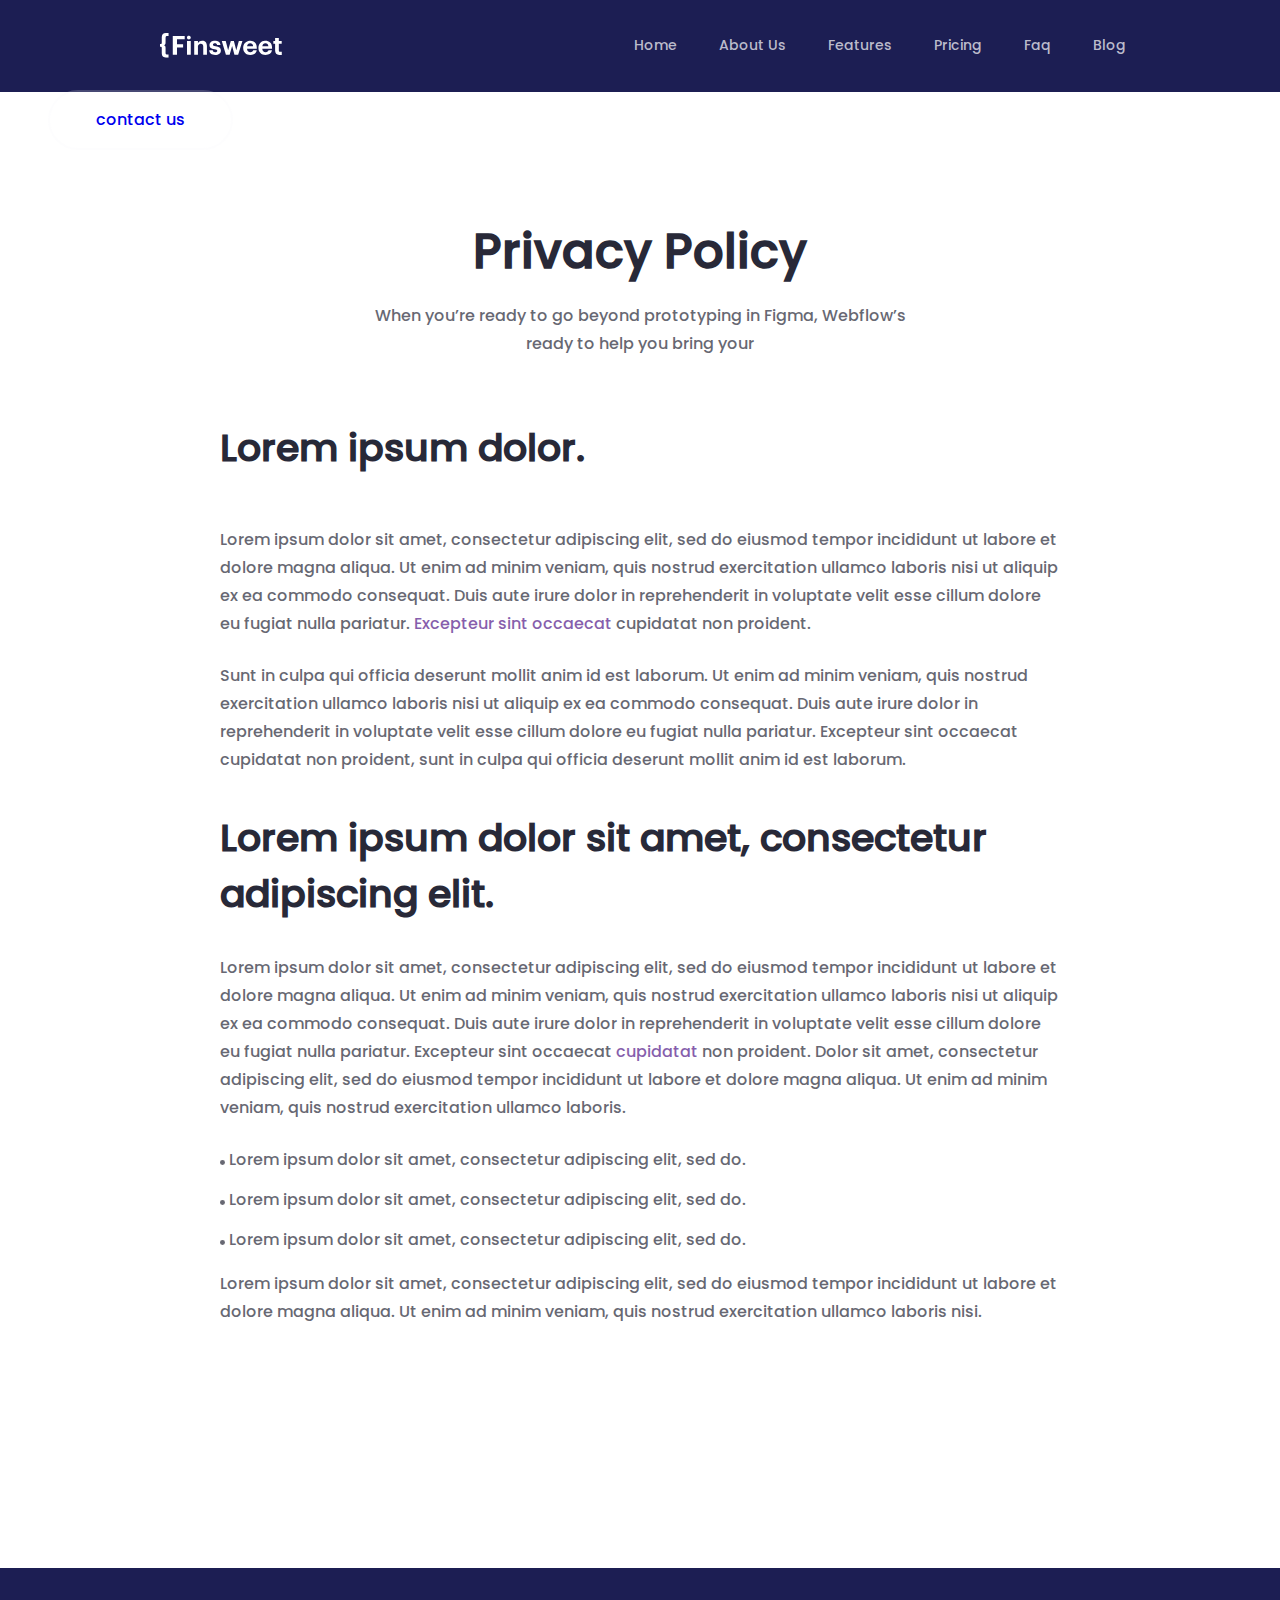
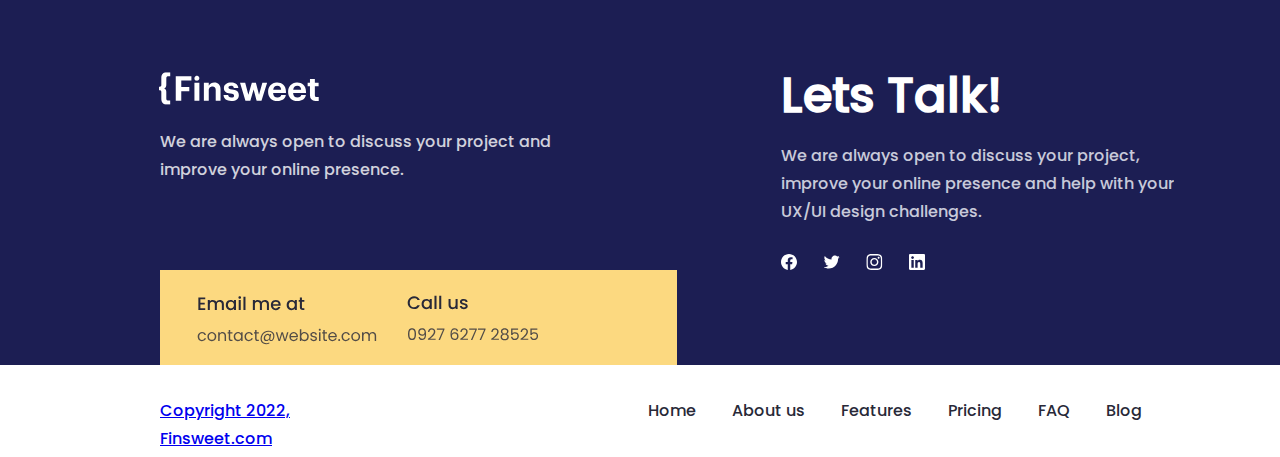
<file: privacy.html>
<!DOCTYPE html>
<html lang="en">
<head>
    <meta charset="UTF-8">
    <meta name="viewport" content="width=device-width, initial-scale=1.0">
    <title>Contact us</title>
    <link rel="stylesheet" href="./css/main.css"/>
</head>
<body>
    <!--make project-->
    <div class="wrapper">

        <!--header-->
        <div class="mainheader">
          <div class="menu">
            <div class="logo">
              <svg
                xmlns="http://www.w3.org/2000/svg"
                width="122"
                height="25"
                viewBox="0 0 122 25"
                fill="none"
              >
                <g clip-path="url(#clip0_2930_500)">
                  <path
                    d="M121.784 18.8719V21.891H119.252C116.549 21.806 115.105 20.3467 115.105 17.6055V10.7102H113.337V8.06174H115.105V5.09668H118.842V8.03086H121.699V10.6716H118.842V17.2349C118.842 18.1229 119.02 18.8333 120.387 18.8333L121.784 18.8719Z"
                    fill="white"
                  />
                  <path
                    d="M98.4416 15.0033V14.8026C98.4011 13.9145 98.5364 13.0272 98.8395 12.1914C99.1427 11.3557 99.6078 10.5881 100.208 9.93242C100.809 9.27679 101.532 8.7461 102.338 8.37076C103.144 7.99541 104.016 7.78281 104.904 7.74512C105.082 7.74512 105.267 7.74512 105.445 7.74512C108.974 7.74512 112.07 9.79904 112.07 14.6945V15.7369H102.264C102.364 17.9916 103.584 19.2656 105.638 19.2656C107.406 19.2656 108.232 18.4935 108.472 17.3661H112.001C111.568 20.308 109.221 21.945 105.507 21.945C101.43 21.9141 98.4416 19.3351 98.4416 15.0033ZM108.395 13.3741C108.263 11.3202 107.229 10.3318 105.43 10.3318C103.63 10.3318 102.596 11.4437 102.341 13.3741H108.395Z"
                    fill="white"
                  />
                  <path
                    d="M83.1838 15.0033V14.8026C83.1433 13.9157 83.278 13.0296 83.5802 12.1949C83.8824 11.3601 84.3462 10.5931 84.9449 9.93769C85.5437 9.28226 86.2658 8.75126 87.0699 8.37505C87.874 7.99883 88.7444 7.78478 89.6312 7.74512C89.8088 7.74512 89.9942 7.74512 90.1717 7.74512C93.7005 7.74512 96.8045 9.79904 96.8045 14.6945V15.7369H87.0059C87.1063 17.9916 88.3263 19.2656 90.3802 19.2656C92.1485 19.2656 92.9747 18.4935 93.214 17.3661H96.7428C96.3026 20.308 93.9553 21.945 90.2412 21.945C86.172 21.9141 83.1838 19.3351 83.1838 15.0033ZM93.1368 13.3741C93.0055 11.3202 91.9709 10.3318 90.1717 10.3318C88.3726 10.3318 87.3688 11.4746 87.0831 13.3664L93.1368 13.3741Z"
                    fill="white"
                  />
                  <path
                    d="M61.7725 8.03027H65.7259L68.1427 17.188L70.7912 8.03027H73.8798L76.2735 17.188L78.8216 8.03027H82.443L78.1498 21.6356H74.4435L72.127 13.0956L69.6484 21.6356H65.8958L61.7725 8.03027Z"
                    fill="white"
                  />
                  <path
                    d="M49.209 17.358H52.7377C52.8999 18.5858 53.5099 19.2884 55.1314 19.2884C56.583 19.2884 57.2548 18.7402 57.2548 17.8059C57.2548 16.8716 56.4827 16.4778 54.506 16.1998C50.8846 15.6516 49.487 14.6092 49.487 11.953C49.487 9.11918 52.0814 7.71387 54.892 7.71387C57.9111 7.71387 60.189 8.81032 60.5133 11.9375H57.0309C57.0087 11.6958 56.9388 11.4608 56.8252 11.2462C56.7117 11.0317 56.5567 10.8417 56.3693 10.6873C56.1819 10.533 55.9658 10.4173 55.7335 10.3469C55.5011 10.2766 55.2571 10.2529 55.0156 10.2774H54.8997C53.6797 10.2774 52.9694 10.8488 52.9694 11.6827C52.9694 12.5167 53.6257 12.8796 55.6178 13.1653C58.9999 13.6749 60.8916 14.532 60.8916 17.443C60.8916 20.354 58.7528 21.9137 55.17 21.9137C51.5872 21.9137 49.3094 20.2999 49.209 17.358Z"
                    fill="white"
                  />
                  <path
                    d="M34.2139 8.03H37.9511V10.1843C38.3723 9.39357 39.0117 8.74039 39.7933 8.30239C40.5748 7.86438 41.4657 7.65996 42.3601 7.71342C45.0085 7.71342 46.9312 9.32721 46.9312 13.0104V21.6662H43.2403V13.5509C43.2403 11.7054 42.5222 10.8252 40.8544 10.8252C40.5019 10.7945 40.1467 10.8337 39.8094 10.9406C39.4721 11.0476 39.1593 11.22 38.8888 11.4482C38.6183 11.6763 38.3955 11.9556 38.2333 12.2701C38.0711 12.5846 37.9725 12.928 37.9434 13.2806C37.9241 13.4448 37.9241 13.6107 37.9434 13.7748V21.6353H34.2139V8.03Z"
                    fill="white"
                  />
                  <path
                    d="M27.0022 4.60972C26.9887 4.2371 27.086 3.86885 27.2819 3.55157C27.4777 3.2343 27.7633 2.98228 28.1025 2.82742C28.4417 2.67256 28.8192 2.62182 29.1872 2.68162C29.5553 2.74143 29.8973 2.90909 30.17 3.16339C30.4427 3.41768 30.6338 3.74717 30.7191 4.11014C30.8044 4.4731 30.7801 4.85323 30.6493 5.20238C30.5184 5.55153 30.287 5.85401 29.9841 6.07153C29.6813 6.28904 29.3207 6.4118 28.948 6.42428H28.8785C28.6473 6.43891 28.4154 6.40774 28.1961 6.33255C27.9769 6.25736 27.7747 6.13963 27.6011 5.98611C27.4275 5.83258 27.2859 5.6463 27.1845 5.43793C27.083 5.22956 27.0237 5.00321 27.0099 4.77187C27.0035 4.71807 27.0009 4.66388 27.0022 4.60972ZM27.0022 8.03035H30.778V21.6357H27.0177L27.0022 8.03035Z"
                    fill="white"
                  />
                  <path
                    d="M12.7715 3.04199H24.709V6.33908H16.9874V11.2577H23.1029V14.4312H16.9797V21.6354H12.7715V3.04199Z"
                    fill="white"
                  />
                  <path
                    d="M5.56722 9.12683C5.56722 10.2928 5.56722 11.7135 3.96114 12.2927C5.60582 12.8563 5.56722 14.0532 5.56722 15.3041V19.937C5.56722 20.8172 5.92241 21.35 6.55557 21.4813C6.6947 21.5282 6.84127 21.5491 6.98797 21.543H8.53228V24.6316H5.98418C3.2662 24.6316 1.76823 23.0873 1.76823 20.2227V14.7404C1.74895 14.4589 1.62485 14.1949 1.42043 14.0005C1.216 13.8061 0.946116 13.6954 0.664051 13.6903H0V10.98H0.664051C0.951744 10.9762 1.22693 10.8618 1.43252 10.6605C1.63812 10.4592 1.75833 10.1865 1.76823 9.89899V4.33949C1.76823 1.52114 3.23532 0 5.98418 0H8.55544V3.04228H7.01114C6.86426 3.0427 6.71835 3.06615 6.57873 3.11177C5.94557 3.27392 5.59038 3.79899 5.59038 4.65608L5.56722 9.12683Z"
                    fill="white"
                  />
                </g>
                <defs>
                  <clipPath id="clip0_2930_500">
                    <rect width="122" height="24.7089" fill="white" />
                  </clipPath>
                </defs>
              </svg>
            </div>
            <div class="right">
              <nav>
                <ul>
                  <li><a href="./index.html">home</a></li>
                  <li><a href="./about.html">about us</a></li>
                  <li><a href="#">features</a></li>
                  <li><a href="#">pricing</a></li>
                  <li><a href="#">faq</a></li>
                  <li><a href="#">blog</a></li>
                </ul>
              </nav>
            </div>
            <div class="contact">
              <button><a href="./contact.html">contact us</a></button>
            </div>
            <div class="toggleMenu">
              <div></div>
              <div></div>
              <div></div>
            </div>
          </div>
        </div>
        <!--end header-->
        <!--start text-->
       <div class="all">
        <div class="heading">
          <div class="top">Privacy Policy</div>
          <br>
          <div class="bottom">When you’re ready to go beyond prototyping in Figma, Webflow’s ready to help you bring your </div>
        </div>
        <div class="text">
          <h2>Lorem ipsum dolor.</h2>
            <br>
            <div class="one"><p>Lorem ipsum dolor sit amet, consectetur adipiscing elit, sed do eiusmod tempor incididunt ut labore et dolore magna aliqua. Ut enim ad minim veniam, quis nostrud exercitation ullamco laboris nisi ut aliquip ex ea commodo consequat. Duis aute irure dolor in reprehenderit in voluptate velit esse cillum dolore eu fugiat nulla pariatur. <a href="">Excepteur sint occaecat</a> cupidatat non proident.</p></div>
            <div class="two"><p>Sunt in culpa qui officia deserunt mollit anim id est laborum. Ut enim ad minim veniam, quis nostrud exercitation ullamco laboris nisi ut aliquip ex ea commodo consequat. Duis aute irure dolor in reprehenderit in voluptate velit esse cillum dolore eu fugiat nulla pariatur. Excepteur sint occaecat cupidatat non proident, sunt in culpa qui officia deserunt mollit anim id est laborum.</p></div>

            <br>
            <br>

          <h2>Lorem ipsum dolor sit amet, consectetur adipiscing elit.</h2>
            <div class="three"><p>Lorem ipsum dolor sit amet, consectetur adipiscing elit, sed do eiusmod tempor incididunt ut labore et dolore magna aliqua. Ut enim ad minim veniam, quis nostrud exercitation ullamco laboris nisi ut aliquip ex ea commodo consequat. Duis aute irure dolor in reprehenderit in voluptate velit esse cillum dolore eu fugiat nulla pariatur. Excepteur sint occaecat <a href="">cupidatat </a>non proident. Dolor sit amet, consectetur adipiscing elit, sed do eiusmod tempor incididunt ut labore et dolore magna aliqua. Ut enim ad minim veniam, quis nostrud exercitation ullamco laboris.</p></div>

            <div class="four"><p><svg xmlns="http://www.w3.org/2000/svg" width="5" height="5" viewBox="0 0 5 5" fill="none">
              <ellipse cx="2.49406" cy="2.5" rx="2.49406" ry="2.5" fill="#282938"/>
            </svg> Lorem ipsum dolor sit amet, consectetur adipiscing elit, sed do.</p></div>
            
            <div class="five"><p><svg xmlns="http://www.w3.org/2000/svg" width="5" height="5" viewBox="0 0 5 5" fill="none">
              <ellipse cx="2.49406" cy="2.5" rx="2.49406" ry="2.5" fill="#282938"/>
            </svg> Lorem ipsum dolor sit amet, consectetur adipiscing elit, sed do.</p></div>

            <div class="six"><p><svg xmlns="http://www.w3.org/2000/svg" width="5" height="5" viewBox="0 0 5 5" fill="none">
              <ellipse cx="2.49406" cy="2.5" rx="2.49406" ry="2.5" fill="#282938"/>
            </svg> Lorem ipsum dolor sit amet, consectetur adipiscing elit, sed do.</p></div>

            <div class="seven"><p>Lorem ipsum dolor sit amet, consectetur adipiscing elit, sed do eiusmod tempor incididunt ut labore et dolore magna aliqua. Ut enim ad minim veniam, quis nostrud exercitation ullamco laboris nisi.</p></div>
            
         
        </div>
      </div>
      
   
        
        <!--end text-->

        <!--start footer-->
      <footer>
        <div class="footer">
         <div class="top">
           <div class="left">
             <div class="logo"><svg xmlns="http://www.w3.org/2000/svg" width="160" height="33" viewBox="0 0 160 33" fill="none">
               <g clip-path="url(#clip0_1401_1794)">
                 <path d="M159.717 25.0333V28.9928H156.395C152.851 28.8814 150.957 26.9675 150.957 23.3725V14.3295H148.638V10.8561H150.957V6.96747H155.858V10.8156H159.605V14.2789H155.858V22.8865C155.858 24.051 156.091 24.9827 157.884 24.9827L159.717 25.0333Z" fill="white"/>
                 <path d="M129.104 19.9599V19.6966C129.051 18.5319 129.228 17.3682 129.626 16.2722C130.023 15.1761 130.633 14.1694 131.421 13.3095C132.208 12.4497 133.158 11.7537 134.214 11.2614C135.271 10.7692 136.415 10.4903 137.58 10.4409C137.813 10.4409 138.056 10.4409 138.289 10.4409C142.917 10.4409 146.977 13.1346 146.977 19.5548V20.9219H134.117C134.248 23.8789 135.848 25.5498 138.542 25.5498C140.861 25.5498 141.944 24.5371 142.258 23.0586H146.886C146.319 26.9169 143.241 29.0637 138.37 29.0637C133.023 29.0232 129.104 25.6409 129.104 19.9599ZM142.157 17.8232C141.985 15.1295 140.628 13.8333 138.268 13.8333C135.909 13.8333 134.552 15.2916 134.218 17.8232H142.157Z" fill="white"/>
                 <path d="M109.094 19.9599V19.6966C109.041 18.5335 109.217 17.3714 109.614 16.2767C110.01 15.1819 110.618 14.176 111.403 13.3164C112.189 12.4568 113.136 11.7605 114.19 11.2671C115.245 10.7737 116.386 10.4929 117.549 10.4409C117.782 10.4409 118.025 10.4409 118.258 10.4409C122.886 10.4409 126.957 13.1346 126.957 19.5548V20.9219H114.106C114.238 23.8789 115.838 25.5498 118.532 25.5498C120.851 25.5498 121.934 24.5371 122.248 23.0586H126.876C126.299 26.9169 123.22 29.0637 118.349 29.0637C113.013 29.0232 109.094 25.6409 109.094 19.9599ZM122.147 17.8232C121.975 15.1295 120.618 13.8333 118.258 13.8333C115.899 13.8333 114.582 15.3321 114.208 17.8131L122.147 17.8232Z" fill="white"/>
                 <path d="M81.0127 10.8156H86.1975L89.3671 22.8257L92.8405 10.8156H96.8912L100.03 22.8257L103.372 10.8156H108.122L102.491 28.6586H97.6304L94.5924 17.4586L91.3418 28.6586H86.4203L81.0127 10.8156Z" fill="white"/>
                 <path d="M64.5366 23.0485H69.1645C69.3771 24.6586 70.1771 25.5801 72.3037 25.5801C74.2075 25.5801 75.0885 24.8611 75.0885 23.6358C75.0885 22.4105 74.0759 21.8941 71.4835 21.5295C66.7341 20.8105 64.9012 19.4434 64.9012 15.9599C64.9012 12.2434 68.3037 10.4004 71.9898 10.4004C75.9493 10.4004 78.9366 11.8384 79.3619 15.9396H74.7949C74.7657 15.6226 74.674 15.3144 74.5251 15.033C74.3762 14.7516 74.173 14.5025 73.9272 14.3C73.6815 14.0976 73.398 13.9458 73.0933 13.8536C72.7886 13.7613 72.4686 13.7303 72.1518 13.7624H71.9999C70.3999 13.7624 69.4683 14.5118 69.4683 15.6055C69.4683 16.6991 70.329 17.1751 72.9417 17.5498C77.3771 18.2181 79.8581 19.3422 79.8581 23.1599C79.8581 26.9776 77.0531 29.0232 72.3543 29.0232C67.6556 29.0232 64.6683 26.9067 64.5366 23.0485Z" fill="white"/>
                 <path d="M44.8711 10.8156H49.7724V13.6409C50.3248 12.6039 51.1633 11.7473 52.1884 11.1728C53.2134 10.5984 54.3817 10.3303 55.5546 10.4004C59.0281 10.4004 61.5496 12.5169 61.5496 17.3472V28.6991H56.7091V18.0561C56.7091 15.6358 55.7673 14.4814 53.58 14.4814C53.1176 14.4412 52.6519 14.4926 52.2095 14.6328C51.7672 14.773 51.3568 14.9992 51.0021 15.2985C50.6474 15.5977 50.3553 15.964 50.1425 16.3764C49.9297 16.7888 49.8005 17.2392 49.7622 17.7017C49.7369 17.917 49.7369 18.1345 49.7622 18.3498V28.6586H44.8711V10.8156Z" fill="white"/>
                 <path d="M35.4128 6.3295C35.395 5.84083 35.5226 5.35787 35.7795 4.94178C36.0364 4.52568 36.4109 4.19516 36.8558 3.99206C37.3006 3.78896 37.7957 3.72242 38.2783 3.80085C38.761 3.87929 39.2096 4.09918 39.5672 4.43268C39.9248 4.76618 40.1754 5.19829 40.2873 5.67432C40.3992 6.15034 40.3674 6.64886 40.1958 7.10677C40.0242 7.56467 39.7206 7.96137 39.3234 8.24663C38.9263 8.53189 38.4534 8.6929 37.9647 8.70925H37.8735C37.5702 8.72845 37.2661 8.68757 36.9786 8.58896C36.6911 8.49035 36.4259 8.33594 36.1982 8.1346C35.9705 7.93326 35.7848 7.68895 35.6518 7.41568C35.5187 7.14241 35.4409 6.84556 35.4229 6.54216C35.4145 6.47161 35.4111 6.40054 35.4128 6.3295ZM35.4128 10.8156H40.3647V28.6586H35.433L35.4128 10.8156Z" fill="white"/>
                 <path d="M16.7495 4.2738H32.4052V8.59785H22.2786V15.0485H30.2989V19.2105H22.2685V28.6586H16.7495V4.2738Z" fill="white"/>
                 <path d="M7.30127 12.2536C7.30127 13.7827 7.30127 15.646 5.19494 16.4055C7.3519 17.1447 7.30127 18.7143 7.30127 20.3548V26.4308C7.30127 27.5852 7.76709 28.2839 8.59747 28.4561C8.77993 28.5176 8.97216 28.5451 9.16456 28.5371H11.1899V32.5877H7.8481C4.28355 32.5877 2.31899 30.5624 2.31899 26.8055V19.6156C2.29371 19.2465 2.13095 18.9002 1.86286 18.6453C1.59476 18.3903 1.24081 18.2451 0.870886 18.2384H0V14.6839H0.870886C1.24819 14.679 1.60909 14.5289 1.87872 14.2649C2.14835 14.001 2.30601 13.6433 2.31899 13.2662V5.97508C2.31899 2.27887 4.24304 0.283936 7.8481 0.283936H11.2203V4.27381H9.19494C9.00231 4.27437 8.81095 4.30512 8.62785 4.36495C7.79747 4.57761 7.33165 5.26621 7.33165 6.39026L7.30127 12.2536Z" fill="white"/>
               </g>
               <defs>
                 <clipPath id="clip0_1401_1794">
                   <rect width="160" height="32.4051" fill="white" transform="translate(0 0.283936)"/>
                 </clipPath>
               </defs>
             </svg></div>
             <div class="text">We are always open to discuss your project and improve your online presence.</div>
             <div class="info"><svg xmlns="http://www.w3.org/2000/svg" width="343" height="62" viewBox="0 0 343 62" fill="none">
               <path opacity="0.8" d="M0.688 49.6C0.688 48.6933 0.869333 47.904 1.232 47.232C1.59467 46.5493 2.096 46.0213 2.736 45.648C3.38667 45.2747 4.128 45.088 4.96 45.088C6.03733 45.088 6.92267 45.3493 7.616 45.872C8.32 46.3947 8.784 47.12 9.008 48.048H7.44C7.29067 47.5147 6.99733 47.0933 6.56 46.784C6.13333 46.4747 5.6 46.32 4.96 46.32C4.128 46.32 3.456 46.608 2.944 47.184C2.432 47.7493 2.176 48.5547 2.176 49.6C2.176 50.656 2.432 51.472 2.944 52.048C3.456 52.624 4.128 52.912 4.96 52.912C5.6 52.912 6.13333 52.7627 6.56 52.464C6.98667 52.1653 7.28 51.7387 7.44 51.184H9.008C8.77333 52.08 8.304 52.8 7.6 53.344C6.896 53.8773 6.016 54.144 4.96 54.144C4.128 54.144 3.38667 53.9573 2.736 53.584C2.096 53.2107 1.59467 52.6827 1.232 52C0.869333 51.3173 0.688 50.5173 0.688 49.6ZM14.7748 54.144C13.9534 54.144 13.2068 53.9573 12.5348 53.584C11.8734 53.2107 11.3508 52.6827 10.9668 52C10.5934 51.3067 10.4068 50.5067 10.4068 49.6C10.4068 48.704 10.5988 47.9147 10.9828 47.232C11.3774 46.5387 11.9108 46.0107 12.5828 45.648C13.2548 45.2747 14.0068 45.088 14.8388 45.088C15.6708 45.088 16.4228 45.2747 17.0948 45.648C17.7668 46.0107 18.2948 46.5333 18.6788 47.216C19.0734 47.8987 19.2708 48.6933 19.2708 49.6C19.2708 50.5067 19.0681 51.3067 18.6628 52C18.2681 52.6827 17.7294 53.2107 17.0468 53.584C16.3641 53.9573 15.6068 54.144 14.7748 54.144ZM14.7748 52.864C15.2974 52.864 15.7881 52.7413 16.2468 52.496C16.7054 52.2507 17.0734 51.8827 17.3508 51.392C17.6388 50.9013 17.7828 50.304 17.7828 49.6C17.7828 48.896 17.6441 48.2987 17.3668 47.808C17.0894 47.3173 16.7268 46.9547 16.2788 46.72C15.8308 46.4747 15.3454 46.352 14.8228 46.352C14.2894 46.352 13.7988 46.4747 13.3508 46.72C12.9134 46.9547 12.5614 47.3173 12.2948 47.808C12.0281 48.2987 11.8948 48.896 11.8948 49.6C11.8948 50.3147 12.0228 50.9173 12.2788 51.408C12.5454 51.8987 12.8974 52.2667 13.3348 52.512C13.7721 52.7467 14.2521 52.864 14.7748 52.864ZM25.4571 45.072C26.5238 45.072 27.3878 45.3973 28.0491 46.048C28.7105 46.688 29.0411 47.616 29.0411 48.832V54H27.6011V49.04C27.6011 48.1653 27.3825 47.4987 26.9451 47.04C26.5078 46.5707 25.9105 46.336 25.1531 46.336C24.3851 46.336 23.7718 46.576 23.3131 47.056C22.8651 47.536 22.6411 48.2347 22.6411 49.152V54H21.1851V45.232H22.6411V46.48C22.9291 46.032 23.3185 45.6853 23.8091 45.44C24.3105 45.1947 24.8598 45.072 25.4571 45.072ZM33.1955 46.432V51.6C33.1955 52.0267 33.2862 52.3307 33.4675 52.512C33.6488 52.6827 33.9635 52.768 34.4115 52.768H35.4835V54H34.1715C33.3608 54 32.7528 53.8133 32.3475 53.44C31.9422 53.0667 31.7395 52.4533 31.7395 51.6V46.432H30.6035V45.232H31.7395V43.024H33.1955V45.232H35.4835V46.432H33.1955ZM36.7036 49.584C36.7036 48.688 36.885 47.904 37.2476 47.232C37.6103 46.5493 38.1063 46.0213 38.7356 45.648C39.3756 45.2747 40.085 45.088 40.8636 45.088C41.6316 45.088 42.2983 45.2533 42.8636 45.584C43.429 45.9147 43.8503 46.3307 44.1276 46.832V45.232H45.5996V54H44.1276V52.368C43.8396 52.88 43.4076 53.3067 42.8316 53.648C42.2663 53.9787 41.605 54.144 40.8476 54.144C40.069 54.144 39.365 53.952 38.7356 53.568C38.1063 53.184 37.6103 52.6453 37.2476 51.952C36.885 51.2587 36.7036 50.4693 36.7036 49.584ZM44.1276 49.6C44.1276 48.9387 43.9943 48.3627 43.7276 47.872C43.461 47.3813 43.0983 47.008 42.6396 46.752C42.1916 46.4853 41.6956 46.352 41.1516 46.352C40.6076 46.352 40.1116 46.48 39.6636 46.736C39.2156 46.992 38.8583 47.3653 38.5916 47.856C38.325 48.3467 38.1916 48.9227 38.1916 49.584C38.1916 50.256 38.325 50.8427 38.5916 51.344C38.8583 51.8347 39.2156 52.2133 39.6636 52.48C40.1116 52.736 40.6076 52.864 41.1516 52.864C41.6956 52.864 42.1916 52.736 42.6396 52.48C43.0983 52.2133 43.461 51.8347 43.7276 51.344C43.9943 50.8427 44.1276 50.2613 44.1276 49.6ZM47.5161 49.6C47.5161 48.6933 47.6975 47.904 48.0601 47.232C48.4228 46.5493 48.9241 46.0213 49.5641 45.648C50.2148 45.2747 50.9561 45.088 51.7881 45.088C52.8655 45.088 53.7508 45.3493 54.4441 45.872C55.1481 46.3947 55.6121 47.12 55.8361 48.048H54.2681C54.1188 47.5147 53.8255 47.0933 53.3881 46.784C52.9615 46.4747 52.4281 46.32 51.7881 46.32C50.9561 46.32 50.2841 46.608 49.7721 47.184C49.2601 47.7493 49.0041 48.5547 49.0041 49.6C49.0041 50.656 49.2601 51.472 49.7721 52.048C50.2841 52.624 50.9561 52.912 51.7881 52.912C52.4281 52.912 52.9615 52.7627 53.3881 52.464C53.8148 52.1653 54.1081 51.7387 54.2681 51.184H55.8361C55.6015 52.08 55.1321 52.8 54.4281 53.344C53.7241 53.8773 52.8441 54.144 51.7881 54.144C50.9561 54.144 50.2148 53.9573 49.5641 53.584C48.9241 53.2107 48.4228 52.6827 48.0601 52C47.6975 51.3173 47.5161 50.5173 47.5161 49.6ZM59.5549 46.432V51.6C59.5549 52.0267 59.6455 52.3307 59.8269 52.512C60.0082 52.6827 60.3229 52.768 60.7709 52.768H61.8429V54H60.5309C59.7202 54 59.1122 53.8133 58.7069 53.44C58.3015 53.0667 58.0989 52.4533 58.0989 51.6V46.432H56.9629V45.232H58.0989V43.024H59.5549V45.232H61.8429V46.432H59.5549ZM71.607 43.744C72.791 43.744 73.8203 43.968 74.695 44.416C75.5697 44.864 76.2417 45.4933 76.711 46.304C77.1803 47.104 77.415 48.032 77.415 49.088C77.415 49.9307 77.2763 50.7413 76.999 51.52C76.7217 52.288 76.3163 52.912 75.783 53.392C75.2603 53.872 74.647 54.112 73.943 54.112C73.4097 54.112 72.999 53.9787 72.711 53.712C72.423 53.4453 72.2577 53.0827 72.215 52.624C71.8843 53.0827 71.463 53.4453 70.951 53.712C70.4497 53.9787 69.9163 54.112 69.351 54.112C68.5403 54.112 67.9003 53.8667 67.431 53.376C66.9723 52.8747 66.743 52.2027 66.743 51.36C66.743 50.56 66.9083 49.8133 67.239 49.12C67.5803 48.4267 68.0497 47.872 68.647 47.456C69.2443 47.0293 69.9217 46.816 70.679 46.816C71.6923 46.816 72.375 47.2 72.727 47.968L72.903 46.976H74.167L73.367 51.6C73.335 51.8027 73.319 51.9893 73.319 52.16C73.319 52.8 73.6017 53.12 74.167 53.12C74.5937 53.12 74.9617 52.9173 75.271 52.512C75.591 52.1067 75.831 51.6 75.991 50.992C76.151 50.3733 76.231 49.7653 76.231 49.168C76.231 47.7707 75.8097 46.688 74.967 45.92C74.135 45.152 72.9563 44.768 71.431 44.768C70.1617 44.768 69.015 45.0773 67.991 45.696C66.9777 46.304 66.183 47.1413 65.607 48.208C65.031 49.2747 64.743 50.4533 64.743 51.744C64.7323 53.152 65.1537 54.2347 66.007 54.992C66.8603 55.76 68.0443 56.144 69.559 56.144C70.5617 56.144 71.447 55.9627 72.215 55.6L72.407 56.592C71.4577 56.9867 70.4123 57.184 69.271 57.184C68.1297 57.184 67.1217 56.9653 66.247 56.528C65.383 56.1013 64.711 55.4827 64.231 54.672C63.7617 53.872 63.527 52.9387 63.527 51.872C63.527 50.368 63.8737 48.9973 64.567 47.76C65.2603 46.512 66.2203 45.5307 67.447 44.816C68.6843 44.1013 70.071 43.744 71.607 43.744ZM69.783 52.976C70.263 52.976 70.7057 52.8373 71.111 52.56C71.5163 52.272 71.8363 51.888 72.071 51.408C72.3057 50.9173 72.423 50.384 72.423 49.808C72.423 49.2533 72.2683 48.8053 71.959 48.464C71.6603 48.112 71.2337 47.936 70.679 47.936C70.167 47.936 69.7137 48.0907 69.319 48.4C68.935 48.6987 68.6363 49.0987 68.423 49.6C68.2097 50.0907 68.103 50.6027 68.103 51.136C68.103 51.7013 68.247 52.1493 68.535 52.48C68.823 52.8107 69.239 52.976 69.783 52.976ZM91.4901 45.232L88.7541 54H87.2501L85.1381 47.04L83.0261 54H81.5221L78.7701 45.232H80.2581L82.2741 52.592L84.4501 45.232H85.9381L88.0661 52.608L90.0501 45.232H91.4901ZM100.935 49.28C100.935 49.5573 100.919 49.8507 100.887 50.16H93.8791C93.9325 51.024 94.2258 51.7013 94.7591 52.192C95.3031 52.672 95.9591 52.912 96.7271 52.912C97.3565 52.912 97.8791 52.768 98.2951 52.48C98.7218 52.1813 99.0205 51.7867 99.1911 51.296H100.759C100.524 52.1387 100.055 52.8267 99.3511 53.36C98.6471 53.8827 97.7725 54.144 96.7271 54.144C95.8951 54.144 95.1485 53.9573 94.4871 53.584C93.8365 53.2107 93.3245 52.6827 92.9511 52C92.5778 51.3067 92.3911 50.5067 92.3911 49.6C92.3911 48.6933 92.5725 47.8987 92.9351 47.216C93.2978 46.5333 93.8045 46.0107 94.4551 45.648C95.1165 45.2747 95.8738 45.088 96.7271 45.088C97.5591 45.088 98.2951 45.2693 98.9351 45.632C99.5751 45.9947 100.066 46.496 100.407 47.136C100.759 47.7653 100.935 48.48 100.935 49.28ZM99.4311 48.976C99.4311 48.4213 99.3085 47.9467 99.0631 47.552C98.8178 47.1467 98.4818 46.8427 98.0551 46.64C97.6391 46.4267 97.1751 46.32 96.6631 46.32C95.9271 46.32 95.2978 46.5547 94.7751 47.024C94.2631 47.4933 93.9698 48.144 93.8951 48.976H99.4311ZM104.313 46.864C104.612 46.3413 105.049 45.9147 105.625 45.584C106.201 45.2533 106.857 45.088 107.593 45.088C108.382 45.088 109.092 45.2747 109.721 45.648C110.35 46.0213 110.846 46.5493 111.209 47.232C111.572 47.904 111.753 48.688 111.753 49.584C111.753 50.4693 111.572 51.2587 111.209 51.952C110.846 52.6453 110.345 53.184 109.705 53.568C109.076 53.952 108.372 54.144 107.593 54.144C106.836 54.144 106.169 53.9787 105.593 53.648C105.028 53.3173 104.601 52.896 104.313 52.384V54H102.857V42.16H104.313V46.864ZM110.265 49.584C110.265 48.9227 110.132 48.3467 109.865 47.856C109.598 47.3653 109.236 46.992 108.777 46.736C108.329 46.48 107.833 46.352 107.289 46.352C106.756 46.352 106.26 46.4853 105.801 46.752C105.353 47.008 104.99 47.3867 104.713 47.888C104.446 48.3787 104.313 48.9493 104.313 49.6C104.313 50.2613 104.446 50.8427 104.713 51.344C104.99 51.8347 105.353 52.2133 105.801 52.48C106.26 52.736 106.756 52.864 107.289 52.864C107.833 52.864 108.329 52.736 108.777 52.48C109.236 52.2133 109.598 51.8347 109.865 51.344C110.132 50.8427 110.265 50.256 110.265 49.584ZM116.774 54.144C116.102 54.144 115.499 54.032 114.966 53.808C114.432 53.5733 114.011 53.2533 113.702 52.848C113.392 52.432 113.222 51.9573 113.19 51.424H114.694C114.736 51.8613 114.939 52.2187 115.302 52.496C115.675 52.7733 116.16 52.912 116.758 52.912C117.312 52.912 117.75 52.7893 118.07 52.544C118.39 52.2987 118.55 51.9893 118.55 51.616C118.55 51.232 118.379 50.9493 118.038 50.768C117.696 50.576 117.168 50.3893 116.454 50.208C115.803 50.0373 115.27 49.8667 114.854 49.696C114.448 49.5147 114.096 49.2533 113.798 48.912C113.51 48.56 113.366 48.1013 113.366 47.536C113.366 47.088 113.499 46.6773 113.766 46.304C114.032 45.9307 114.411 45.6373 114.902 45.424C115.392 45.2 115.952 45.088 116.582 45.088C117.552 45.088 118.336 45.3333 118.934 45.824C119.531 46.3147 119.851 46.9867 119.894 47.84H118.438C118.406 47.3813 118.219 47.0133 117.878 46.736C117.547 46.4587 117.099 46.32 116.534 46.32C116.011 46.32 115.595 46.432 115.286 46.656C114.976 46.88 114.822 47.1733 114.822 47.536C114.822 47.824 114.912 48.064 115.094 48.256C115.286 48.4373 115.52 48.5867 115.798 48.704C116.086 48.8107 116.48 48.9333 116.982 49.072C117.611 49.2427 118.123 49.4133 118.518 49.584C118.912 49.744 119.248 49.9893 119.526 50.32C119.814 50.6507 119.963 51.0827 119.974 51.616C119.974 52.096 119.84 52.528 119.574 52.912C119.307 53.296 118.928 53.6 118.438 53.824C117.958 54.0373 117.403 54.144 116.774 54.144ZM122.781 43.808C122.504 43.808 122.269 43.712 122.077 43.52C121.885 43.328 121.789 43.0933 121.789 42.816C121.789 42.5387 121.885 42.304 122.077 42.112C122.269 41.92 122.504 41.824 122.781 41.824C123.048 41.824 123.272 41.92 123.453 42.112C123.645 42.304 123.741 42.5387 123.741 42.816C123.741 43.0933 123.645 43.328 123.453 43.52C123.272 43.712 123.048 43.808 122.781 43.808ZM123.485 45.232V54H122.029V45.232H123.485ZM127.742 46.432V51.6C127.742 52.0267 127.833 52.3307 128.014 52.512C128.196 52.6827 128.51 52.768 128.958 52.768H130.03V54H128.718C127.908 54 127.3 53.8133 126.894 53.44C126.489 53.0667 126.286 52.4533 126.286 51.6V46.432H125.15V45.232H126.286V43.024H127.742V45.232H130.03V46.432H127.742ZM139.795 49.28C139.795 49.5573 139.779 49.8507 139.747 50.16H132.739C132.792 51.024 133.085 51.7013 133.619 52.192C134.163 52.672 134.819 52.912 135.587 52.912C136.216 52.912 136.739 52.768 137.155 52.48C137.581 52.1813 137.88 51.7867 138.051 51.296H139.619C139.384 52.1387 138.915 52.8267 138.211 53.36C137.507 53.8827 136.632 54.144 135.587 54.144C134.755 54.144 134.008 53.9573 133.347 53.584C132.696 53.2107 132.184 52.6827 131.811 52C131.437 51.3067 131.251 50.5067 131.251 49.6C131.251 48.6933 131.432 47.8987 131.795 47.216C132.157 46.5333 132.664 46.0107 133.315 45.648C133.976 45.2747 134.733 45.088 135.587 45.088C136.419 45.088 137.155 45.2693 137.795 45.632C138.435 45.9947 138.925 46.496 139.267 47.136C139.619 47.7653 139.795 48.48 139.795 49.28ZM138.291 48.976C138.291 48.4213 138.168 47.9467 137.923 47.552C137.677 47.1467 137.341 46.8427 136.915 46.64C136.499 46.4267 136.035 46.32 135.523 46.32C134.787 46.32 134.157 46.5547 133.635 47.024C133.123 47.4933 132.829 48.144 132.755 48.976H138.291ZM142.18 54.096C141.903 54.096 141.668 54 141.476 53.808C141.284 53.616 141.188 53.3813 141.188 53.104C141.188 52.8267 141.284 52.592 141.476 52.4C141.668 52.208 141.903 52.112 142.18 52.112C142.447 52.112 142.671 52.208 142.852 52.4C143.044 52.592 143.14 52.8267 143.14 53.104C143.14 53.3813 143.044 53.616 142.852 53.808C142.671 54 142.447 54.096 142.18 54.096ZM144.532 49.6C144.532 48.6933 144.713 47.904 145.076 47.232C145.438 46.5493 145.94 46.0213 146.58 45.648C147.23 45.2747 147.972 45.088 148.804 45.088C149.881 45.088 150.766 45.3493 151.46 45.872C152.164 46.3947 152.628 47.12 152.852 48.048H151.284C151.134 47.5147 150.841 47.0933 150.404 46.784C149.977 46.4747 149.444 46.32 148.804 46.32C147.972 46.32 147.3 46.608 146.788 47.184C146.276 47.7493 146.02 48.5547 146.02 49.6C146.02 50.656 146.276 51.472 146.788 52.048C147.3 52.624 147.972 52.912 148.804 52.912C149.444 52.912 149.977 52.7627 150.404 52.464C150.83 52.1653 151.124 51.7387 151.284 51.184H152.852C152.617 52.08 152.148 52.8 151.444 53.344C150.74 53.8773 149.86 54.144 148.804 54.144C147.972 54.144 147.23 53.9573 146.58 53.584C145.94 53.2107 145.438 52.6827 145.076 52C144.713 51.3173 144.532 50.5173 144.532 49.6ZM158.619 54.144C157.797 54.144 157.051 53.9573 156.379 53.584C155.717 53.2107 155.195 52.6827 154.811 52C154.437 51.3067 154.251 50.5067 154.251 49.6C154.251 48.704 154.443 47.9147 154.827 47.232C155.221 46.5387 155.755 46.0107 156.427 45.648C157.099 45.2747 157.851 45.088 158.683 45.088C159.515 45.088 160.267 45.2747 160.939 45.648C161.611 46.0107 162.139 46.5333 162.523 47.216C162.917 47.8987 163.115 48.6933 163.115 49.6C163.115 50.5067 162.912 51.3067 162.507 52C162.112 52.6827 161.573 53.2107 160.891 53.584C160.208 53.9573 159.451 54.144 158.619 54.144ZM158.619 52.864C159.141 52.864 159.632 52.7413 160.091 52.496C160.549 52.2507 160.917 51.8827 161.195 51.392C161.483 50.9013 161.627 50.304 161.627 49.6C161.627 48.896 161.488 48.2987 161.211 47.808C160.933 47.3173 160.571 46.9547 160.123 46.72C159.675 46.4747 159.189 46.352 158.667 46.352C158.133 46.352 157.643 46.4747 157.195 46.72C156.757 46.9547 156.405 47.3173 156.139 47.808C155.872 48.2987 155.739 48.896 155.739 49.6C155.739 50.3147 155.867 50.9173 156.123 51.408C156.389 51.8987 156.741 52.2667 157.179 52.512C157.616 52.7467 158.096 52.864 158.619 52.864ZM175.573 45.072C176.256 45.072 176.864 45.216 177.397 45.504C177.93 45.7813 178.352 46.2027 178.661 46.768C178.97 47.3333 179.125 48.0213 179.125 48.832V54H177.685V49.04C177.685 48.1653 177.466 47.4987 177.029 47.04C176.602 46.5707 176.021 46.336 175.285 46.336C174.528 46.336 173.925 46.5813 173.477 47.072C173.029 47.552 172.805 48.2507 172.805 49.168V54H171.365V49.04C171.365 48.1653 171.146 47.4987 170.709 47.04C170.282 46.5707 169.701 46.336 168.965 46.336C168.208 46.336 167.605 46.5813 167.157 47.072C166.709 47.552 166.485 48.2507 166.485 49.168V54H165.029V45.232H166.485V46.496C166.773 46.0373 167.157 45.6853 167.637 45.44C168.128 45.1947 168.666 45.072 169.253 45.072C169.989 45.072 170.64 45.2373 171.205 45.568C171.77 45.8987 172.192 46.384 172.469 47.024C172.714 46.4053 173.12 45.9253 173.685 45.584C174.25 45.2427 174.88 45.072 175.573 45.072Z" fill="#282938"/>
               <path d="M3.402 12.146V15.818H7.722V17.492H3.402V21.326H8.262V23H1.35V10.472H8.262V12.146H3.402ZM22.7955 12.92C23.5755 12.92 24.2715 13.082 24.8835 13.406C25.5075 13.73 25.9935 14.21 26.3415 14.846C26.7015 15.482 26.8815 16.25 26.8815 17.15V23H24.8475V17.456C24.8475 16.568 24.6255 15.89 24.1815 15.422C23.7375 14.942 23.1315 14.702 22.3635 14.702C21.5955 14.702 20.9835 14.942 20.5275 15.422C20.0835 15.89 19.8615 16.568 19.8615 17.456V23H17.8275V17.456C17.8275 16.568 17.6055 15.89 17.1615 15.422C16.7175 14.942 16.1115 14.702 15.3435 14.702C14.5755 14.702 13.9635 14.942 13.5075 15.422C13.0635 15.89 12.8415 16.568 12.8415 17.456V23H10.7895V13.082H12.8415V14.216C13.1775 13.808 13.6035 13.49 14.1195 13.262C14.6355 13.034 15.1875 12.92 15.7755 12.92C16.5675 12.92 17.2755 13.088 17.8995 13.424C18.5235 13.76 19.0035 14.246 19.3395 14.882C19.6395 14.282 20.1075 13.808 20.7435 13.46C21.3795 13.1 22.0635 12.92 22.7955 12.92ZM28.8086 17.996C28.8086 17 29.0126 16.118 29.4206 15.35C29.8406 14.582 30.4046 13.988 31.1126 13.568C31.8326 13.136 32.6246 12.92 33.4886 12.92C34.2686 12.92 34.9466 13.076 35.5226 13.388C36.1106 13.688 36.5786 14.066 36.9266 14.522V13.082H38.9966V23H36.9266V21.524C36.5786 21.992 36.1046 22.382 35.5046 22.694C34.9046 23.006 34.2206 23.162 33.4526 23.162C32.6006 23.162 31.8206 22.946 31.1126 22.514C30.4046 22.07 29.8406 21.458 29.4206 20.678C29.0126 19.886 28.8086 18.992 28.8086 17.996ZM36.9266 18.032C36.9266 17.348 36.7826 16.754 36.4946 16.25C36.2186 15.746 35.8526 15.362 35.3966 15.098C34.9406 14.834 34.4486 14.702 33.9206 14.702C33.3926 14.702 32.9006 14.834 32.4446 15.098C31.9886 15.35 31.6166 15.728 31.3286 16.232C31.0526 16.724 30.9146 17.312 30.9146 17.996C30.9146 18.68 31.0526 19.28 31.3286 19.796C31.6166 20.312 31.9886 20.708 32.4446 20.984C32.9126 21.248 33.4046 21.38 33.9206 21.38C34.4486 21.38 34.9406 21.248 35.3966 20.984C35.8526 20.72 36.2186 20.336 36.4946 19.832C36.7826 19.316 36.9266 18.716 36.9266 18.032ZM42.7358 11.768C42.3638 11.768 42.0518 11.642 41.7998 11.39C41.5478 11.138 41.4218 10.826 41.4218 10.454C41.4218 10.082 41.5478 9.77 41.7998 9.518C42.0518 9.266 42.3638 9.14 42.7358 9.14C43.0958 9.14 43.4018 9.266 43.6538 9.518C43.9058 9.77 44.0318 10.082 44.0318 10.454C44.0318 10.826 43.9058 11.138 43.6538 11.39C43.4018 11.642 43.0958 11.768 42.7358 11.768ZM43.7438 13.082V23H41.6918V13.082H43.7438ZM48.4899 9.68V23H46.4379V9.68H48.4899ZM67.8658 12.92C68.6458 12.92 69.3418 13.082 69.9538 13.406C70.5778 13.73 71.0638 14.21 71.4118 14.846C71.7718 15.482 71.9518 16.25 71.9518 17.15V23H69.9178V17.456C69.9178 16.568 69.6958 15.89 69.2518 15.422C68.8078 14.942 68.2018 14.702 67.4338 14.702C66.6658 14.702 66.0538 14.942 65.5978 15.422C65.1538 15.89 64.9318 16.568 64.9318 17.456V23H62.8978V17.456C62.8978 16.568 62.6758 15.89 62.2318 15.422C61.7878 14.942 61.1818 14.702 60.4138 14.702C59.6458 14.702 59.0338 14.942 58.5778 15.422C58.1338 15.89 57.9118 16.568 57.9118 17.456V23H55.8598V13.082H57.9118V14.216C58.2478 13.808 58.6738 13.49 59.1898 13.262C59.7058 13.034 60.2578 12.92 60.8458 12.92C61.6378 12.92 62.3458 13.088 62.9698 13.424C63.5938 13.76 64.0738 14.246 64.4098 14.882C64.7098 14.282 65.1778 13.808 65.8138 13.46C66.4498 13.1 67.1338 12.92 67.8658 12.92ZM83.6529 17.798C83.6529 18.17 83.6289 18.506 83.5809 18.806H76.0029C76.0629 19.598 76.3569 20.234 76.8849 20.714C77.4129 21.194 78.0609 21.434 78.8289 21.434C79.9329 21.434 80.7129 20.972 81.1689 20.048H83.3829C83.0829 20.96 82.5369 21.71 81.7449 22.298C80.9649 22.874 79.9929 23.162 78.8289 23.162C77.8809 23.162 77.0289 22.952 76.2729 22.532C75.5289 22.1 74.9409 21.5 74.5089 20.732C74.0889 19.952 73.8789 19.052 73.8789 18.032C73.8789 17.012 74.0829 16.118 74.4909 15.35C74.9109 14.57 75.4929 13.97 76.2369 13.55C76.9929 13.13 77.8569 12.92 78.8289 12.92C79.7649 12.92 80.5989 13.124 81.3309 13.532C82.0629 13.94 82.6329 14.516 83.0409 15.26C83.4489 15.992 83.6529 16.838 83.6529 17.798ZM81.5109 17.15C81.4989 16.394 81.2289 15.788 80.7009 15.332C80.1729 14.876 79.5189 14.648 78.7389 14.648C78.0309 14.648 77.4249 14.876 76.9209 15.332C76.4169 15.776 76.1169 16.382 76.0209 17.15H81.5109ZM89.664 17.996C89.664 17 89.868 16.118 90.276 15.35C90.696 14.582 91.26 13.988 91.968 13.568C92.688 13.136 93.48 12.92 94.344 12.92C95.124 12.92 95.802 13.076 96.378 13.388C96.966 13.688 97.434 14.066 97.782 14.522V13.082H99.852V23H97.782V21.524C97.434 21.992 96.96 22.382 96.36 22.694C95.76 23.006 95.076 23.162 94.308 23.162C93.456 23.162 92.676 22.946 91.968 22.514C91.26 22.07 90.696 21.458 90.276 20.678C89.868 19.886 89.664 18.992 89.664 17.996ZM97.782 18.032C97.782 17.348 97.638 16.754 97.35 16.25C97.074 15.746 96.708 15.362 96.252 15.098C95.796 14.834 95.304 14.702 94.776 14.702C94.248 14.702 93.756 14.834 93.3 15.098C92.844 15.35 92.472 15.728 92.184 16.232C91.908 16.724 91.77 17.312 91.77 17.996C91.77 18.68 91.908 19.28 92.184 19.796C92.472 20.312 92.844 20.708 93.3 20.984C93.768 21.248 94.26 21.38 94.776 21.38C95.304 21.38 95.796 21.248 96.252 20.984C96.708 20.72 97.074 20.336 97.35 19.832C97.638 19.316 97.782 18.716 97.782 18.032ZM104.941 14.756V20.246C104.941 20.618 105.025 20.888 105.193 21.056C105.373 21.212 105.673 21.29 106.093 21.29H107.353V23H105.733C104.809 23 104.101 22.784 103.609 22.352C103.117 21.92 102.871 21.218 102.871 20.246V14.756H101.701V13.082H102.871V10.616H104.941V13.082H107.353V14.756H104.941Z" fill="#282938"/>
               <path opacity="0.8" d="M210.992 47.096C210.992 45.2613 211.291 43.832 211.888 42.808C212.485 41.7733 213.531 41.256 215.024 41.256C216.507 41.256 217.547 41.7733 218.144 42.808C218.741 43.832 219.04 45.2613 219.04 47.096C219.04 48.9627 218.741 50.4133 218.144 51.448C217.547 52.4827 216.507 53 215.024 53C213.531 53 212.485 52.4827 211.888 51.448C211.291 50.4133 210.992 48.9627 210.992 47.096ZM217.6 47.096C217.6 46.168 217.536 45.384 217.408 44.744C217.291 44.0933 217.04 43.5707 216.656 43.176C216.283 42.7813 215.739 42.584 215.024 42.584C214.299 42.584 213.744 42.7813 213.36 43.176C212.987 43.5707 212.736 44.0933 212.608 44.744C212.491 45.384 212.432 46.168 212.432 47.096C212.432 48.056 212.491 48.8613 212.608 49.512C212.736 50.1627 212.987 50.6853 213.36 51.08C213.744 51.4747 214.299 51.672 215.024 51.672C215.739 51.672 216.283 51.4747 216.656 51.08C217.04 50.6853 217.291 50.1627 217.408 49.512C217.536 48.8613 217.6 48.056 217.6 47.096ZM222.911 49.896C223.018 50.504 223.263 50.9733 223.647 51.304C224.042 51.6347 224.57 51.8 225.231 51.8C226.116 51.8 226.767 51.4533 227.183 50.76C227.61 50.0667 227.812 48.8987 227.791 47.256C227.567 47.736 227.194 48.1147 226.671 48.392C226.148 48.6587 225.567 48.792 224.927 48.792C224.212 48.792 223.572 48.648 223.007 48.36C222.452 48.0613 222.015 47.6293 221.695 47.064C221.375 46.4987 221.215 45.816 221.215 45.016C221.215 43.8747 221.546 42.9573 222.207 42.264C222.868 41.56 223.807 41.208 225.023 41.208C226.516 41.208 227.562 41.6933 228.159 42.664C228.767 43.6347 229.071 45.08 229.071 47C229.071 48.344 228.948 49.4533 228.703 50.328C228.468 51.2027 228.063 51.8693 227.487 52.328C226.922 52.7867 226.143 53.016 225.151 53.016C224.063 53.016 223.215 52.7227 222.607 52.136C221.999 51.5493 221.652 50.8027 221.567 49.896H222.911ZM225.167 47.56C225.882 47.56 226.468 47.3413 226.927 46.904C227.386 46.456 227.615 45.8533 227.615 45.096C227.615 44.296 227.391 43.6507 226.943 43.16C226.495 42.6693 225.866 42.424 225.055 42.424C224.308 42.424 223.711 42.6587 223.263 43.128C222.826 43.5973 222.607 44.216 222.607 44.984C222.607 45.7627 222.826 46.3867 223.263 46.856C223.7 47.3253 224.335 47.56 225.167 47.56ZM230.941 51.832C232.296 50.744 233.357 49.8533 234.125 49.16C234.893 48.456 235.538 47.7253 236.061 46.968C236.594 46.2 236.861 45.448 236.861 44.712C236.861 44.0187 236.69 43.4747 236.349 43.08C236.018 42.6747 235.48 42.472 234.733 42.472C234.008 42.472 233.442 42.7013 233.037 43.16C232.642 43.608 232.429 44.2107 232.397 44.968H230.989C231.032 43.7733 231.394 42.8507 232.077 42.2C232.76 41.5493 233.64 41.224 234.717 41.224C235.816 41.224 236.685 41.528 237.325 42.136C237.976 42.744 238.301 43.5813 238.301 44.648C238.301 45.5333 238.034 46.3973 237.501 47.24C236.978 48.072 236.381 48.808 235.709 49.448C235.037 50.0773 234.178 50.8133 233.133 51.656H238.637V52.872H230.941V51.832ZM247.44 42.568L242.992 53H241.52L246.032 42.712H239.856V41.464H247.44V42.568ZM259.768 44.184C259.533 43 258.803 42.408 257.576 42.408C256.627 42.408 255.917 42.776 255.448 43.512C254.979 44.2373 254.749 45.4373 254.76 47.112C255.005 46.5573 255.411 46.1253 255.976 45.816C256.552 45.496 257.192 45.336 257.896 45.336C258.995 45.336 259.869 45.6773 260.52 46.36C261.181 47.0427 261.512 47.9867 261.512 49.192C261.512 49.9173 261.368 50.568 261.08 51.144C260.803 51.72 260.376 52.1787 259.8 52.52C259.235 52.8613 258.547 53.032 257.736 53.032C256.637 53.032 255.779 52.7867 255.16 52.296C254.541 51.8053 254.109 51.128 253.864 50.264C253.619 49.4 253.496 48.3333 253.496 47.064C253.496 43.1493 254.861 41.192 257.592 41.192C258.637 41.192 259.459 41.4747 260.056 42.04C260.653 42.6053 261.005 43.32 261.112 44.184H259.768ZM257.592 46.568C257.133 46.568 256.701 46.664 256.296 46.856C255.891 47.0373 255.56 47.32 255.304 47.704C255.059 48.0773 254.936 48.536 254.936 49.08C254.936 49.8907 255.171 50.552 255.64 51.064C256.109 51.5653 256.781 51.816 257.656 51.816C258.403 51.816 258.995 51.5867 259.432 51.128C259.88 50.6587 260.104 50.0293 260.104 49.24C260.104 48.408 259.891 47.7573 259.464 47.288C259.037 46.808 258.413 46.568 257.592 46.568ZM263.3 51.832C264.655 50.744 265.716 49.8533 266.484 49.16C267.252 48.456 267.898 47.7253 268.42 46.968C268.954 46.2 269.22 45.448 269.22 44.712C269.22 44.0187 269.05 43.4747 268.708 43.08C268.378 42.6747 267.839 42.472 267.092 42.472C266.367 42.472 265.802 42.7013 265.396 43.16C265.002 43.608 264.788 44.2107 264.756 44.968H263.348C263.391 43.7733 263.754 42.8507 264.436 42.2C265.119 41.5493 265.999 41.224 267.076 41.224C268.175 41.224 269.044 41.528 269.684 42.136C270.335 42.744 270.66 43.5813 270.66 44.648C270.66 45.5333 270.394 46.3973 269.86 47.24C269.338 48.072 268.74 48.808 268.068 49.448C267.396 50.0773 266.538 50.8133 265.492 51.656H270.996V52.872H263.3V51.832ZM279.8 42.568L275.352 53H273.88L278.392 42.712H272.215V41.464H279.8V42.568ZM288.534 42.568L284.086 53H282.614L287.126 42.712H280.95V41.464H288.534V42.568ZM294.238 51.832C295.593 50.744 296.654 49.8533 297.422 49.16C298.19 48.456 298.835 47.7253 299.358 46.968C299.891 46.2 300.158 45.448 300.158 44.712C300.158 44.0187 299.987 43.4747 299.646 43.08C299.315 42.6747 298.777 42.472 298.03 42.472C297.305 42.472 296.739 42.7013 296.334 43.16C295.939 43.608 295.726 44.2107 295.694 44.968H294.286C294.329 43.7733 294.691 42.8507 295.374 42.2C296.057 41.5493 296.937 41.224 298.014 41.224C299.113 41.224 299.982 41.528 300.622 42.136C301.273 42.744 301.598 43.5813 301.598 44.648C301.598 45.5333 301.331 46.3973 300.798 47.24C300.275 48.072 299.678 48.808 299.006 49.448C298.334 50.0773 297.475 50.8133 296.43 51.656H301.934V52.872H294.238V51.832ZM305.729 46.984C305.132 46.7493 304.673 46.408 304.353 45.96C304.033 45.512 303.873 44.968 303.873 44.328C303.873 43.752 304.017 43.2347 304.305 42.776C304.593 42.3067 305.02 41.9387 305.585 41.672C306.161 41.3947 306.854 41.256 307.665 41.256C308.476 41.256 309.164 41.3947 309.729 41.672C310.305 41.9387 310.737 42.3067 311.025 42.776C311.324 43.2347 311.473 43.752 311.473 44.328C311.473 44.9467 311.308 45.4907 310.977 45.96C310.646 46.4187 310.193 46.76 309.617 46.984C310.278 47.1867 310.801 47.544 311.185 48.056C311.58 48.5573 311.777 49.1653 311.777 49.88C311.777 50.5733 311.606 51.1813 311.265 51.704C310.924 52.216 310.438 52.616 309.809 52.904C309.19 53.1813 308.476 53.32 307.665 53.32C306.854 53.32 306.14 53.1813 305.521 52.904C304.913 52.616 304.438 52.216 304.097 51.704C303.756 51.1813 303.585 50.5733 303.585 49.88C303.585 49.1653 303.777 48.552 304.161 48.04C304.545 47.528 305.068 47.176 305.729 46.984ZM310.065 44.504C310.065 43.8533 309.852 43.352 309.425 43C308.998 42.648 308.412 42.472 307.665 42.472C306.929 42.472 306.348 42.648 305.921 43C305.494 43.352 305.281 43.8587 305.281 44.52C305.281 45.1173 305.5 45.5973 305.937 45.96C306.385 46.3227 306.961 46.504 307.665 46.504C308.38 46.504 308.956 46.3227 309.393 45.96C309.841 45.5867 310.065 45.1013 310.065 44.504ZM307.665 47.624C306.876 47.624 306.23 47.8107 305.729 48.184C305.228 48.5467 304.977 49.096 304.977 49.832C304.977 50.5147 305.217 51.064 305.697 51.48C306.188 51.896 306.844 52.104 307.665 52.104C308.486 52.104 309.137 51.896 309.617 51.48C310.097 51.064 310.337 50.5147 310.337 49.832C310.337 49.1173 310.092 48.5733 309.601 48.2C309.11 47.816 308.465 47.624 307.665 47.624ZM321.087 42.696H315.471V46.344C315.716 46.0027 316.079 45.7253 316.559 45.512C317.039 45.288 317.556 45.176 318.111 45.176C318.996 45.176 319.716 45.3627 320.271 45.736C320.825 46.0987 321.22 46.5733 321.455 47.16C321.7 47.736 321.823 48.3493 321.823 49C321.823 49.768 321.679 50.456 321.391 51.064C321.103 51.672 320.66 52.152 320.063 52.504C319.476 52.856 318.745 53.032 317.871 53.032C316.751 53.032 315.844 52.744 315.151 52.168C314.457 51.592 314.036 50.824 313.887 49.864H315.311C315.449 50.472 315.743 50.9467 316.191 51.288C316.639 51.6293 317.204 51.8 317.887 51.8C318.729 51.8 319.364 51.5493 319.791 51.048C320.217 50.536 320.431 49.864 320.431 49.032C320.431 48.2 320.217 47.56 319.791 47.112C319.364 46.6533 318.735 46.424 317.903 46.424C317.337 46.424 316.841 46.5627 316.415 46.84C315.999 47.1067 315.695 47.4747 315.503 47.944H314.127V41.416H321.087V42.696ZM323.582 51.832C324.936 50.744 325.998 49.8533 326.766 49.16C327.534 48.456 328.179 47.7253 328.702 46.968C329.235 46.2 329.502 45.448 329.502 44.712C329.502 44.0187 329.331 43.4747 328.99 43.08C328.659 42.6747 328.12 42.472 327.374 42.472C326.648 42.472 326.083 42.7013 325.678 43.16C325.283 43.608 325.07 44.2107 325.038 44.968H323.63C323.672 43.7733 324.035 42.8507 324.718 42.2C325.4 41.5493 326.28 41.224 327.358 41.224C328.456 41.224 329.326 41.528 329.966 42.136C330.616 42.744 330.942 43.5813 330.942 44.648C330.942 45.5333 330.675 46.3973 330.142 47.24C329.619 48.072 329.022 48.808 328.35 49.448C327.678 50.0773 326.819 50.8133 325.774 51.656H331.278V52.872H323.582V51.832ZM340.337 42.696H334.721V46.344C334.966 46.0027 335.329 45.7253 335.809 45.512C336.289 45.288 336.806 45.176 337.361 45.176C338.246 45.176 338.966 45.3627 339.521 45.736C340.075 46.0987 340.47 46.5733 340.705 47.16C340.95 47.736 341.073 48.3493 341.073 49C341.073 49.768 340.929 50.456 340.641 51.064C340.353 51.672 339.91 52.152 339.313 52.504C338.726 52.856 337.995 53.032 337.121 53.032C336.001 53.032 335.094 52.744 334.401 52.168C333.707 51.592 333.286 50.824 333.137 49.864H334.561C334.699 50.472 334.993 50.9467 335.441 51.288C335.889 51.6293 336.454 51.8 337.137 51.8C337.979 51.8 338.614 51.5493 339.041 51.048C339.467 50.536 339.681 49.864 339.681 49.032C339.681 48.2 339.467 47.56 339.041 47.112C338.614 46.6533 337.985 46.424 337.153 46.424C336.587 46.424 336.091 46.5627 335.665 46.84C335.249 47.1067 334.945 47.4747 334.753 47.944H333.377V41.416H340.337V42.696Z" fill="#282938"/>
               <path d="M210.666 15.718C210.666 14.494 210.948 13.396 211.512 12.424C212.088 11.452 212.862 10.696 213.834 10.156C214.818 9.604 215.892 9.328 217.056 9.328C218.388 9.328 219.57 9.658 220.602 10.318C221.646 10.966 222.402 11.89 222.87 13.09H220.404C220.08 12.43 219.63 11.938 219.054 11.614C218.478 11.29 217.812 11.128 217.056 11.128C216.228 11.128 215.49 11.314 214.842 11.686C214.194 12.058 213.684 12.592 213.312 13.288C212.952 13.984 212.772 14.794 212.772 15.718C212.772 16.642 212.952 17.452 213.312 18.148C213.684 18.844 214.194 19.384 214.842 19.768C215.49 20.14 216.228 20.326 217.056 20.326C217.812 20.326 218.478 20.164 219.054 19.84C219.63 19.516 220.08 19.024 220.404 18.364H222.87C222.402 19.564 221.646 20.488 220.602 21.136C219.57 21.784 218.388 22.108 217.056 22.108C215.88 22.108 214.806 21.838 213.834 21.298C212.862 20.746 212.088 19.984 211.512 19.012C210.948 18.04 210.666 16.942 210.666 15.718ZM224.588 16.996C224.588 16 224.792 15.118 225.2 14.35C225.62 13.582 226.184 12.988 226.892 12.568C227.612 12.136 228.404 11.92 229.268 11.92C230.048 11.92 230.726 12.076 231.302 12.388C231.89 12.688 232.358 13.066 232.706 13.522V12.082H234.776V22H232.706V20.524C232.358 20.992 231.884 21.382 231.284 21.694C230.684 22.006 230 22.162 229.232 22.162C228.38 22.162 227.6 21.946 226.892 21.514C226.184 21.07 225.62 20.458 225.2 19.678C224.792 18.886 224.588 17.992 224.588 16.996ZM232.706 17.032C232.706 16.348 232.562 15.754 232.274 15.25C231.998 14.746 231.632 14.362 231.176 14.098C230.72 13.834 230.228 13.702 229.7 13.702C229.172 13.702 228.68 13.834 228.224 14.098C227.768 14.35 227.396 14.728 227.108 15.232C226.832 15.724 226.694 16.312 226.694 16.996C226.694 17.68 226.832 18.28 227.108 18.796C227.396 19.312 227.768 19.708 228.224 19.984C228.692 20.248 229.184 20.38 229.7 20.38C230.228 20.38 230.72 20.248 231.176 19.984C231.632 19.72 231.998 19.336 232.274 18.832C232.562 18.316 232.706 17.716 232.706 17.032ZM239.523 8.68V22H237.471V8.68H239.523ZM244.269 8.68V22H242.217V8.68H244.269ZM260.621 12.082V22H258.569V20.83C258.245 21.238 257.819 21.562 257.291 21.802C256.775 22.03 256.223 22.144 255.635 22.144C254.855 22.144 254.153 21.982 253.529 21.658C252.917 21.334 252.431 20.854 252.071 20.218C251.723 19.582 251.549 18.814 251.549 17.914V12.082H253.583V17.608C253.583 18.496 253.805 19.18 254.249 19.66C254.693 20.128 255.299 20.362 256.067 20.362C256.835 20.362 257.441 20.128 257.885 19.66C258.341 19.18 258.569 18.496 258.569 17.608V12.082H260.621ZM266.929 22.162C266.149 22.162 265.447 22.024 264.823 21.748C264.211 21.46 263.725 21.076 263.365 20.596C263.005 20.104 262.813 19.558 262.789 18.958H264.913C264.949 19.378 265.147 19.732 265.507 20.02C265.879 20.296 266.341 20.434 266.893 20.434C267.469 20.434 267.913 20.326 268.225 20.11C268.549 19.882 268.711 19.594 268.711 19.246C268.711 18.874 268.531 18.598 268.171 18.418C267.823 18.238 267.265 18.04 266.497 17.824C265.753 17.62 265.147 17.422 264.679 17.23C264.211 17.038 263.803 16.744 263.455 16.348C263.119 15.952 262.951 15.43 262.951 14.782C262.951 14.254 263.107 13.774 263.419 13.342C263.731 12.898 264.175 12.55 264.751 12.298C265.339 12.046 266.011 11.92 266.767 11.92C267.895 11.92 268.801 12.208 269.485 12.784C270.181 13.348 270.553 14.122 270.601 15.106H268.549C268.513 14.662 268.333 14.308 268.009 14.044C267.685 13.78 267.247 13.648 266.695 13.648C266.155 13.648 265.741 13.75 265.453 13.954C265.165 14.158 265.021 14.428 265.021 14.764C265.021 15.028 265.117 15.25 265.309 15.43C265.501 15.61 265.735 15.754 266.011 15.862C266.287 15.958 266.695 16.084 267.235 16.24C267.955 16.432 268.543 16.63 268.999 16.834C269.467 17.026 269.869 17.314 270.205 17.698C270.541 18.082 270.715 18.592 270.727 19.228C270.727 19.792 270.571 20.296 270.259 20.74C269.947 21.184 269.503 21.532 268.927 21.784C268.363 22.036 267.697 22.162 266.929 22.162Z" fill="#282938"/>
               </svg></div>
           </div>
             <div class="right">
           
               <div class="title">Lets Talk!</div>
               <div class="body">We are always open to discuss your project, improve your online presence and help with your UX/UI design challenges.</div>
               <div class="svg"><svg xmlns="http://www.w3.org/2000/svg" width="144" height="16" viewBox="0 0 144 16" fill="none">
                 <g clip-path="url(#clip0_4551_388)">
                 <path d="M16 8C16 3.58172 12.4183 0 8 0C3.58172 0 0 3.58172 0 8C0 11.993 2.92547 15.3027 6.75 15.9028V10.3125H4.71875V8H6.75V6.2375C6.75 4.2325 7.94438 3.125 9.77172 3.125C10.6467 3.125 11.5625 3.28125 11.5625 3.28125V5.25H10.5538C9.56 5.25 9.25 5.86672 9.25 6.5V8H11.4688L11.1141 10.3125H9.25V15.9028C13.0745 15.3027 16 11.993 16 8Z" fill="white"/>
                 </g>
                 <g clip-path="url(#clip1_4551_388)">
                 <path d="M47.6995 14.5005C53.7357 14.5005 57.0382 9.49829 57.0382 5.16173C57.0382 5.0211 57.0351 4.87735 57.0288 4.73673C57.6713 4.27213 58.2257 3.69666 58.666 3.03735C58.0677 3.30356 57.4324 3.47741 56.782 3.55298C57.4669 3.14243 57.9797 2.49747 58.2254 1.73767C57.5811 2.11953 56.8764 2.3889 56.1416 2.53423C55.6466 2.0082 54.992 1.6599 54.2791 1.54319C53.5663 1.42648 52.8348 1.54786 52.1978 1.88855C51.5609 2.22925 51.0539 2.77029 50.7552 3.42803C50.4566 4.08577 50.383 4.82357 50.5457 5.52735C49.241 5.46188 47.9646 5.12296 46.7993 4.53255C45.634 3.94215 44.6058 3.11345 43.7813 2.10017C43.3623 2.82265 43.2341 3.67759 43.4227 4.49122C43.6114 5.30485 44.1027 6.01612 44.797 6.48048C44.2758 6.46393 43.766 6.32361 43.3098 6.0711V6.11173C43.3093 6.86992 43.5714 7.60488 44.0516 8.19167C44.5317 8.77846 45.2002 9.18086 45.9435 9.33048C45.4607 9.46257 44.954 9.48182 44.4626 9.38673C44.6723 10.0388 45.0804 10.6091 45.6299 11.018C46.1793 11.427 46.8428 11.6542 47.5276 11.668C46.365 12.5812 44.9288 13.0766 43.4504 13.0742C43.1882 13.0738 42.9263 13.0578 42.666 13.0261C44.1679 13.9897 45.915 14.5014 47.6995 14.5005Z" fill="white"/>
                 </g>
                 <g clip-path="url(#clip2_4551_388)">
                 <path d="M93.334 1.44062C95.4715 1.44062 95.7246 1.45 96.5652 1.4875C97.3465 1.52187 97.7684 1.65313 98.0496 1.7625C98.4215 1.90625 98.6902 2.08125 98.9684 2.35938C99.2496 2.64062 99.4215 2.90625 99.5652 3.27813C99.6746 3.55938 99.8059 3.98438 99.8402 4.7625C99.8777 5.60625 99.8871 5.85938 99.8871 7.99375C99.8871 10.1313 99.8777 10.3844 99.8402 11.225C99.8059 12.0063 99.6746 12.4281 99.5652 12.7094C99.4215 13.0813 99.2465 13.35 98.9684 13.6281C98.6871 13.9094 98.4215 14.0813 98.0496 14.225C97.7684 14.3344 97.3434 14.4656 96.5652 14.5C95.7215 14.5375 95.4684 14.5469 93.334 14.5469C91.1965 14.5469 90.9434 14.5375 90.1027 14.5C89.3215 14.4656 88.8996 14.3344 88.6184 14.225C88.2465 14.0813 87.9777 13.9063 87.6996 13.6281C87.4184 13.3469 87.2465 13.0813 87.1027 12.7094C86.9934 12.4281 86.8621 12.0031 86.8277 11.225C86.7902 10.3813 86.7809 10.1281 86.7809 7.99375C86.7809 5.85625 86.7902 5.60313 86.8277 4.7625C86.8621 3.98125 86.9934 3.55938 87.1027 3.27813C87.2465 2.90625 87.4215 2.6375 87.6996 2.35938C87.9809 2.07812 88.2465 1.90625 88.6184 1.7625C88.8996 1.65313 89.3246 1.52187 90.1027 1.4875C90.9434 1.45 91.1965 1.44062 93.334 1.44062ZM93.334 0C91.1621 0 90.8902 0.009375 90.0371 0.046875C89.1871 0.084375 88.6027 0.221875 88.0965 0.41875C87.5684 0.625 87.1215 0.896875 86.6777 1.34375C86.2309 1.7875 85.959 2.23438 85.7527 2.75938C85.5559 3.26875 85.4184 3.85 85.3809 4.7C85.3434 5.55625 85.334 5.82812 85.334 8C85.334 10.1719 85.3434 10.4438 85.3809 11.2969C85.4184 12.1469 85.5559 12.7313 85.7527 13.2375C85.959 13.7656 86.2309 14.2125 86.6777 14.6562C87.1215 15.1 87.5684 15.375 88.0934 15.5781C88.6027 15.775 89.184 15.9125 90.034 15.95C90.8871 15.9875 91.159 15.9969 93.3309 15.9969C95.5027 15.9969 95.7746 15.9875 96.6277 15.95C97.4777 15.9125 98.0621 15.775 98.5684 15.5781C99.0934 15.375 99.5402 15.1 99.984 14.6562C100.428 14.2125 100.703 13.7656 100.906 13.2406C101.103 12.7313 101.24 12.15 101.278 11.3C101.315 10.4469 101.325 10.175 101.325 8.00313C101.325 5.83125 101.315 5.55938 101.278 4.70625C101.24 3.85625 101.103 3.27188 100.906 2.76562C100.709 2.23438 100.437 1.7875 99.9902 1.34375C99.5465 0.9 99.0996 0.625 98.5746 0.421875C98.0652 0.225 97.484 0.0875 96.634 0.05C95.7777 0.009375 95.5059 0 93.334 0Z" fill="white"/>
                 <path d="M93.334 3.89062C91.0652 3.89062 89.2246 5.73125 89.2246 8C89.2246 10.2688 91.0652 12.1094 93.334 12.1094C95.6027 12.1094 97.4434 10.2688 97.4434 8C97.4434 5.73125 95.6027 3.89062 93.334 3.89062ZM93.334 10.6656C91.8621 10.6656 90.6684 9.47188 90.6684 8C90.6684 6.52813 91.8621 5.33437 93.334 5.33437C94.8059 5.33437 95.9996 6.52813 95.9996 8C95.9996 9.47188 94.8059 10.6656 93.334 10.6656Z" fill="white"/>
                 <path d="M98.5652 3.72891C98.5652 4.26016 98.134 4.68828 97.6059 4.68828C97.0746 4.68828 96.6465 4.25703 96.6465 3.72891C96.6465 3.19766 97.0777 2.76953 97.6059 2.76953C98.134 2.76953 98.5652 3.20078 98.5652 3.72891Z" fill="white"/>
                 </g>
                 <g clip-path="url(#clip3_4551_388)">
                 <path d="M142.816 0H129.181C128.528 0 128 0.515625 128 1.15313V14.8438C128 15.4813 128.528 16 129.181 16H142.816C143.469 16 144 15.4813 144 14.8469V1.15313C144 0.515625 143.469 0 142.816 0ZM132.747 13.6344H130.372V5.99687H132.747V13.6344ZM131.559 4.95625C130.797 4.95625 130.181 4.34062 130.181 3.58125C130.181 2.82188 130.797 2.20625 131.559 2.20625C132.319 2.20625 132.934 2.82188 132.934 3.58125C132.934 4.3375 132.319 4.95625 131.559 4.95625ZM141.634 13.6344H139.262V9.92188C139.262 9.0375 139.247 7.89687 138.028 7.89687C136.794 7.89687 136.606 8.8625 136.606 9.85938V13.6344H134.238V5.99687H136.512V7.04063H136.544C136.859 6.44063 137.634 5.80625 138.788 5.80625C141.191 5.80625 141.634 7.3875 141.634 9.44375V13.6344Z" fill="white"/>
                 </g>
                 <defs>
                 <clipPath id="clip0_4551_388">
                 <rect width="16" height="16" fill="white"/>
                 </clipPath>
                 <clipPath id="clip1_4551_388">
                 <rect width="16" height="16" fill="white" transform="translate(42.666)"/>
                 </clipPath>
                 <clipPath id="clip2_4551_388">
                 <rect width="16" height="16" fill="white" transform="translate(85.334)"/>
                 </clipPath>
                 <clipPath id="clip3_4551_388">
                 <rect width="16" height="16" fill="white" transform="translate(128)"/>
                 </clipPath>
                 </defs>
                 </svg></div>
           </div>
           </div>
          
         
         
        
        
         <div class="bottom"> 
           <div class="copyright"><a href="./privacy.html">Copyright 2022, Finsweet.com</a></div>
           <div class="link">
             <a href="./index.html">Home</a>
             <a href="./about.html">About us</a>
             <a href="#">Features</a>
             <a href="#">Pricing</a>
             <a href="#">FAQ</a>
             <a href="#">Blog</a>
           </div>
         </div>
         
        
 
        </div>
       </footer>
        <!--end footer-->
 

    </div>
     <!-- start menu-->
  


     <div class="menuMobile">
      <nav>
        <ul>
          <li><a href="./index.html" >home</a></li>
          <li><a href="./about.html">about us</a></li>
          <li><a href="#">features</a></li>
          <li><a href="#">pricing</a></li>
          <li><a href="#">faq</a></li>
          <li><a href="#">blog</a></li>
          <li><a href="./contact.html">contact us</a></li>
          <li>
            <a href="./index.html"><svg xmlns="http://www.w3.org/2000/svg" width="122" height="25" viewBox="0 0 122 25" fill="none">
                <g clip-path="url(#clip0_2930_500)">
                  <path d="M121.784 18.8719V21.891H119.252C116.549 21.806 115.105 20.3467 115.105 17.6055V10.7102H113.337V8.06174H115.105V5.09668H118.842V8.03086H121.699V10.6716H118.842V17.2349C118.842 18.1229 119.02 18.8333 120.387 18.8333L121.784 18.8719Z" fill="white"></path>
                  <path d="M98.4416 15.0033V14.8026C98.4011 13.9145 98.5364 13.0272 98.8395 12.1914C99.1427 11.3557 99.6078 10.5881 100.208 9.93242C100.809 9.27679 101.532 8.7461 102.338 8.37076C103.144 7.99541 104.016 7.78281 104.904 7.74512C105.082 7.74512 105.267 7.74512 105.445 7.74512C108.974 7.74512 112.07 9.79904 112.07 14.6945V15.7369H102.264C102.364 17.9916 103.584 19.2656 105.638 19.2656C107.406 19.2656 108.232 18.4935 108.472 17.3661H112.001C111.568 20.308 109.221 21.945 105.507 21.945C101.43 21.9141 98.4416 19.3351 98.4416 15.0033ZM108.395 13.3741C108.263 11.3202 107.229 10.3318 105.43 10.3318C103.63 10.3318 102.596 11.4437 102.341 13.3741H108.395Z" fill="white"></path>
                  <path d="M83.1838 15.0033V14.8026C83.1433 13.9157 83.278 13.0296 83.5802 12.1949C83.8824 11.3601 84.3462 10.5931 84.9449 9.93769C85.5437 9.28226 86.2658 8.75126 87.0699 8.37505C87.874 7.99883 88.7444 7.78478 89.6312 7.74512C89.8088 7.74512 89.9942 7.74512 90.1717 7.74512C93.7005 7.74512 96.8045 9.79904 96.8045 14.6945V15.7369H87.0059C87.1063 17.9916 88.3263 19.2656 90.3802 19.2656C92.1485 19.2656 92.9747 18.4935 93.214 17.3661H96.7428C96.3026 20.308 93.9553 21.945 90.2412 21.945C86.172 21.9141 83.1838 19.3351 83.1838 15.0033ZM93.1368 13.3741C93.0055 11.3202 91.9709 10.3318 90.1717 10.3318C88.3726 10.3318 87.3688 11.4746 87.0831 13.3664L93.1368 13.3741Z" fill="white"></path>
                  <path d="M61.7725 8.03027H65.7259L68.1427 17.188L70.7912 8.03027H73.8798L76.2735 17.188L78.8216 8.03027H82.443L78.1498 21.6356H74.4435L72.127 13.0956L69.6484 21.6356H65.8958L61.7725 8.03027Z" fill="white"></path>
                  <path d="M49.209 17.358H52.7377C52.8999 18.5858 53.5099 19.2884 55.1314 19.2884C56.583 19.2884 57.2548 18.7402 57.2548 17.8059C57.2548 16.8716 56.4827 16.4778 54.506 16.1998C50.8846 15.6516 49.487 14.6092 49.487 11.953C49.487 9.11918 52.0814 7.71387 54.892 7.71387C57.9111 7.71387 60.189 8.81032 60.5133 11.9375H57.0309C57.0087 11.6958 56.9388 11.4608 56.8252 11.2462C56.7117 11.0317 56.5567 10.8417 56.3693 10.6873C56.1819 10.533 55.9658 10.4173 55.7335 10.3469C55.5011 10.2766 55.2571 10.2529 55.0156 10.2774H54.8997C53.6797 10.2774 52.9694 10.8488 52.9694 11.6827C52.9694 12.5167 53.6257 12.8796 55.6178 13.1653C58.9999 13.6749 60.8916 14.532 60.8916 17.443C60.8916 20.354 58.7528 21.9137 55.17 21.9137C51.5872 21.9137 49.3094 20.2999 49.209 17.358Z" fill="white"></path>
                  <path d="M34.2139 8.03H37.9511V10.1843C38.3723 9.39357 39.0117 8.74039 39.7933 8.30239C40.5748 7.86438 41.4657 7.65996 42.3601 7.71342C45.0085 7.71342 46.9312 9.32721 46.9312 13.0104V21.6662H43.2403V13.5509C43.2403 11.7054 42.5222 10.8252 40.8544 10.8252C40.5019 10.7945 40.1467 10.8337 39.8094 10.9406C39.4721 11.0476 39.1593 11.22 38.8888 11.4482C38.6183 11.6763 38.3955 11.9556 38.2333 12.2701C38.0711 12.5846 37.9725 12.928 37.9434 13.2806C37.9241 13.4448 37.9241 13.6107 37.9434 13.7748V21.6353H34.2139V8.03Z" fill="white"></path>
                  <path d="M27.0022 4.60972C26.9887 4.2371 27.086 3.86885 27.2819 3.55157C27.4777 3.2343 27.7633 2.98228 28.1025 2.82742C28.4417 2.67256 28.8192 2.62182 29.1872 2.68162C29.5553 2.74143 29.8973 2.90909 30.17 3.16339C30.4427 3.41768 30.6338 3.74717 30.7191 4.11014C30.8044 4.4731 30.7801 4.85323 30.6493 5.20238C30.5184 5.55153 30.287 5.85401 29.9841 6.07153C29.6813 6.28904 29.3207 6.4118 28.948 6.42428H28.8785C28.6473 6.43891 28.4154 6.40774 28.1961 6.33255C27.9769 6.25736 27.7747 6.13963 27.6011 5.98611C27.4275 5.83258 27.2859 5.6463 27.1845 5.43793C27.083 5.22956 27.0237 5.00321 27.0099 4.77187C27.0035 4.71807 27.0009 4.66388 27.0022 4.60972ZM27.0022 8.03035H30.778V21.6357H27.0177L27.0022 8.03035Z" fill="white"></path>
                  <path d="M12.7715 3.04199H24.709V6.33908H16.9874V11.2577H23.1029V14.4312H16.9797V21.6354H12.7715V3.04199Z" fill="white"></path>
                  <path d="M5.56722 9.12683C5.56722 10.2928 5.56722 11.7135 3.96114 12.2927C5.60582 12.8563 5.56722 14.0532 5.56722 15.3041V19.937C5.56722 20.8172 5.92241 21.35 6.55557 21.4813C6.6947 21.5282 6.84127 21.5491 6.98797 21.543H8.53228V24.6316H5.98418C3.2662 24.6316 1.76823 23.0873 1.76823 20.2227V14.7404C1.74895 14.4589 1.62485 14.1949 1.42043 14.0005C1.216 13.8061 0.946116 13.6954 0.664051 13.6903H0V10.98H0.664051C0.951744 10.9762 1.22693 10.8618 1.43252 10.6605C1.63812 10.4592 1.75833 10.1865 1.76823 9.89899V4.33949C1.76823 1.52114 3.23532 0 5.98418 0H8.55544V3.04228H7.01114C6.86426 3.0427 6.71835 3.06615 6.57873 3.11177C5.94557 3.27392 5.59038 3.79899 5.59038 4.65608L5.56722 9.12683Z" fill="white"></path>
                </g>
                <defs>
                  <clipPath id="clip0_2930_500">
                    <rect width="122" height="24.7089" fill="white"></rect>
                  </clipPath>
                </defs>
              </svg>
            </a>
          </li>
        </ul>
      </nav>
    </div>
   

    <!--end menu-->
    <script>
      let toggleMenu=document.querySelector(".toggleMenu")
      toggleMenu.addEventListener("click",function(){
        document.querySelector(".menuMobile").classList.add("active")
      })
      let menuMobile= document.querySelector(".menuMobile")
      menuMobile.addEventListener("click",function(){
        this.classList.remove("active")
      })
    </script>
</body>
</html>
</file>
<file: css/main.css>
@import "./setting/setting.css";
 @import "./desktop/desktop.css" only screen and (min-width:1400px);
 @import "./tablet/tablet.css" only screen and (min-width:800px) and (max-width:1400px);
 @import "./mobile/mobile.css" only screen and (max-width:800px);
</file>
